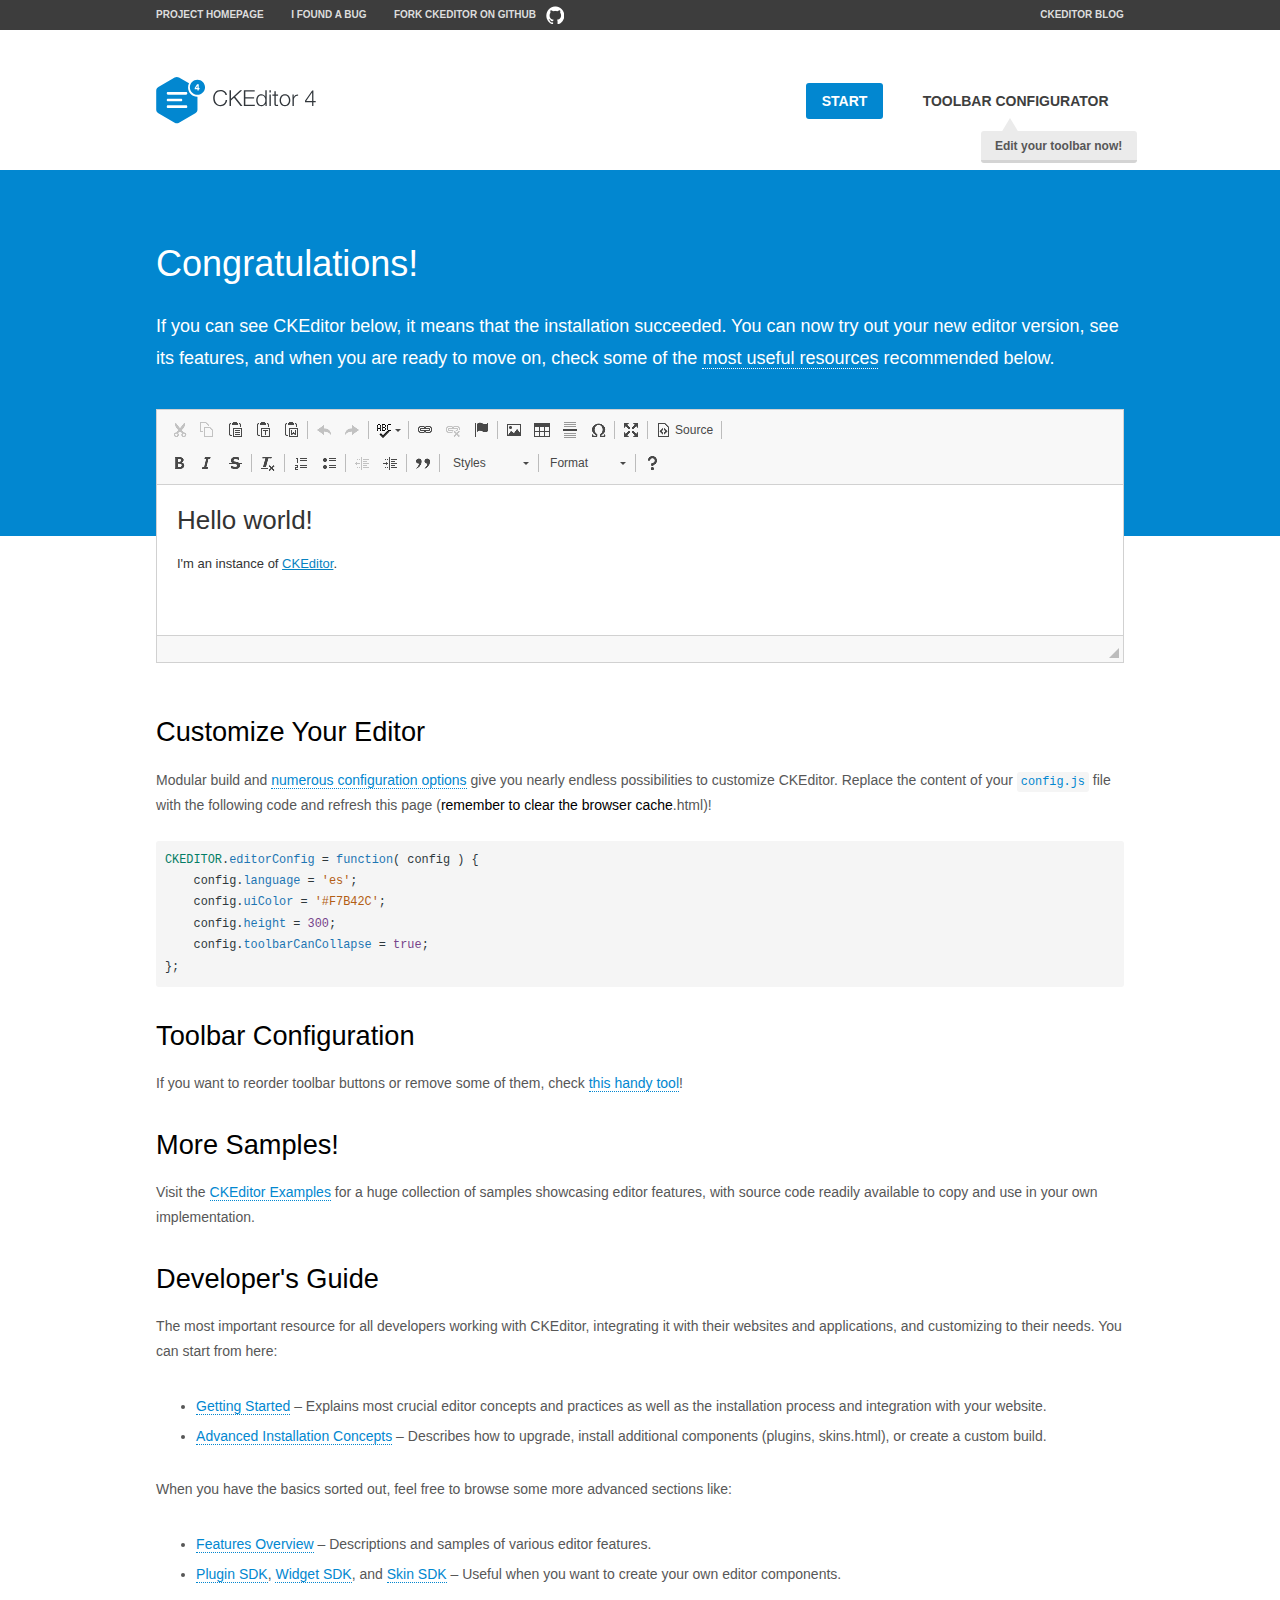
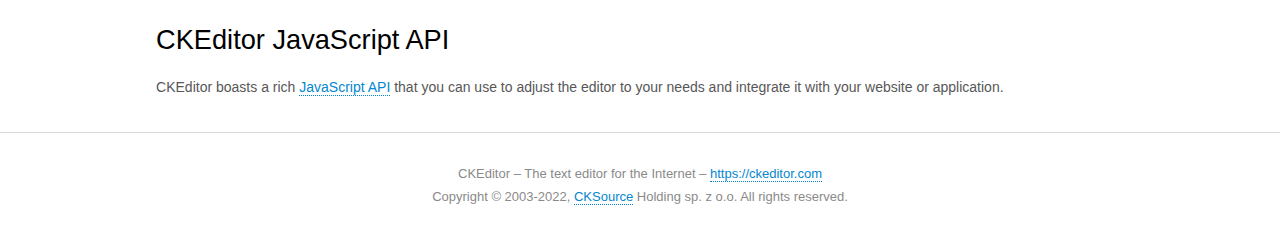
<file: src/main/webapp/resources/ckeditor/samples/index.html>
<!DOCTYPE html>
<!--
Copyright (c) 2003-2022, CKSource Holding sp. z o.o. All rights reserved.
For licensing, see LICENSE.md or https://ckeditor.com/legal/ckeditor-oss-license
-->
<html lang="en">
<head>
	<meta charset="utf-8">
	<title>CKEditor Sample</title>
	<script src="../ckeditor.js"></script>
	<script src="js/sample.js"></script>
	<link rel="stylesheet" href="css/samples.css">
	<link rel="stylesheet" href="toolbarconfigurator/lib/codemirror/neo.css">
	<meta name="viewport" content="width=device-width,initial-scale=1">
	<meta name="description" content="Try the latest sample of CKEditor 4 and learn more about customizing your WYSIWYG editor with endless possibilities.">
</head>
<body id="main">

<nav class="navigation-a">
	<div class="grid-container">
		<ul class="navigation-a-left grid-width-70">
			<li><a href="https://ckeditor.com/ckeditor-4/">Project Homepage</a></li>
			<li><a href="https://github.com/ckeditor/ckeditor4/issues">I found a bug</a></li>
			<li><a href="https://github.com/ckeditor/ckeditor4" class="icon-pos-right icon-navigation-a-github">Fork CKEditor on GitHub</a></li>
		</ul>
		<ul class="navigation-a-right grid-width-30">
			<li><a href="https://ckeditor.com/blog/">CKEditor Blog</a></li>
		</ul>
	</div>
</nav>

<header class="header-a">
	<div class="grid-container">
		<h1 class="header-a-logo grid-width-30">
			<a href="index.html"><img src="img/logo.svg" onerror="this.src='img/logo.png'; this.onerror=null;" alt="CKEditor Sample"></a>
		</h1>

		<nav class="navigation-b grid-width-70">
			<ul>
				<li><a href="index.html" class="button-a button-a-background">Start</a></li>
				<li><a href="toolbarconfigurator/index.html" class="button-a">Toolbar configurator <span class="balloon-a balloon-a-nw">Edit your toolbar now!</span></a></li>
			</ul>
		</nav>
	</div>
</header>

<main>
	<div class="adjoined-top">
		<div class="grid-container">
			<div class="content grid-width-100">
				<h1>Congratulations!</h1>
				<p>
					If you can see CKEditor below, it means that the installation succeeded.
					You can now try out your new editor version, see its features, and when you are ready to move on, check some of the <a href="#sample-customize">most useful resources</a> recommended below.
				</p>
			</div>
		</div>
	</div>
	<div class="adjoined-bottom">
		<div class="grid-container">
			<div class="grid-width-100">
				<div id="editor">
					<h1>Hello world!</h1>
					<p>I'm an instance of <a href="https://ckeditor.com">CKEditor</a>.</p>
				</div>
			</div>
		</div>
	</div>

	<div class="grid-container">
		<div class="content grid-width-100">
			<section id="sample-customize">
				<h2>Customize Your Editor</h2>
				<p>Modular build and <a href="https://ckeditor.com/docs/ckeditor4/latest/guide/dev_configuration.html">numerous configuration options</a> give you nearly endless possibilities to customize CKEditor. Replace the content of your <code><a href="../config.js">config.js</a></code> file with the following code and refresh this page (<strong>remember to clear the browser cache</strong>.html)!</p>
		<pre class="cm-s-neo CodeMirror"><code><span style="padding-right: 0.1px;"><span class="cm-variable">CKEDITOR</span>.<span class="cm-property">editorConfig</span> <span class="cm-operator">=</span> <span class="cm-keyword">function</span>( <span class="cm-def">config</span> ) {</span>
<span style="padding-right: 0.1px;"><span class="cm-tab">	</span><span class="cm-variable-2">config</span>.<span class="cm-property">language</span> <span class="cm-operator">=</span> <span class="cm-string">'es'</span>;</span>
<span style="padding-right: 0.1px;"><span class="cm-tab">	</span><span class="cm-variable-2">config</span>.<span class="cm-property">uiColor</span> <span class="cm-operator">=</span> <span class="cm-string">'#F7B42C'</span>;</span>
<span style="padding-right: 0.1px;"><span class="cm-tab">	</span><span class="cm-variable-2">config</span>.<span class="cm-property">height</span> <span class="cm-operator">=</span> <span class="cm-number">300</span>;</span>
<span style="padding-right: 0.1px;"><span class="cm-tab">	</span><span class="cm-variable-2">config</span>.<span class="cm-property">toolbarCanCollapse</span> <span class="cm-operator">=</span> <span class="cm-atom">true</span>;</span>
<span style="padding-right: 0.1px;">};</span></code></pre>
			</section>

			<section>
				<h2>Toolbar Configuration</h2>
				<p>If you want to reorder toolbar buttons or remove some of them, check <a href="toolbarconfigurator/index.html">this handy tool</a>!</p>
			</section>

			<section>
				<h2>More Samples!</h2>
				<p>Visit the <a href="https://ckeditor.com/docs/ckeditor4/latest/examples/index.html">CKEditor Examples</a> for a huge collection of samples showcasing editor features, with source code readily available to copy and use in your own implementation.</p>
			</section>

			<section>
				<h2>Developer's Guide</h2>
				<p>The most important resource for all developers working with CKEditor, integrating it with their websites and applications, and customizing to their needs. You can start from here:</p>
				<ul>
					<li><a href="https://ckeditor.com/docs/ckeditor4/latest/guide/dev_installation.html">Getting Started</a> &ndash; Explains most crucial editor concepts and practices as well as the installation process and integration with your website.</li>
					<li><a href="https://ckeditor.com/docs/ckeditor4/latest/guide/dev_advanced_installation.html">Advanced Installation Concepts</a> &ndash; Describes how to upgrade, install additional components (plugins, skins.html), or create a custom build.</li>
				</ul>
					<p>When you have the basics sorted out, feel free to browse some more advanced sections like:</p>
				<ul>
					<li><a href="https://ckeditor.com/docs/ckeditor4/latest/features/index.html">Features Overview</a> &ndash; Descriptions and samples of various editor features.</li>
					<li><a href="https://ckeditor.com/docs/ckeditor4/latest/guide/plugin_sdk_intro.html">Plugin SDK</a>, <a href="https://ckeditor.com/docs/ckeditor4/latest/guide/widget_sdk_intro.html">Widget SDK</a>, and <a href="https://ckeditor.com/docs/ckeditor4/latest/guide/skin_sdk_intro.html">Skin SDK</a> &ndash; Useful when you want to create your own editor components.</li>
				</ul>
			</section>

			<section>
				<h2>CKEditor JavaScript API</h2>
				<p>CKEditor boasts a rich <a href="https://ckeditor.com/docs/ckeditor4/latest/api/index.html">JavaScript API</a> that you can use to adjust the editor to your needs and integrate it with your website or application.</p>
			</section>
		</div>
	</div>
</main>

<footer class="footer-a grid-container">
	<div class="grid-container">
		<p class="grid-width-100">
			CKEditor &ndash; The text editor for the Internet &ndash; <a class="samples" href="https://ckeditor.com/">https://ckeditor.com</a>
		</p>
		<p class="grid-width-100" id="copy">
			Copyright &copy; 2003-2022, <a class="samples" href="https://cksource.com/">CKSource</a> Holding sp. z o.o. All rights reserved.
		</p>
	</div>
</footer>
<script>
	initSample();
</script>

</body>
</html>
</file>
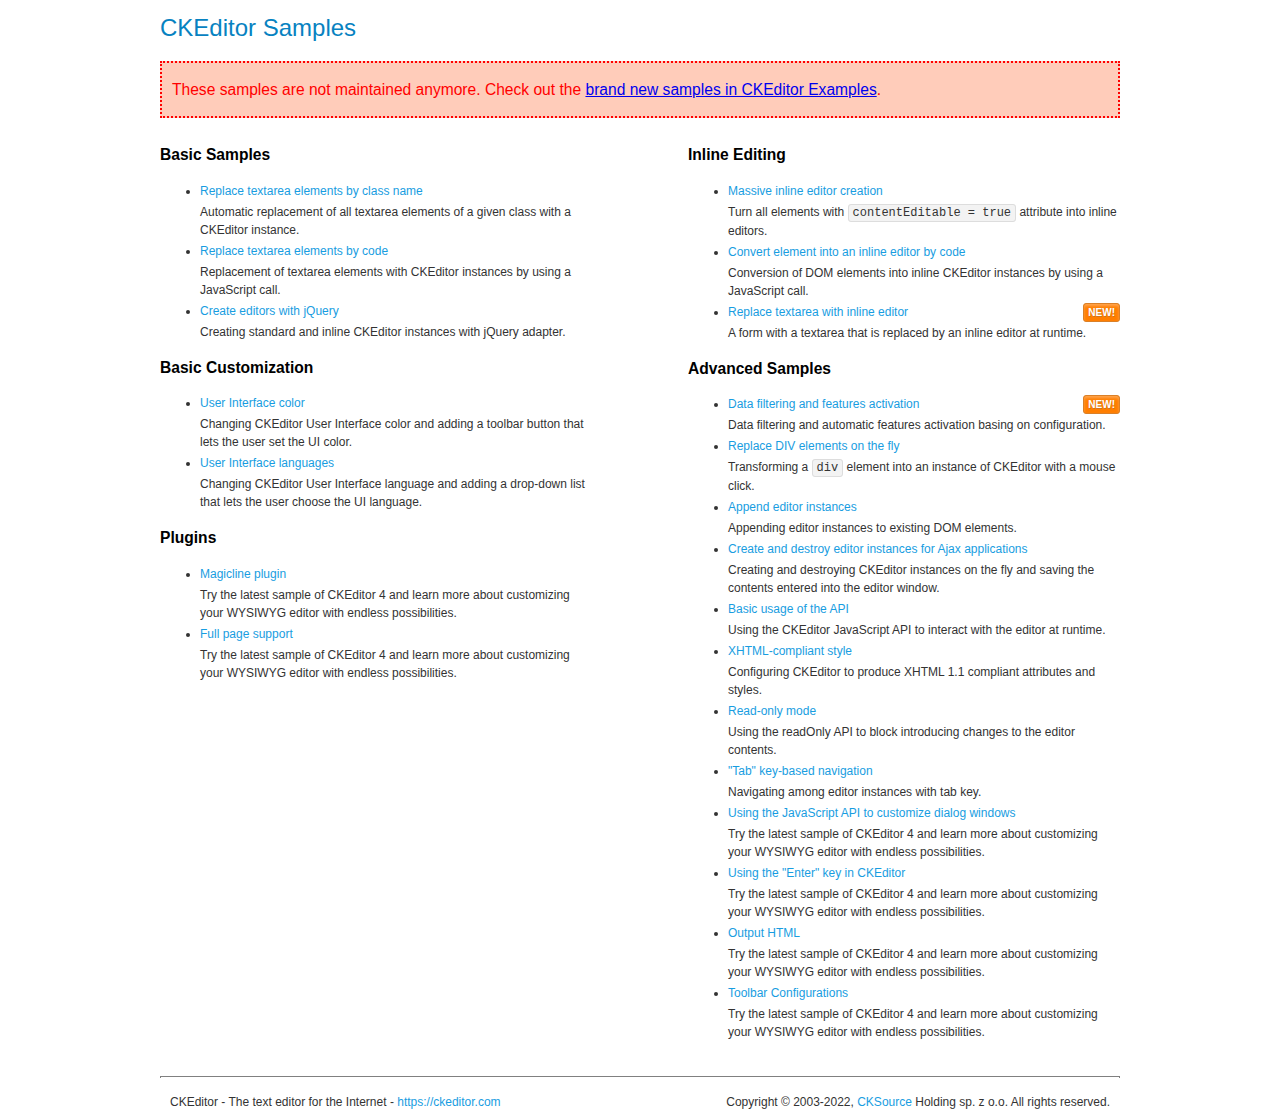
<file: src/main/webapp/resources/ckeditor/samples/old/index.html>
<!DOCTYPE html>
<!--
Copyright (c) 2003-2022, CKSource Holding sp. z o.o. All rights reserved.
For licensing, see LICENSE.md or https://ckeditor.com/legal/ckeditor-oss-license
-->
<html lang="en">
<head>
	<meta charset="utf-8">
	<title>CKEditor Samples</title>
	<link rel="stylesheet" href="sample.css">
	<meta name="description" content="Try the latest sample of CKEditor 4 and learn more about customizing your WYSIWYG editor with endless possibilities.">
</head>
<body>
	<h1 class="samples">
		CKEditor Samples
	</h1>
	<div class="warning deprecated">
		These samples are not maintained anymore. Check out the <a href="https://ckeditor.com/docs/ckeditor4/latest/examples/index.html">brand new samples in CKEditor Examples</a>.
	</div>
	<div class="twoColumns">
		<div class="twoColumnsLeft">
			<h2 class="samples">
				Basic Samples
			</h2>
			<dl class="samples">
				<dt><a class="samples" href="replacebyclass.html">Replace textarea elements by class name</a></dt>
				<dd>Automatic replacement of all textarea elements of a given class with a CKEditor instance.</dd>

				<dt><a class="samples" href="replacebycode.html">Replace textarea elements by code</a></dt>
				<dd>Replacement of textarea elements with CKEditor instances by using a JavaScript call.</dd>

				<dt><a class="samples" href="jquery.html">Create editors with jQuery</a></dt>
				<dd>Creating standard and inline CKEditor instances with jQuery adapter.</dd>
			</dl>

			<h2 class="samples">
				Basic Customization
			</h2>
			<dl class="samples">
				<dt><a class="samples" href="uicolor.html">User Interface color</a></dt>
				<dd>Changing CKEditor User Interface color and adding a toolbar button that lets the user set the UI color.</dd>

				<dt><a class="samples" href="uilanguages.html">User Interface languages</a></dt>
				<dd>Changing CKEditor User Interface language and adding a drop-down list that lets the user choose the UI language.</dd>
			</dl>


			<h2 class="samples">Plugins</h2>
<dl class="samples">
<dt><a class="samples" href="magicline/magicline.html">Magicline plugin</a></dt>
<dd>Try the latest sample of CKEditor 4 and learn more about customizing your WYSIWYG editor with endless possibilities.</dd>

<dt><a class="samples" href="wysiwygarea/fullpage.html">Full page support</a></dt>
<dd>Try the latest sample of CKEditor 4 and learn more about customizing your WYSIWYG editor with endless possibilities.</dd>
</dl>
		</div>
		<div class="twoColumnsRight">
			<h2 class="samples">
				Inline Editing
			</h2>
			<dl class="samples">
				<dt><a class="samples" href="inlineall.html">Massive inline editor creation</a></dt>
				<dd>Turn all elements with <code>contentEditable = true</code> attribute into inline editors.</dd>

				<dt><a class="samples" href="inlinebycode.html">Convert element into an inline editor by code</a></dt>
				<dd>Conversion of DOM elements into inline CKEditor instances by using a JavaScript call.</dd>

				<dt><a class="samples" href="inlinetextarea.html">Replace textarea with inline editor</a> <span class="new">New!</span></dt>
				<dd>A form with a textarea that is replaced by an inline editor at runtime.</dd>

				
			</dl>

			<h2 class="samples">
				Advanced Samples
			</h2>
			<dl class="samples">
				<dt><a class="samples" href="datafiltering.html">Data filtering and features activation</a> <span class="new">New!</span></dt>
				<dd>Data filtering and automatic features activation basing on configuration.</dd>

				<dt><a class="samples" href="divreplace.html">Replace DIV elements on the fly</a></dt>
				<dd>Transforming a <code>div</code> element into an instance of CKEditor with a mouse click.</dd>

				<dt><a class="samples" href="appendto.html">Append editor instances</a></dt>
				<dd>Appending editor instances to existing DOM elements.</dd>

				<dt><a class="samples" href="ajax.html">Create and destroy editor instances for Ajax applications</a></dt>
				<dd>Creating and destroying CKEditor instances on the fly and saving the contents entered into the editor window.</dd>

				<dt><a class="samples" href="api.html">Basic usage of the API</a></dt>
				<dd>Using the CKEditor JavaScript API to interact with the editor at runtime.</dd>

				<dt><a class="samples" href="xhtmlstyle.html">XHTML-compliant style</a></dt>
				<dd>Configuring CKEditor to produce XHTML 1.1 compliant attributes and styles.</dd>

				<dt><a class="samples" href="readonly.html">Read-only mode</a></dt>
				<dd>Using the readOnly API to block introducing changes to the editor contents.</dd>

				<dt><a class="samples" href="tabindex.html">"Tab" key-based navigation</a></dt>
				<dd>Navigating among editor instances with tab key.</dd>


				
<dt><a class="samples" href="dialog/dialog.html">Using the JavaScript API to customize dialog windows</a></dt>
<dd>Try the latest sample of CKEditor 4 and learn more about customizing your WYSIWYG editor with endless possibilities.</dd>

<dt><a class="samples" href="enterkey/enterkey.html">Using the &quot;Enter&quot; key in CKEditor</a></dt>
<dd>Try the latest sample of CKEditor 4 and learn more about customizing your WYSIWYG editor with endless possibilities.</dd>

<dt><a class="samples" href="htmlwriter/outputhtml.html">Output HTML</a></dt>
<dd>Try the latest sample of CKEditor 4 and learn more about customizing your WYSIWYG editor with endless possibilities.</dd>

<dt><a class="samples" href="toolbar/toolbar.html">Toolbar Configurations</a></dt>
<dd>Try the latest sample of CKEditor 4 and learn more about customizing your WYSIWYG editor with endless possibilities.</dd>

			</dl>
		</div>
	</div>
	<div id="footer">
		<hr>
		<p>
			CKEditor - The text editor for the Internet - <a class="samples" href="https://ckeditor.com/">https://ckeditor.com</a>
		</p>
		<p id="copy">
			Copyright &copy; 2003-2022, <a class="samples" href="https://cksource.com/">CKSource</a> Holding sp. z o.o. All rights reserved.
		</p>
	</div>
</body>
</html>
</file>
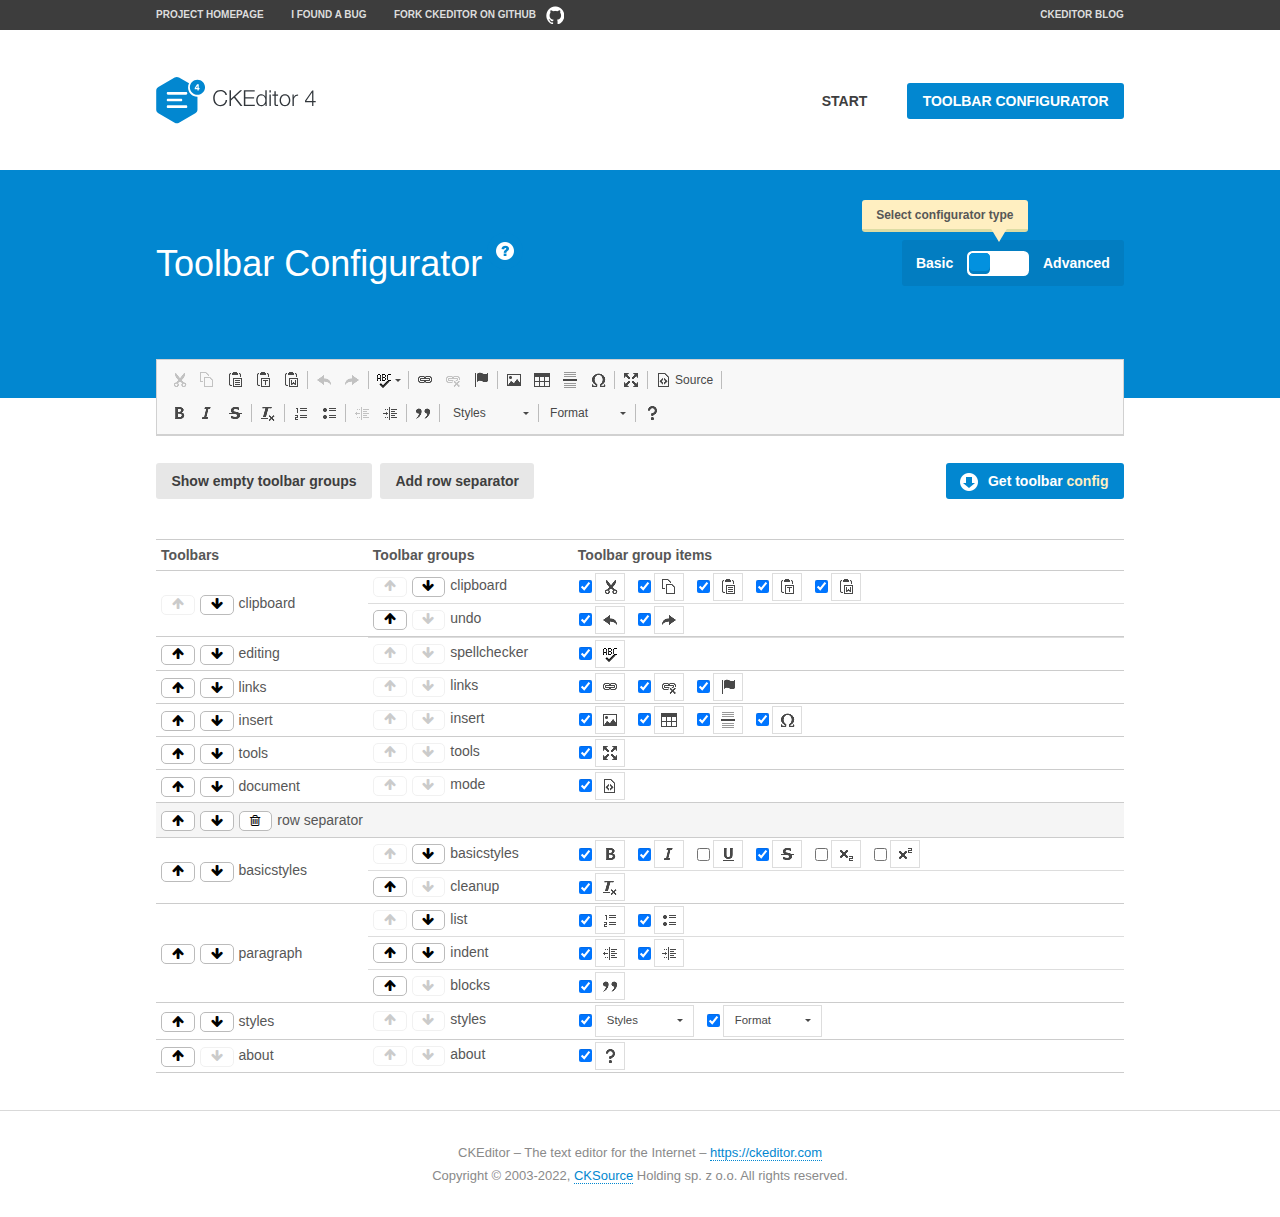
<file: src/main/webapp/resources/ckeditor/samples/toolbarconfigurator/index.html>
<!DOCTYPE html>
<!--
Copyright (c) 2003-2022, CKSource Holding sp. z o.o. All rights reserved.
For licensing, see LICENSE.md or https://ckeditor.com/legal/ckeditor-oss-license
-->
<!--[if IE 8]><html class="ie8"><![endif]-->
<!--[if gt IE 8]><html><![endif]-->
<!--[if !IE]><!--><html lang="en"><!--<![endif]-->
<head>
	<meta charset="utf-8">
	<title>Toolbar Configurator</title>
	<script src="../../ckeditor.js"></script>
	<script>
		if ( CKEDITOR.env.ie && CKEDITOR.env.version < 9 )
			CKEDITOR.tools.enableHtml5Elements( document );
	</script>
	<link rel="stylesheet" href="lib/codemirror/codemirror.css">
	<link rel="stylesheet" href="lib/codemirror/show-hint.css">
	<link rel="stylesheet" href="lib/codemirror/neo.css">
	<link rel="stylesheet" href="css/fontello.css">
	<link rel="stylesheet" href="../css/samples.css">
	<meta name="description" content="Try the latest sample of CKEditor 4 and learn more about customizing your WYSIWYG editor with endless possibilities.">
</head>
<body id="toolbar">

<nav class="navigation-a">
	<div class="grid-container">
		<ul class="navigation-a-left grid-width-70">
			<li><a href="https://ckeditor.com/ckeditor-4/">Project Homepage</a></li>
			<li><a href="https://github.com/ckeditor/ckeditor4/issues">I found a bug</a></li>
			<li><a href="https://github.com/ckeditor/ckeditor4" class="icon-pos-right icon-navigation-a-github">Fork CKEditor on GitHub</a></li>
		</ul>
		<ul class="navigation-a-right grid-width-30">
			<li><a href="https://ckeditor.com/blog/">CKEditor Blog</a></li>
		</ul>
	</div>
</nav>

<header class="header-a">
	<div class="grid-container">
		<h1 class="header-a-logo grid-width-30">
			<a href="../index.html"><img src="../img/logo.svg" onerror="this.src='../img/logo.png'; this.onerror=null;" alt="CKEditor Logo"></a>
		</h1>
		<nav class="navigation-b grid-width-70">
			<ul>
				<li><a href="../index.html"  class="button-a">Start</a></li>
				<li><a href="index.html"  class="button-a button-a-background">Toolbar configurator</a></li>
			</ul>
		</nav>
	</div>
</header>

<main>
	<div class="adjoined-top">
		<div class="grid-container">
			<div class="content grid-width-100">
				<div class="grid-container-nested">
					<h1 class="grid-width-60">
						Toolbar Configurator
						<a href="#help-content" type="button" title="Configurator help" id="help" class="button-a button-a-background button-a-no-text icon-pos-left icon-question-mark">Help</a>
					</h1>

					<div class="grid-width-40 grid-switch-magic">
						<div class="switch">
							<span class="balloon-a balloon-a-se">Select configurator type</span>
							<input type="radio" name="radio" data-num="1" id="radio-basic" />
							<input type="radio" name="radio" data-num="2" id="radio-advanced" />
							<label data-for="1" for="radio-basic">Basic</label>
							<span class="switch-inner">
								<span class="handler"></span>
							</span>
							<label data-for="2" for="radio-advanced">Advanced</label>
						</div>
					</div>
				</div>
			</div>
		</div>
	</div>
	<div class="adjoined-bottom">
		<div class="grid-container">
			<div class="grid-width-100">
				<div class="editors-container">
					<div id="editor-basic"></div>
					<div id="editor-advanced"></div>
				</div>
			</div>
		</div>
	</div>

	<div class="grid-container configurator">
		<div class="content grid-width-100">
			<div class="configurator">
				<div>
					<div id="toolbarModifierWrapper"></div>
				</div>
			</div>
		</div>
	</div>

	<div id="help-content">
		<div class="grid-container">
			<div class="grid-width-100">
				<h2>What Am I Doing Here?</h2>

				<div class="grid-container grid-container-nested">
					<div class="basic">
						<div class="grid-width-50">
							<p>Arrange <a href="https://ckeditor.com/docs/ckeditor4/latest/api/CKEDITOR_config.html#cfg-toolbarGroups">toolbar groups</a>, toggle <a href="https://ckeditor.com/docs/ckeditor4/latest/api/CKEDITOR_config.html#cfg-removeButtons">button visibility</a> according to your needs and get your toolbar configuration.</p>
							<p>You can replace the content of the <a href="../../config.js"><code>config.js</code></a> file with the generated configuration. If you already set some configuration options you will need to merge both configurations.</p>
						</div>
						<div class="grid-width-50">
							<p>Read more about different ways of <a href="https://ckeditor.com/docs/ckeditor4/latest/guide/dev_configuration.html">setting configuration</a> and do not forget about <strong>clearing browser cache</strong>.</p>
							<p>Arranging toolbar groups is the recommended way of configuring the toolbar, but if you need more freedom you can use the <a href="#advanced">advanced configurator</a>.</p>
						</div>
					</div>
					<div class="advanced" style="display: none;">
						<div class="grid-width-50">
							<p>With this code editor you can edit your <a href="https://ckeditor.com/docs/ckeditor4/latest/api/CKEDITOR_config.html#cfg-toolbar">toolbar configuration</a> live.</p>
							<p>You can replace the content of the <a href="../../config.js"><code>config.js</code></a> file with the generated configuration. If you already set some configuration options you will need to merge both configurations.</p>
						</div>
						<div class="grid-width-50">
							<p>Read more about different ways of <a href="https://ckeditor.com/docs/ckeditor4/latest/guide/dev_configuration.html">setting configuration</a> and do not forget about <strong>clearing browser cache</strong>.</p>
						</div>
					</div>
				</div>

				<p class="grid-container grid-container-nested">
					<button type="button" class="help-content-close grid-width-100 button-a button-a-background">Got it. Let's play!</button>
				</p>
			</div>
		</div>
	</div>
</main>

<footer class="footer-a grid-container">
	<p class="grid-width-100">
		CKEditor &ndash; The text editor for the Internet &ndash; <a class="samples" href="https://ckeditor.com/">https://ckeditor.com</a>
	</p>
	<p class="grid-width-100" id="copy">
		Copyright &copy; 2003-2022, <a class="samples" href="https://cksource.com/">CKSource</a> Holding sp. z o.o. All rights reserved.
	</p>
</footer>

<script src="lib/codemirror/codemirror.js"></script>
<script src="lib/codemirror/javascript.js"></script>
<script src="lib/codemirror/show-hint.js"></script>

<script src="js/fulltoolbareditor.js"></script>
<script src="js/abstracttoolbarmodifier.js"></script>
<script src="js/toolbarmodifier.js"></script>
<script src="js/toolbartextmodifier.js"></script>
<script src="../js/sf.js"></script>

<script>
	( function() {
		'use strict';

		var mode = ( window.location.hash.substr( 1 ) === 'advanced' ) ? 'advanced' : 'basic',
			configuratorSection = CKEDITOR.document.findOne( 'main > .grid-container.configurator' ),
			basicInstruction = CKEDITOR.document.findOne( '#help-content .basic' ),
			advancedInstruction = CKEDITOR.document.findOne( '#help-content .advanced' ),

			// Configurator mode switcher.
			modeSwitchBasic = CKEDITOR.document.getById( 'radio-basic' ),
			modeSwitchAdvanced = CKEDITOR.document.getById( 'radio-advanced' );

		// Initial setup
		function updateSwitcher() {
			if ( mode === 'advanced' ) {
				modeSwitchAdvanced.$.checked = true;
			} else {
				modeSwitchBasic.$.checked = true;
			}
		}

		updateSwitcher();

		CKEDITOR.document.getWindow().on( 'hashchange', function( e ) {
			var hash = window.location.hash.substr( 1 );
			if ( !( hash === 'advanced' || hash === 'basic' ) ) {
				return;
			}
			mode = hash;
			onToolbarsDone( mode );
		} );

		CKEDITOR.document.getWindow().on( 'resize', function() {
			updateToolbar( ( mode === 'basic' ? toolbarModifier : toolbarTextModifier )[ 'editorInstance' ] );
		} );

		function onRefresh( modifier ) {
			modifier = modifier || this;

			if ( mode === 'basic' && modifier instanceof ToolbarConfigurator.ToolbarTextModifier ) {
				return;
			}

			// CodeMirror container becomes visible, so we need to refresh and to avoid rendering problems.
			if ( mode === 'advanced' && modifier instanceof ToolbarConfigurator.ToolbarTextModifier ) {
				modifier.codeContainer.refresh();
			}

			updateToolbar( modifier.editorInstance );
		}

		function updateToolbar( editor ) {
			var editorContainer = editor.container;

			// Not always editor is loaded.
			if ( !editorContainer ) {
				return;
			}

			var displayStyle = editorContainer.getStyle( 'display' );

			editorContainer.setStyle( 'display', 'block' );

			var newHeight = editorContainer.getSize( 'height' );

			var newMarginTop = parseInt( editorContainer.getComputedStyle( 'margin-top' ), 10 );
			newMarginTop = ( isNaN( newMarginTop ) ? 0 : Number( newMarginTop ) );

			var newMarginBottom = parseInt( editorContainer.getComputedStyle( 'margin-bottom' ), 10 );
			newMarginBottom = ( isNaN( newMarginBottom ) ? 0 : Number( newMarginBottom ) );

			var result = newHeight + newMarginTop + newMarginBottom;

			editorContainer.setStyle( 'display', displayStyle );

			editor.container.getAscendant( 'div' ).setStyle( 'height', result + 'px' );
		}

		var toolbarModifier = new ToolbarConfigurator.ToolbarModifier( 'editor-basic' );

		var done = 0;
		toolbarModifier.init( onToolbarInit );
		toolbarModifier.onRefresh = onRefresh;

		CKEDITOR.document.getById( 'toolbarModifierWrapper' ).append( toolbarModifier.mainContainer );

		var toolbarTextModifier = new ToolbarConfigurator.ToolbarTextModifier( 'editor-advanced' );
		toolbarTextModifier.init( onToolbarInit );
		toolbarTextModifier.onRefresh = onRefresh;

		function onToolbarInit() {
			if ( ++done === 2 ) {
				onToolbarsDone();

				positionSticky.watch( CKEDITOR.document.findOne( '.toolbar' ), function() {
					return mode === 'advanced';
				} );
			}
		}

		function onToolbarsDone() {
			if ( mode === 'basic' ) {
				toggleModeBasic( false );
			} else {
				toggleModeAdvanced( false );
			}

			updateSwitcher();

			setTimeout( function() {
				CKEDITOR.document.findOne( '.editors-container' ).addClass( 'active' );
				CKEDITOR.document.findOne( '#toolbarModifierWrapper' ).addClass( 'active' );
			}, 200 );
		}

		CKEDITOR.document.getById( 'toolbarModifierWrapper' ).append( toolbarTextModifier.mainContainer );

		function toogleModeSwitch( onElement, offElement, onModifier, offModifier ) {
			onElement.addClass( 'fancy-button-active' );
			offElement.removeClass( 'fancy-button-active' );

			onModifier.showUI();
			offModifier.hideUI();
		}

		function toggleModeBasic( callOnRefresh ) {
			callOnRefresh = ( callOnRefresh !== false );
			mode = 'basic';
			window.location.hash = '#basic';
			toogleModeSwitch( modeSwitchBasic, modeSwitchAdvanced, toolbarModifier, toolbarTextModifier );

			configuratorSection.removeClass( 'freed-width' );
			basicInstruction.show();
			advancedInstruction.hide();

			callOnRefresh && onRefresh( toolbarModifier );
		}

		function toggleModeAdvanced( callOnRefresh ) {
			callOnRefresh = ( callOnRefresh !== false );
			mode = 'advanced';
			window.location.hash = '#advanced';
			toogleModeSwitch( modeSwitchAdvanced, modeSwitchBasic, toolbarTextModifier, toolbarModifier );

			configuratorSection.addClass( 'freed-width' );
			advancedInstruction.show();
			basicInstruction.hide();

			callOnRefresh && onRefresh( toolbarTextModifier );
		}

		modeSwitchBasic.on( 'click', toggleModeBasic );
		modeSwitchAdvanced.on( 'click', toggleModeAdvanced );

		//
		// Position:sticky for the toolbar.
		//

		// Will make elements behave like they were styled with position:sticky.
		var positionSticky = {
			// Store object: {
			// 		element: CKEDITOR.dom.element, // Element which will float.
			// 		placeholder: CKEDITOR.dom.element, // Placeholder which is place to prevent page bounce.
			// 		isFixed: boolean // Whether element float now.
			// }
			watched: [],

			active: [],

			staticContainer: null,

			init: function() {
				var element = CKEDITOR.dom.element.createFromHtml(
					'<div class="staticContainer">' +
						'<div class="grid-container" >' +
							'<div class="grid-width-100">' +
								'<div class="inner"></div>' +
							'</div>' +
						'</div>' +
					'</div>' );

				this.staticContainer = element.findOne( '.inner' );

				CKEDITOR.document.getBody().append( element );
			},

			watch: function( element, preventFunc ) {
				this.watched.push( {
					element: element,
					placeholder: new CKEDITOR.dom.element( 'div' ),
					isFixed: false,
					preventFunc: preventFunc
				} );
			},

			checkAll: function() {
				for ( var i = 0; i < this.watched.length; i++ ) {
					this.check( this.watched[ i ] );
				}
			},

			check: function( element ) {
				var isFixed = element.isFixed;
				var shouldBeFixed = this.shouldBeFixed( element );

				// Nothing to be done.
				if ( isFixed === shouldBeFixed ) {
					return;
				}

				var placeholder = element.placeholder;

				if ( isFixed ) {
					// Unfixing.

					element.element.insertBefore( placeholder );
					placeholder.remove();

					element.element.removeStyle( 'margin' );

					this.active.splice( CKEDITOR.tools.indexOf( this.active, element ), 1 );

				} else {
					// Fixing.
					placeholder.setStyle( 'width', element.element.getSize( 'width' ) + 'px' );
					placeholder.setStyle( 'height', element.element.getSize( 'height' ) + 'px' );
					placeholder.setStyle( 'margin-bottom', element.element.getComputedStyle( 'margin-bottom' ) );
					placeholder.setStyle( 'display', element.element.getComputedStyle( 'display' ) );
					placeholder.insertAfter( element.element );

					this.staticContainer.append( element.element );

					this.active.push( element );
				}

				element.isFixed = !element.isFixed;
			},

			shouldBeFixed: function( element ) {
				if ( element.preventFunc && element.preventFunc() ) {
					return false;
				}

				// If element is already fixed we are checking it's placeholder.
				var related = ( element.isFixed ? element.placeholder : element.element ),
					clientRect = related.$.getBoundingClientRect(),
					staticHeight = this.staticContainer.getSize('height' ),
					elemHeight = element.element.getSize( 'height' );

				if ( element.isFixed ) {
					return ( clientRect.top + elemHeight < staticHeight );
				} else {
					return ( clientRect.top < staticHeight );
				}
			}
		};

		positionSticky.init();

		CKEDITOR.document.getWindow().on( 'scroll',
			CKEDITOR.tools.eventsBuffer( 100, positionSticky.checkAll, positionSticky ).input
		);

		// Make the toolbar sticky.
		positionSticky.watch( CKEDITOR.document.findOne( '.editors-container' ) );

		// Help button and help-content.
		( function() {
			var helpButton = CKEDITOR.document.getById( 'help' ),
				helpContent = CKEDITOR.document.getById( 'help-content' );

			// Don't show help button on IE8 because it's unsupported by Pico Modal.
			if ( CKEDITOR.env.ie && CKEDITOR.env.version == 8 ) {
				helpButton.hide();
			} else {
				// Display help modal when the button is clicked.
				helpButton.on( 'click', function( evt ) {
					SF.modal( {
						// Clone modal content from DOM.
						content: helpContent.getHtml(),

						afterCreate: function( modal ) {
							// Enable modal content button to close the modal.
							new CKEDITOR.dom.element( modal.modalElem() ).findOne( '.help-content-close' ).once( 'click', modal.close );
						}
					} ).show();
				} );
			}
		} )();
	} )();
</script>
</body>
</html>
</file>
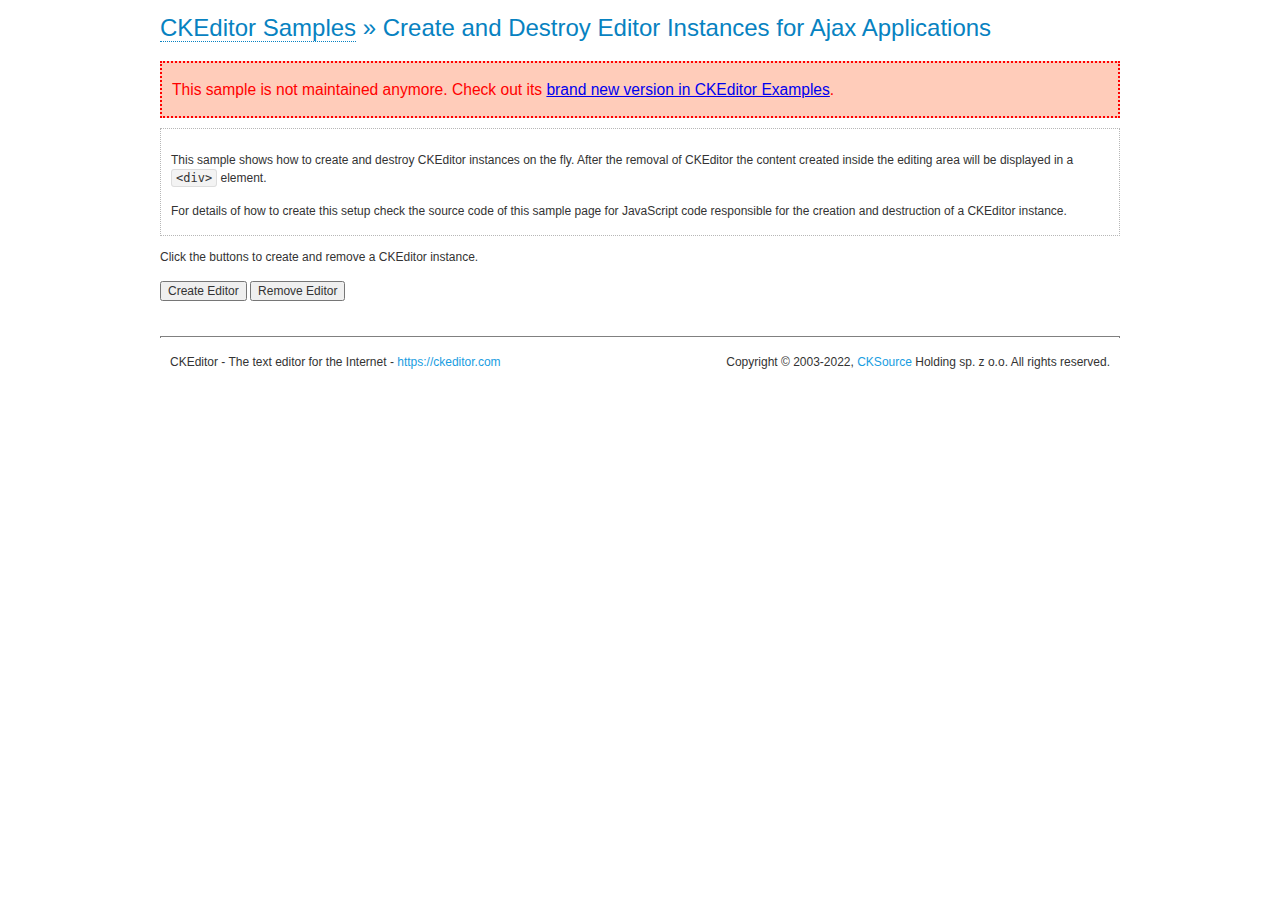
<file: src/main/webapp/resources/ckeditor/samples/old/ajax.html>
<!DOCTYPE html>
<!--
Copyright (c) 2003-2022, CKSource Holding sp. z o.o. All rights reserved.
For licensing, see LICENSE.md or https://ckeditor.com/legal/ckeditor-oss-license
-->
<html lang="en">
<head>
	<meta charset="utf-8">
	<title>Ajax &mdash; CKEditor Sample</title>
	<script src="../../ckeditor.js"></script>
	<link rel="stylesheet" href="sample.css">
	<meta name="description" content="Try the latest sample of CKEditor 4 and learn more about customizing your WYSIWYG editor with endless possibilities.">
	<script>

		var editor, html = '';

		function createEditor() {
			if ( editor )
				return;

			// Create a new editor inside the <div id="editor">, setting its value to html
			var config = {};
			editor = CKEDITOR.appendTo( 'editor', config, html );
		}

		function removeEditor() {
			if ( !editor )
				return;

			// Retrieve the editor contents. In an Ajax application, this data would be
			// sent to the server or used in any other way.
			document.getElementById( 'editorcontents' ).innerHTML = html = editor.getData();
			document.getElementById( 'contents' ).style.display = '';

			// Destroy the editor.
			editor.destroy();
			editor = null;
		}

	</script>
</head>
<body>
	<h1 class="samples">
		<a href="index.html">CKEditor Samples</a> &raquo; Create and Destroy Editor Instances for Ajax Applications
	</h1>
	<div class="warning deprecated">
		This sample is not maintained anymore. Check out its <a href="https://ckeditor.com/docs/ckeditor4/latest/examples/saveajax.html">brand new version in CKEditor Examples</a>.
	</div>
	<div class="description">
		<p>
			This sample shows how to create and destroy CKEditor instances on the fly. After the removal of CKEditor the content created inside the editing
			area will be displayed in a <code>&lt;div&gt;</code> element.
		</p>
		<p>
			For details of how to create this setup check the source code of this sample page
			for JavaScript code responsible for the creation and destruction of a CKEditor instance.
		</p>
	</div>
	<p>Click the buttons to create and remove a CKEditor instance.</p>
	<p>
		<input onclick="createEditor();" type="button" value="Create Editor">
		<input onclick="removeEditor();" type="button" value="Remove Editor">
	</p>
	<!-- This div will hold the editor. -->
	<div id="editor">
	</div>
	<div id="contents" style="display: none">
		<p>
			Edited Contents:
		</p>
		<!-- This div will be used to display the editor contents. -->
		<div id="editorcontents">
		</div>
	</div>
	<div id="footer">
		<hr>
		<p>
			CKEditor - The text editor for the Internet - <a class="samples" href="https://ckeditor.com/">https://ckeditor.com</a>
		</p>
		<p id="copy">
			Copyright &copy; 2003-2022, <a class="samples" href="https://cksource.com/">CKSource</a> Holding sp. z o.o. All rights reserved.
		</p>
	</div>
</body>
</html>
</file>
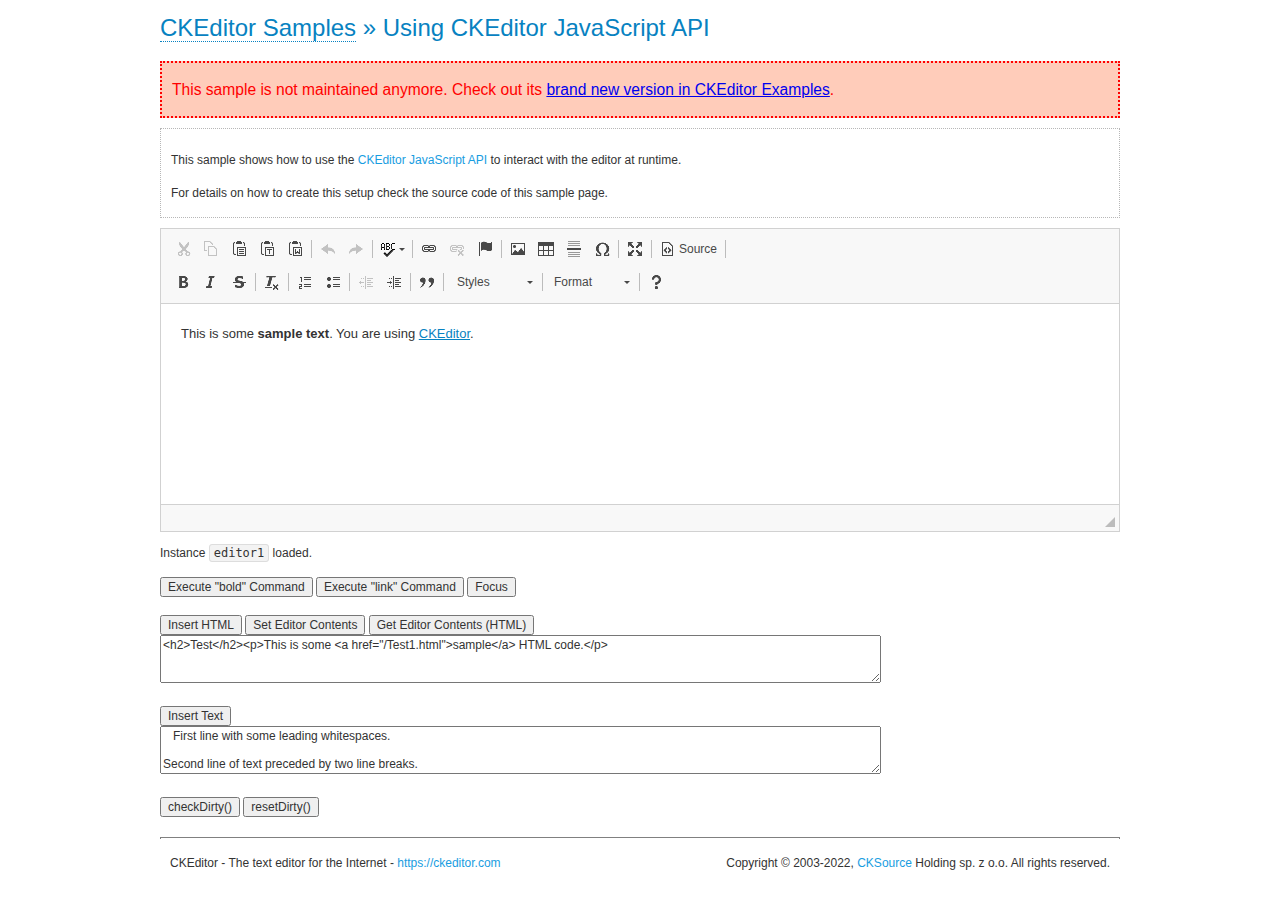
<file: src/main/webapp/resources/ckeditor/samples/old/api.html>
<!DOCTYPE html>
<!--
Copyright (c) 2003-2022, CKSource Holding sp. z o.o. All rights reserved.
For licensing, see LICENSE.md or https://ckeditor.com/legal/ckeditor-oss-license
-->
<html lang="en">
<head>
	<meta charset="utf-8">
	<title>API Usage &mdash; CKEditor Sample</title>
	<script src="../../ckeditor.js"></script>
	<link href="sample.css" rel="stylesheet">
	<meta name="description" content="Try the latest sample of CKEditor 4 and learn more about customizing your WYSIWYG editor with endless possibilities.">
	<script>

// The instanceReady event is fired, when an instance of CKEditor has finished
// its initialization.
CKEDITOR.on( 'instanceReady', function( ev ) {
	// Show the editor name and description in the browser status bar.
	document.getElementById( 'eMessage' ).innerHTML = 'Instance <code>' + ev.editor.name + '<\/code> loaded.';

	// Show this sample buttons.
	document.getElementById( 'eButtons' ).style.display = 'block';
});

function InsertHTML() {
	// Get the editor instance that we want to interact with.
	var editor = CKEDITOR.instances.editor1;
	var value = document.getElementById( 'htmlArea' ).value;

	// Check the active editing mode.
	if ( editor.mode == 'wysiwyg' )
	{
		// Insert HTML code.
		// https://ckeditor.com/docs/ckeditor4/latest/api/CKEDITOR_editor.html#method-insertHtml
		editor.insertHtml( value );
	}
	else
		alert( 'You must be in WYSIWYG mode!' );
}

function InsertText() {
	// Get the editor instance that we want to interact with.
	var editor = CKEDITOR.instances.editor1;
	var value = document.getElementById( 'txtArea' ).value;

	// Check the active editing mode.
	if ( editor.mode == 'wysiwyg' )
	{
		// Insert as plain text.
		// https://ckeditor.com/docs/ckeditor4/latest/api/CKEDITOR_editor.html#method-insertText
		editor.insertText( value );
	}
	else
		alert( 'You must be in WYSIWYG mode!' );
}

function SetContents() {
	// Get the editor instance that we want to interact with.
	var editor = CKEDITOR.instances.editor1;
	var value = document.getElementById( 'htmlArea' ).value;

	// Set editor contents (replace current contents).
	// https://ckeditor.com/docs/ckeditor4/latest/api/CKEDITOR_editor.html#method-setData
	editor.setData( value );
}

function GetContents() {
	// Get the editor instance that you want to interact with.
	var editor = CKEDITOR.instances.editor1;

	// Get editor contents
	// https://ckeditor.com/docs/ckeditor4/latest/api/CKEDITOR_editor.html#method-getData
	alert( editor.getData() );
}

function ExecuteCommand( commandName ) {
	// Get the editor instance that we want to interact with.
	var editor = CKEDITOR.instances.editor1;

	// Check the active editing mode.
	if ( editor.mode == 'wysiwyg' )
	{
		// Execute the command.
		// https://ckeditor.com/docs/ckeditor4/latest/api/CKEDITOR_editor.html#method-execCommand
		editor.execCommand( commandName );
	}
	else
		alert( 'You must be in WYSIWYG mode!' );
}

function CheckDirty() {
	// Get the editor instance that we want to interact with.
	var editor = CKEDITOR.instances.editor1;
	// Checks whether the current editor contents present changes when compared
	// to the contents loaded into the editor at startup
	// https://ckeditor.com/docs/ckeditor4/latest/api/CKEDITOR_editor.html#method-checkDirty
	alert( editor.checkDirty() );
}

function ResetDirty() {
	// Get the editor instance that we want to interact with.
	var editor = CKEDITOR.instances.editor1;
	// Resets the "dirty state" of the editor (see CheckDirty())
	// https://ckeditor.com/docs/ckeditor4/latest/api/CKEDITOR_editor.html#method-resetDirty
	editor.resetDirty();
	alert( 'The "IsDirty" status has been reset' );
}

function Focus() {
	CKEDITOR.instances.editor1.focus();
}

function onFocus() {
	document.getElementById( 'eMessage' ).innerHTML = '<b>' + this.name + ' is focused </b>';
}

function onBlur() {
	document.getElementById( 'eMessage' ).innerHTML = this.name + ' lost focus';
}

	</script>

</head>
<body>
	<h1 class="samples">
		<a href="index.html">CKEditor Samples</a> &raquo; Using CKEditor JavaScript API
	</h1>
	<div class="warning deprecated">
		This sample is not maintained anymore. Check out its <a href="https://ckeditor.com/docs/ckeditor4/latest/examples/api.html">brand new version in CKEditor Examples</a>.
	</div>
	<div class="description">
	<p>
		This sample shows how to use the
		<a class="samples" href="https://ckeditor.com/docs/ckeditor4/latest/api/CKEDITOR_editor.html">CKEditor JavaScript API</a>
		to interact with the editor at runtime.
	</p>
	<p>
		For details on how to create this setup check the source code of this sample page.
	</p>
	</div>

	<!-- This <div> holds alert messages to be display in the sample page. -->
	<div id="alerts">
		<noscript>
			<p>
				<strong>CKEditor requires JavaScript to run</strong>. In a browser with no JavaScript
				support, like yours, you should still see the contents (HTML data) and you should
				be able to edit it normally, without a rich editor interface.
			</p>
		</noscript>
	</div>
	<form action="../../../samples/sample_posteddata.php" method="post">
		<textarea cols="100" id="editor1" name="editor1" rows="10">&lt;p&gt;This is some &lt;strong&gt;sample text&lt;/strong&gt;. You are using &lt;a href="https://ckeditor.com/"&gt;CKEditor&lt;/a&gt;.&lt;/p&gt;</textarea>

		<script>
			// Replace the <textarea id="editor1"> with an CKEditor instance.
			CKEDITOR.replace( 'editor1', {
				on: {
					focus: onFocus,
					blur: onBlur,

					// Check for availability of corresponding plugins.
					pluginsLoaded: function( evt ) {
						var doc = CKEDITOR.document, ed = evt.editor;
						if ( !ed.getCommand( 'bold' ) )
							doc.getById( 'exec-bold' ).hide();
						if ( !ed.getCommand( 'link' ) )
							doc.getById( 'exec-link' ).hide();
					}
				}
			});
		</script>

		<p id="eMessage">
		</p>

		<div id="eButtons" style="display: none">
			<input id="exec-bold" onclick="ExecuteCommand('bold');" type="button" value="Execute &quot;bold&quot; Command">
			<input id="exec-link" onclick="ExecuteCommand('link');" type="button" value="Execute &quot;link&quot; Command">
			<input onclick="Focus();" type="button" value="Focus">
			<br><br>
			<input onclick="InsertHTML();" type="button" value="Insert HTML">
			<input onclick="SetContents();" type="button" value="Set Editor Contents">
			<input onclick="GetContents();" type="button" value="Get Editor Contents (HTML)">
			<br>
			<textarea cols="100" id="htmlArea" rows="3">&lt;h2&gt;Test&lt;/h2&gt;&lt;p&gt;This is some &lt;a href="/Test1.html"&gt;sample&lt;/a&gt; HTML code.&lt;/p&gt;</textarea>
			<br>
			<br>
			<input onclick="InsertText();" type="button" value="Insert Text">
			<br>
			<textarea cols="100" id="txtArea" rows="3">   First line with some leading whitespaces.

Second line of text preceded by two line breaks.</textarea>
			<br>
			<br>
			<input onclick="CheckDirty();" type="button" value="checkDirty()">
			<input onclick="ResetDirty();" type="button" value="resetDirty()">
		</div>
	</form>
	<div id="footer">
		<hr>
		<p>
			CKEditor - The text editor for the Internet - <a class="samples" href="https://ckeditor.com/">https://ckeditor.com</a>
		</p>
		<p id="copy">
			Copyright &copy; 2003-2022, <a class="samples" href="https://cksource.com/">CKSource</a> Holding sp. z o.o. All rights reserved.
		</p>
	</div>
</body>
</html>
</file>
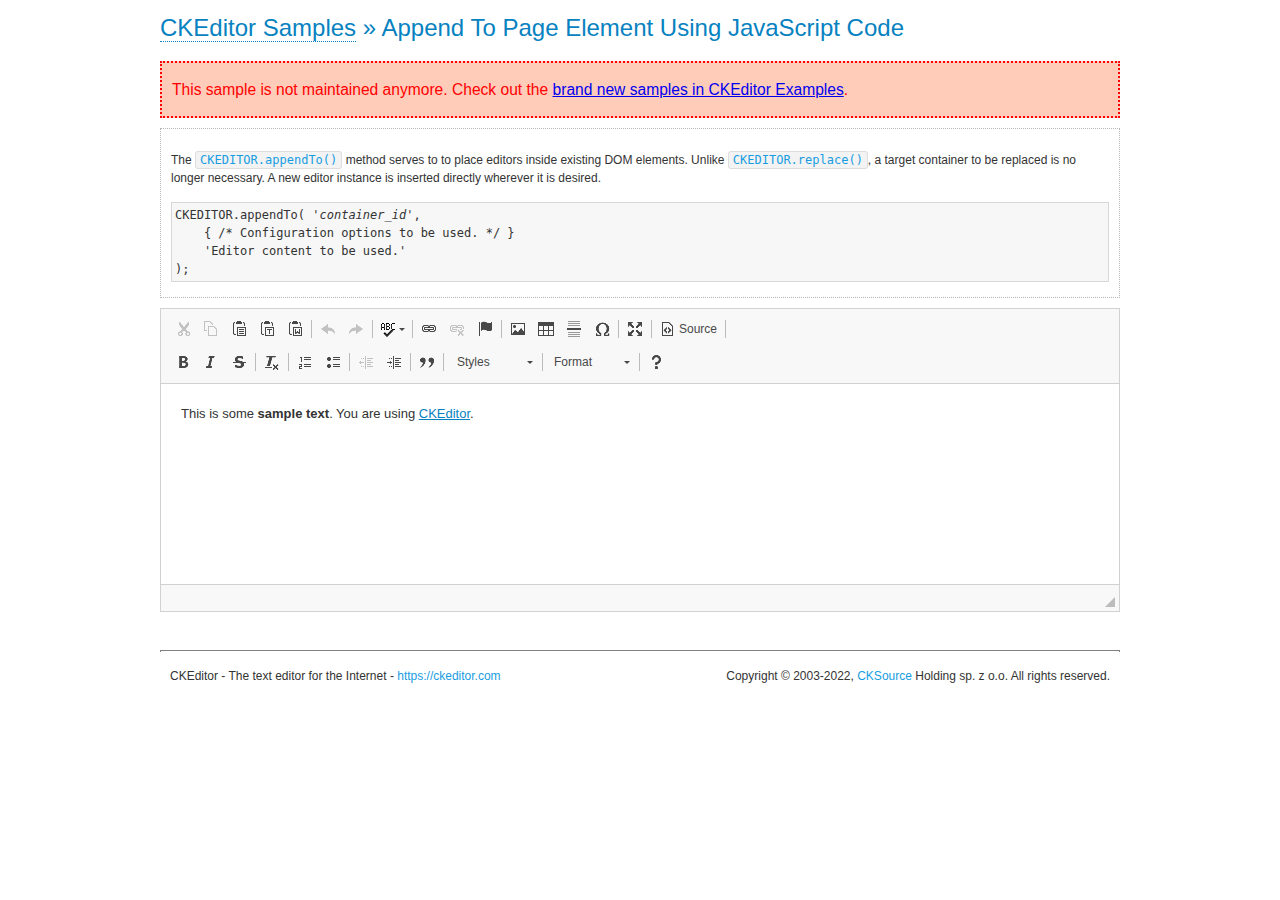
<file: src/main/webapp/resources/ckeditor/samples/old/appendto.html>
<!DOCTYPE html>
<!--
Copyright (c) 2003-2022, CKSource Holding sp. z o.o. All rights reserved.
For licensing, see LICENSE.md or https://ckeditor.com/legal/ckeditor-oss-license
-->
<html lang="en">
<head>
	<meta charset="utf-8">
	<title>Append To Page Element Using JavaScript Code &mdash; CKEditor Sample</title>
	<script src="../../ckeditor.js"></script>
	<link rel="stylesheet" href="sample.css">
	<meta name="description" content="Try the latest sample of CKEditor 4 and learn more about customizing your WYSIWYG editor with endless possibilities.">
</head>
<body>
	<h1 class="samples">
		<a href="index.html">CKEditor Samples</a> &raquo; Append To Page Element Using JavaScript Code
	</h1>
	<div class="warning deprecated">
		This sample is not maintained anymore. Check out the <a href="https://ckeditor.com/docs/ckeditor4/latest/examples/index.html">brand new samples in CKEditor Examples</a>.
	</div>
	<div id="section1">
		<div class="description">
			<p>
				The <code><a class="samples" href="https://ckeditor.com/docs/ckeditor4/latest/api/CKEDITOR.html#method-appendTo">CKEDITOR.appendTo()</a></code> method serves to to place editors inside existing DOM elements. Unlike <code><a class="samples" href="https://ckeditor.com/docs/ckeditor4/latest/api/CKEDITOR.html#method-replace">CKEDITOR.replace()</a></code>,
				a target container to be replaced is no longer necessary. A new editor
				instance is inserted directly wherever it is desired.
			</p>
<pre class="samples">CKEDITOR.appendTo( '<em>container_id</em>',
	{ /* Configuration options to be used. */ }
	'Editor content to be used.'
);</pre>
		</div>
		<script>

			// This call can be placed at any point after the
			// DOM element to append CKEditor to or inside the <head><script>
			// in a window.onload event handler.

			// Append a CKEditor instance using the default configuration and the
			// provided content to the <div> element of ID "section1".
			CKEDITOR.appendTo( 'section1',
				null,
				'<p>This is some <strong>sample text</strong>. You are using <a href="https://ckeditor.com/">CKEditor</a>.</p>'
			);

		</script>
	</div>
	<br>
	<div id="footer">
		<hr>
		<p>
			CKEditor - The text editor for the Internet - <a class="samples" href="https://ckeditor.com/">https://ckeditor.com</a>
		</p>
		<p id="copy">
			Copyright &copy; 2003-2022, <a class="samples" href="https://cksource.com/">CKSource</a> Holding sp. z o.o. All rights reserved.
		</p>
	</div>
</body>
</html>
</file>
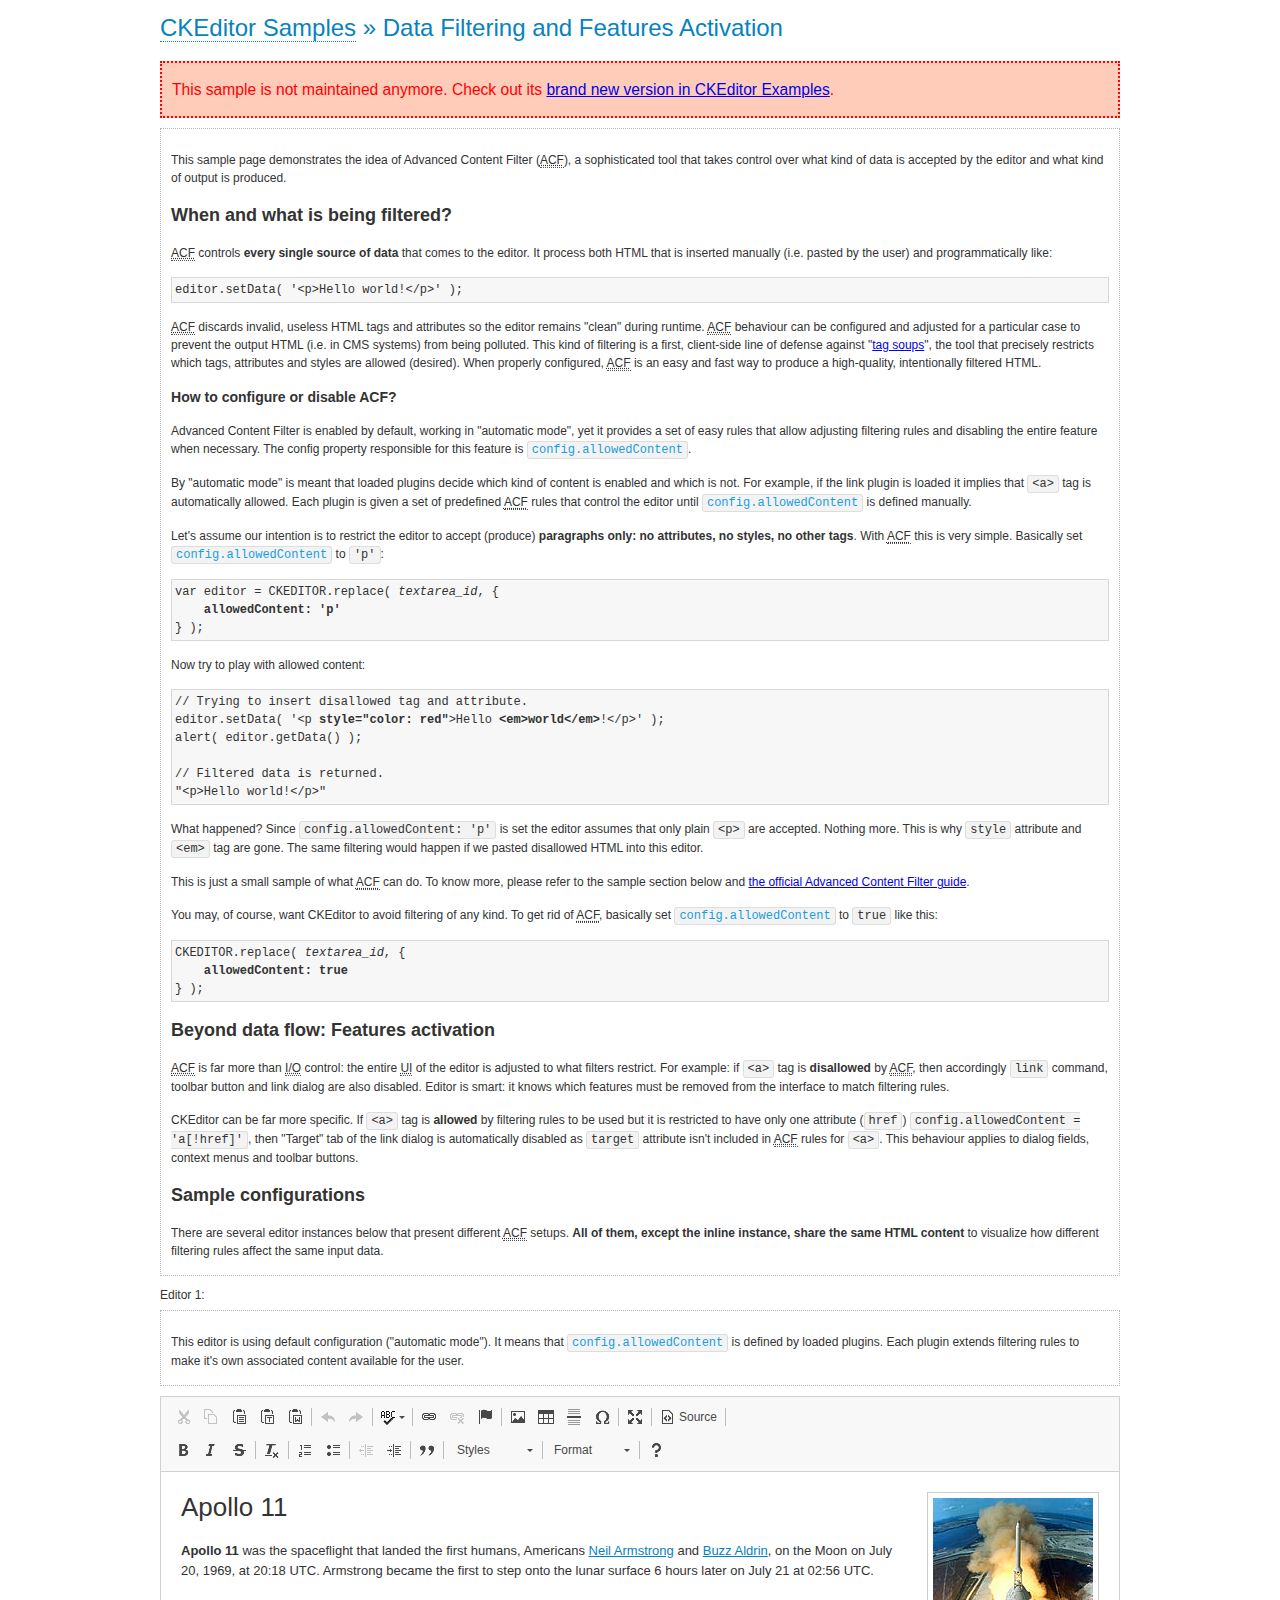
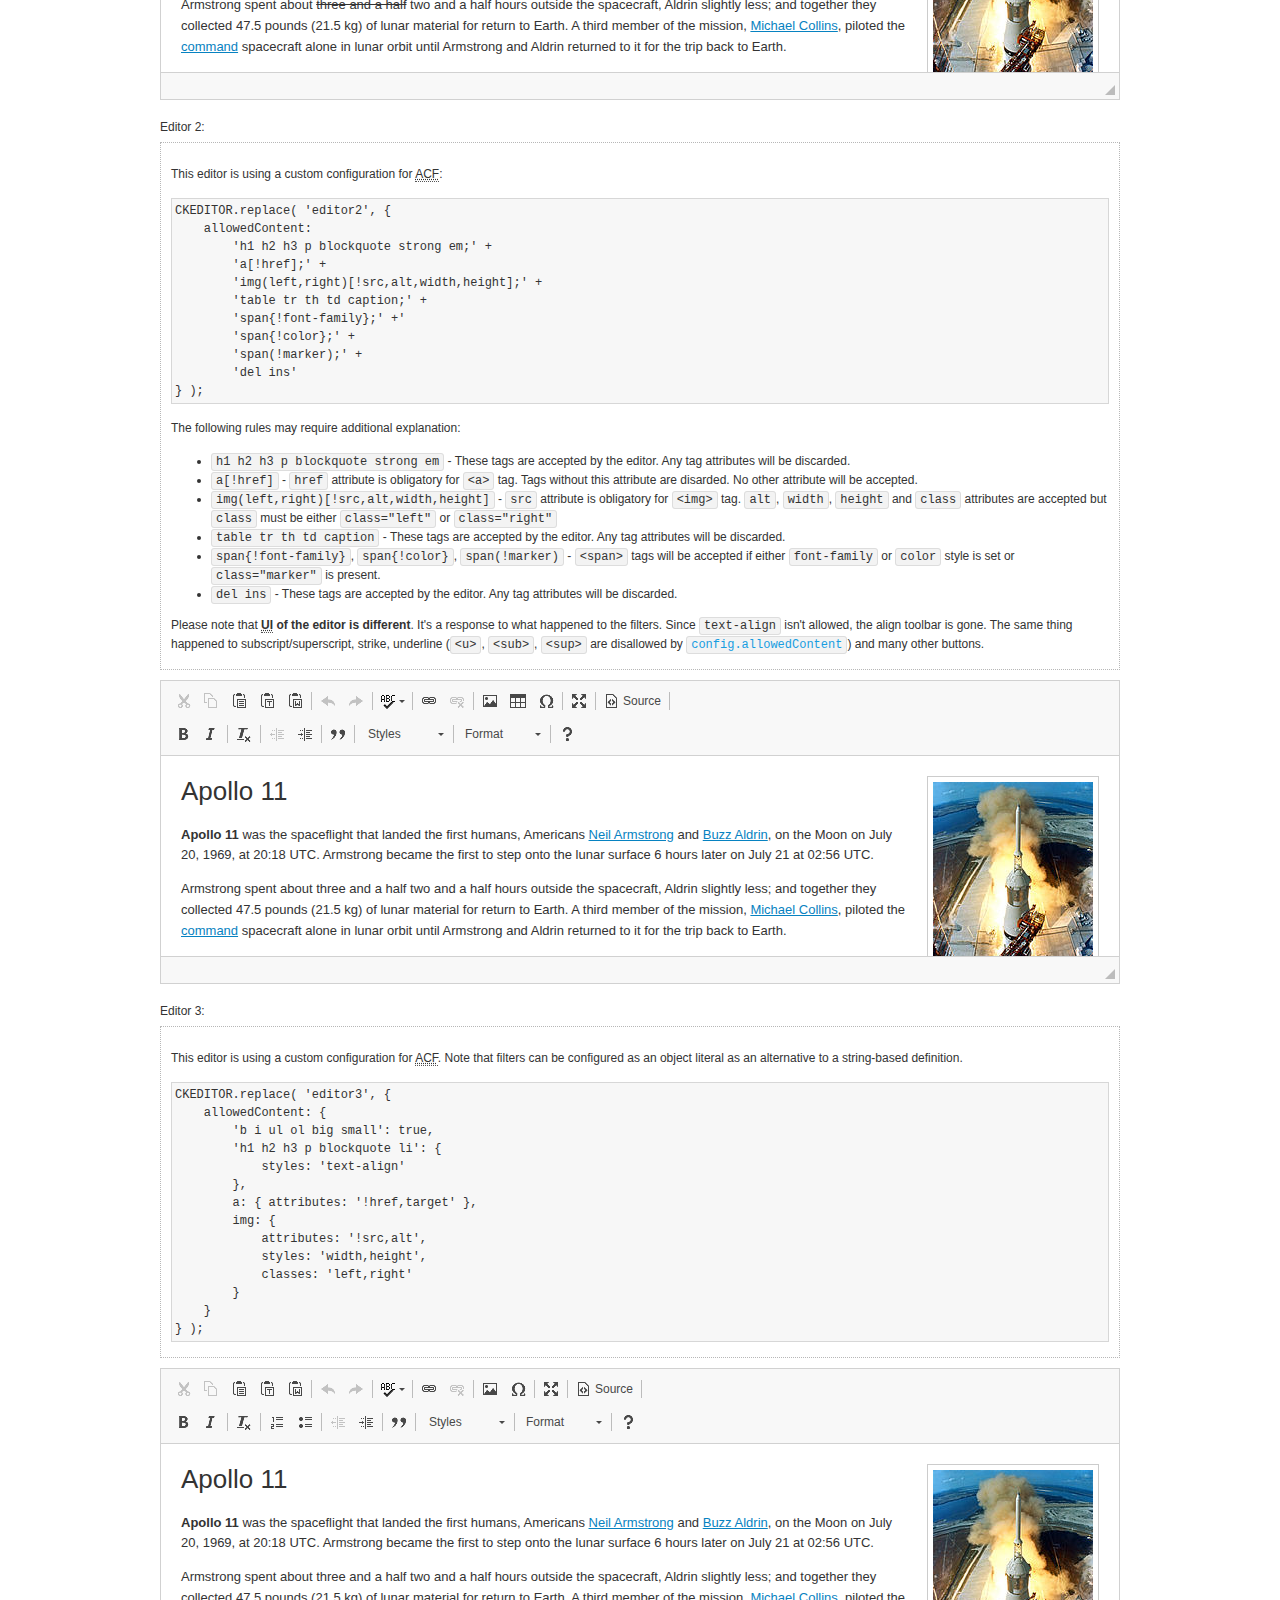
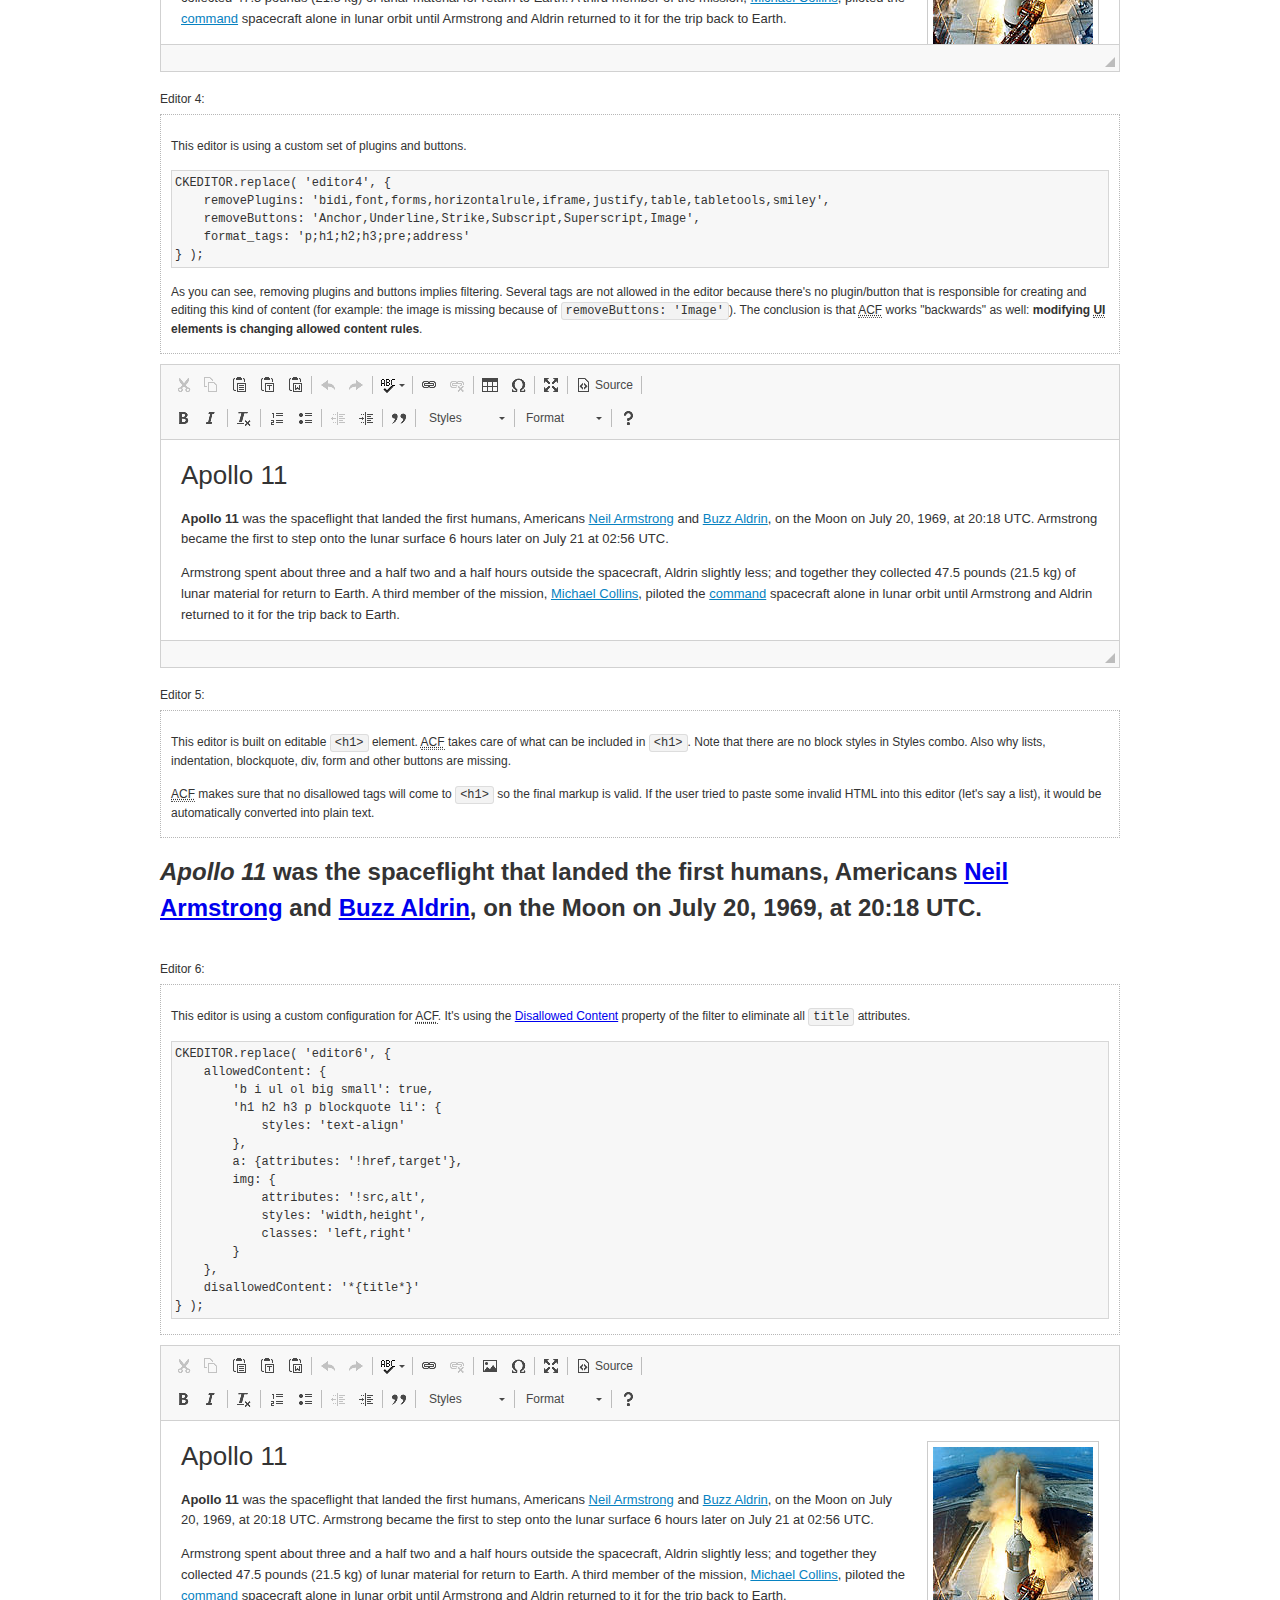
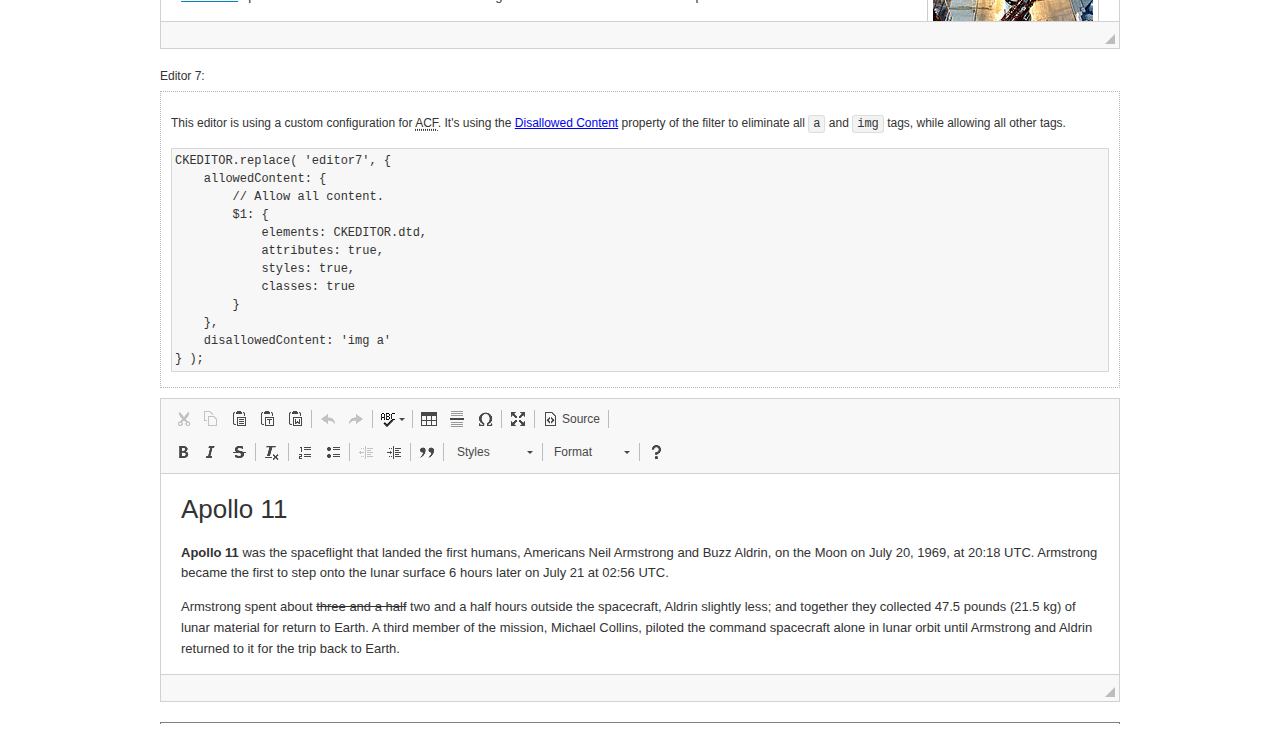
<file: src/main/webapp/resources/ckeditor/samples/old/datafiltering.html>
<!DOCTYPE html>
<!--
Copyright (c) 2003-2022, CKSource Holding sp. z o.o. All rights reserved.
For licensing, see LICENSE.md or https://ckeditor.com/legal/ckeditor-oss-license
-->
<html lang="en">
<head>
	<meta charset="utf-8">
	<title>Data Filtering &mdash; CKEditor Sample</title>
	<script src="../../ckeditor.js"></script>
	<link rel="stylesheet" href="sample.css">
	<meta name="description" content="Try the latest sample of CKEditor 4 and learn more about customizing your WYSIWYG editor with endless possibilities.">
	<script>
		// Remove advanced tabs for all editors.
		CKEDITOR.config.removeDialogTabs = 'image:advanced;link:advanced;creatediv:advanced;editdiv:advanced';
	</script>
</head>
<body>
	<h1 class="samples">
		<a href="index.html">CKEditor Samples</a> &raquo; Data Filtering and Features Activation
	</h1>
	<div class="warning deprecated">
		This sample is not maintained anymore. Check out its <a href="https://ckeditor.com/docs/ckeditor4/latest/examples/acf.html">brand new version in CKEditor Examples</a>.
	</div>
	<div class="description">
		<p>
			This sample page demonstrates the idea of Advanced Content Filter
			(<abbr title="Advanced Content Filter">ACF</abbr>), a sophisticated
			tool that takes control over what kind of data is accepted by the editor and what
			kind of output is produced.
		</p>
		<h2>When and what is being filtered?</h2>
		<p>
			<abbr title="Advanced Content Filter">ACF</abbr> controls
			<strong>every single source of data</strong> that comes to the editor.
			It process both HTML that is inserted manually (i.e. pasted by the user)
			and programmatically like:
		</p>
<pre class="samples">
editor.setData( '&lt;p&gt;Hello world!&lt;/p&gt;' );
</pre>
		<p>
			<abbr title="Advanced Content Filter">ACF</abbr> discards invalid,
			useless HTML tags and attributes so the editor remains "clean" during
			runtime. <abbr title="Advanced Content Filter">ACF</abbr> behaviour
			can be configured and adjusted for a particular case to prevent the
			output HTML (i.e. in CMS systems) from being polluted.

			This kind of filtering is a first, client-side line of defense
			against "<a href="http://en.wikipedia.org/wiki/Tag_soup">tag soups</a>",
			the tool that precisely restricts which tags, attributes and styles
			are allowed (desired). When properly configured, <abbr title="Advanced Content Filter">ACF</abbr>
			is an easy and fast way to produce a high-quality, intentionally filtered HTML.
		</p>

		<h3>How to configure or disable ACF?</h3>
		<p>
			Advanced Content Filter is enabled by default, working in "automatic mode", yet
			it provides a set of easy rules that allow adjusting filtering rules
			and disabling the entire feature when necessary. The config property
			responsible for this feature is <code><a class="samples"
			href="https://ckeditor.com/docs/ckeditor4/latest/api/CKEDITOR_config.html#cfg-allowedContent">config.allowedContent</a></code>.
		</p>
		<p>
			By "automatic mode" is meant that loaded plugins decide which kind
			of content is enabled and which is not. For example, if the link
			plugin is loaded it implies that <code>&lt;a&gt;</code> tag is
			automatically allowed. Each plugin is given a set
			of predefined <abbr title="Advanced Content Filter">ACF</abbr> rules
			that control the editor until <code><a class="samples"
			href="https://ckeditor.com/docs/ckeditor4/latest/api/CKEDITOR_config.html#cfg-allowedContent">
			config.allowedContent</a></code>
			is defined manually.
		</p>
		<p>
			Let's assume our intention is to restrict the editor to accept (produce) <strong>paragraphs
			only: no attributes, no styles, no other tags</strong>.
			With <abbr title="Advanced Content Filter">ACF</abbr>
			this is very simple. Basically set <code><a class="samples"
			href="https://ckeditor.com/docs/ckeditor4/latest/api/CKEDITOR_config.html#cfg-allowedContent">
			config.allowedContent</a></code> to <code>'p'</code>:
		</p>
<pre class="samples">
var editor = CKEDITOR.replace( <em>textarea_id</em>, {
	<strong>allowedContent: 'p'</strong>
} );
</pre>
		<p>
			Now try to play with allowed content:
		</p>
<pre class="samples">
// Trying to insert disallowed tag and attribute.
editor.setData( '&lt;p <strong>style="color: red"</strong>&gt;Hello <strong>&lt;em&gt;world&lt;/em&gt;</strong>!&lt;/p&gt;' );
alert( editor.getData() );

// Filtered data is returned.
"&lt;p&gt;Hello world!&lt;/p&gt;"
</pre>
		<p>
			What happened? Since <code>config.allowedContent: 'p'</code> is set the editor assumes
			that only plain <code>&lt;p&gt;</code> are accepted. Nothing more. This is why
			<code>style</code> attribute and <code>&lt;em&gt;</code> tag are gone. The same
			filtering would happen if we pasted disallowed HTML into this editor.
		</p>
		<p>
			This is just a small sample of what <abbr title="Advanced Content Filter">ACF</abbr>
			can do. To know more, please refer to the sample section below and
			<a href="https://ckeditor.com/docs/ckeditor4/latest/guide/dev_advanced_content_filter.html">the official Advanced Content Filter guide</a>.
		</p>
		<p>
			You may, of course, want CKEditor to avoid filtering of any kind.
			To get rid of <abbr title="Advanced Content Filter">ACF</abbr>,
			basically set <code><a class="samples"
			href="https://ckeditor.com/docs/ckeditor4/latest/api/CKEDITOR_config.html#cfg-allowedContent">
			config.allowedContent</a></code> to <code>true</code> like this:
		</p>
<pre class="samples">
CKEDITOR.replace( <em>textarea_id</em>, {
	<strong>allowedContent: true</strong>
} );
</pre>

		<h2>Beyond data flow: Features activation</h2>
		<p>
			<abbr title="Advanced Content Filter">ACF</abbr> is far more than
			<abbr title="Input/Output">I/O</abbr> control: the entire
			<abbr title="User Interface">UI</abbr> of the editor is adjusted to what
			filters restrict. For example: if <code>&lt;a&gt;</code> tag is
			<strong>disallowed</strong>
			by <abbr title="Advanced Content Filter">ACF</abbr>,
			then accordingly <code>link</code> command, toolbar button and link dialog
			are also disabled. Editor is smart: it knows which features must be
			removed from the interface to match filtering rules.
		</p>
		<p>
			CKEditor can be far more specific. If <code>&lt;a&gt;</code> tag is
			<strong>allowed</strong> by filtering rules to be used but it is restricted
			to have only one attribute (<code>href</code>)
			<code>config.allowedContent = 'a[!href]'</code>, then
			"Target" tab of the link dialog is automatically disabled as <code>target</code>
			attribute isn't included in <abbr title="Advanced Content Filter">ACF</abbr> rules
			for <code>&lt;a&gt;</code>. This behaviour applies to dialog fields, context
			menus and toolbar buttons.
		</p>

		<h2>Sample configurations</h2>
		<p>
			There are several editor instances below that present different
			<abbr title="Advanced Content Filter">ACF</abbr> setups. <strong>All of them,
			except the inline instance, share the same HTML content</strong> to visualize
			how different filtering rules affect the same input data.
		</p>
	</div>

	<div>
		<label for="editor1">
			Editor 1:
		</label>
		<div class="description">
			<p>
				This editor is using default configuration ("automatic mode"). It means that
				<code><a class="samples"
				href="https://ckeditor.com/docs/ckeditor4/latest/api/CKEDITOR_config.html#cfg-allowedContent">
				config.allowedContent</a></code> is defined by loaded plugins.
				Each plugin extends filtering rules to make it's own associated content
				available for the user.
			</p>
		</div>
		<textarea cols="80" id="editor1" name="editor1" rows="10">
			&lt;h1&gt;&lt;img alt=&quot;Saturn V carrying Apollo 11&quot; class=&quot;right&quot; src=&quot;assets/sample.jpg&quot;/&gt; Apollo 11&lt;/h1&gt; &lt;p&gt;&lt;b&gt;Apollo 11&lt;/b&gt; was the spaceflight that landed the first humans, Americans &lt;a href=&quot;http://en.wikipedia.org/wiki/Neil_Armstrong&quot; title=&quot;Neil Armstrong&quot;&gt;Neil Armstrong&lt;/a&gt; and &lt;a href=&quot;http://en.wikipedia.org/wiki/Buzz_Aldrin&quot; title=&quot;Buzz Aldrin&quot;&gt;Buzz Aldrin&lt;/a&gt;, on the Moon on July 20, 1969, at 20:18 UTC. Armstrong became the first to step onto the lunar surface 6 hours later on July 21 at 02:56 UTC.&lt;/p&gt; &lt;p&gt;Armstrong spent about &lt;s&gt;three and a half&lt;/s&gt; two and a half hours outside the spacecraft, Aldrin slightly less; and together they collected 47.5 pounds (21.5&amp;nbsp;kg) of lunar material for return to Earth. A third member of the mission, &lt;a href=&quot;http://en.wikipedia.org/wiki/Michael_Collins_(astronaut)&quot; title=&quot;Michael Collins (astronaut)&quot;&gt;Michael Collins&lt;/a&gt;, piloted the &lt;a href=&quot;http://en.wikipedia.org/wiki/Apollo_Command/Service_Module&quot; title=&quot;Apollo Command/Service Module&quot;&gt;command&lt;/a&gt; spacecraft alone in lunar orbit until Armstrong and Aldrin returned to it for the trip back to Earth.&lt;/p&gt; &lt;h2&gt;Broadcasting and &lt;em&gt;quotes&lt;/em&gt; &lt;a id=&quot;quotes&quot; name=&quot;quotes&quot;&gt;&lt;/a&gt;&lt;/h2&gt; &lt;p&gt;Broadcast on live TV to a world-wide audience, Armstrong stepped onto the lunar surface and described the event as:&lt;/p&gt; &lt;blockquote&gt;&lt;p&gt;One small step for [a] man, one giant leap for mankind.&lt;/p&gt;&lt;/blockquote&gt; &lt;p&gt;Apollo 11 effectively ended the &lt;a href=&quot;http://en.wikipedia.org/wiki/Space_Race&quot; title=&quot;Space Race&quot;&gt;Space Race&lt;/a&gt; and fulfilled a national goal proposed in 1961 by the late U.S. President &lt;a href=&quot;http://en.wikipedia.org/wiki/John_F._Kennedy&quot; title=&quot;John F. Kennedy&quot;&gt;John F. Kennedy&lt;/a&gt; in a speech before the United States Congress:&lt;/p&gt; &lt;blockquote&gt;&lt;p&gt;[...] before this decade is out, of landing a man on the Moon and returning him safely to the Earth.&lt;/p&gt;&lt;/blockquote&gt; &lt;h2&gt;Technical details &lt;a id=&quot;tech-details&quot; name=&quot;tech-details&quot;&gt;&lt;/a&gt;&lt;/h2&gt; &lt;table align=&quot;right&quot; border=&quot;1&quot; bordercolor=&quot;#ccc&quot; cellpadding=&quot;5&quot; cellspacing=&quot;0&quot; style=&quot;border-collapse:collapse;margin:10px 0 10px 15px;&quot;&gt; &lt;caption&gt;&lt;strong&gt;Mission crew&lt;/strong&gt;&lt;/caption&gt; &lt;thead&gt; &lt;tr&gt; &lt;th scope=&quot;col&quot;&gt;Position&lt;/th&gt; &lt;th scope=&quot;col&quot;&gt;Astronaut&lt;/th&gt; &lt;/tr&gt; &lt;/thead&gt; &lt;tbody&gt; &lt;tr&gt; &lt;td&gt;Commander&lt;/td&gt; &lt;td&gt;Neil A. Armstrong&lt;/td&gt; &lt;/tr&gt; &lt;tr&gt; &lt;td&gt;Command Module Pilot&lt;/td&gt; &lt;td&gt;Michael Collins&lt;/td&gt; &lt;/tr&gt; &lt;tr&gt; &lt;td&gt;Lunar Module Pilot&lt;/td&gt; &lt;td&gt;Edwin &amp;quot;Buzz&amp;quot; E. Aldrin, Jr.&lt;/td&gt; &lt;/tr&gt; &lt;/tbody&gt; &lt;/table&gt; &lt;p&gt;Launched by a &lt;strong&gt;Saturn V&lt;/strong&gt; rocket from &lt;a href=&quot;http://en.wikipedia.org/wiki/Kennedy_Space_Center&quot; title=&quot;Kennedy Space Center&quot;&gt;Kennedy Space Center&lt;/a&gt; in Merritt Island, Florida on July 16, Apollo 11 was the fifth manned mission of &lt;a href=&quot;http://en.wikipedia.org/wiki/NASA&quot; title=&quot;NASA&quot;&gt;NASA&lt;/a&gt;&amp;#39;s Apollo program. The Apollo spacecraft had three parts:&lt;/p&gt; &lt;ol&gt; &lt;li&gt;&lt;strong&gt;Command Module&lt;/strong&gt; with a cabin for the three astronauts which was the only part which landed back on Earth&lt;/li&gt; &lt;li&gt;&lt;strong&gt;Service Module&lt;/strong&gt; which supported the Command Module with propulsion, electrical power, oxygen and water&lt;/li&gt; &lt;li&gt;&lt;strong&gt;Lunar Module&lt;/strong&gt; for landing on the Moon.&lt;/li&gt; &lt;/ol&gt; &lt;p&gt;After being sent to the Moon by the Saturn V&amp;#39;s upper stage, the astronauts separated the spacecraft from it and travelled for three days until they entered into lunar orbit. Armstrong and Aldrin then moved into the Lunar Module and landed in the &lt;a href=&quot;http://en.wikipedia.org/wiki/Mare_Tranquillitatis&quot; title=&quot;Mare Tranquillitatis&quot;&gt;Sea of Tranquility&lt;/a&gt;. They stayed a total of about 21 and a half hours on the lunar surface. After lifting off in the upper part of the Lunar Module and rejoining Collins in the Command Module, they returned to Earth and landed in the &lt;a href=&quot;http://en.wikipedia.org/wiki/Pacific_Ocean&quot; title=&quot;Pacific Ocean&quot;&gt;Pacific Ocean&lt;/a&gt; on July 24.&lt;/p&gt; &lt;hr/&gt; &lt;p style=&quot;text-align: right;&quot;&gt;&lt;small&gt;Source: &lt;a href=&quot;http://en.wikipedia.org/wiki/Apollo_11&quot;&gt;Wikipedia.org&lt;/a&gt;&lt;/small&gt;&lt;/p&gt;
		</textarea>

		<script>

			CKEDITOR.replace( 'editor1' );

		</script>
	</div>

	<br>

	<div>
		<label for="editor2">
			Editor 2:
		</label>
		<div class="description">
			<p>
				This editor is using a custom configuration for
				<abbr title="Advanced Content Filter">ACF</abbr>:
			</p>
<pre class="samples">
CKEDITOR.replace( 'editor2', {
	allowedContent:
		'h1 h2 h3 p blockquote strong em;' +
		'a[!href];' +
		'img(left,right)[!src,alt,width,height];' +
		'table tr th td caption;' +
		'span{!font-family};' +'
		'span{!color};' +
		'span(!marker);' +
		'del ins'
} );
</pre>
			<p>
				The following rules may require additional explanation:
			</p>
			<ul>
				<li>
					<code>h1 h2 h3 p blockquote strong em</code> - These tags
					are accepted by the editor. Any tag attributes will be discarded.
				</li>
				<li>
					<code>a[!href]</code> - <code>href</code> attribute is obligatory
					for <code>&lt;a&gt;</code> tag. Tags without this attribute
					are disarded. No other attribute will be accepted.
				</li>
				<li>
					<code>img(left,right)[!src,alt,width,height]</code> - <code>src</code>
					attribute is obligatory for <code>&lt;img&gt;</code> tag.
					<code>alt</code>, <code>width</code>, <code>height</code>
					and <code>class</code> attributes are accepted but
					<code>class</code> must be either <code>class="left"</code>
					or <code>class="right"</code>
				</li>
				<li>
					<code>table tr th td caption</code> - These tags
					are accepted by the editor. Any tag attributes will be discarded.
				</li>
				<li>
					<code>span{!font-family}</code>, <code>span{!color}</code>,
					<code>span(!marker)</code> - <code>&lt;span&gt;</code> tags
					will be accepted if either <code>font-family</code> or
					<code>color</code> style is set or <code>class="marker"</code>
					is present.
				</li>
				<li>
					<code>del ins</code> - These tags
					are accepted by the editor. Any tag attributes will be discarded.
				</li>
			</ul>
			<p>
				Please note that <strong><abbr title="User Interface">UI</abbr> of the
				editor is different</strong>. It's a response to what happened to the filters.
				Since <code>text-align</code> isn't allowed, the align toolbar is gone.
				The same thing happened to subscript/superscript, strike, underline
				(<code>&lt;u&gt;</code>, <code>&lt;sub&gt;</code>, <code>&lt;sup&gt;</code>
				are disallowed by <code><a class="samples"
				href="https://ckeditor.com/docs/ckeditor4/latest/api/CKEDITOR_config.html#cfg-allowedContent">
				config.allowedContent</a></code>) and many other buttons.
			</p>
		</div>
		<textarea cols="80" id="editor2" name="editor2" rows="10">
			&lt;h1&gt;&lt;img alt=&quot;Saturn V carrying Apollo 11&quot; class=&quot;right&quot; src=&quot;assets/sample.jpg&quot;/&gt; Apollo 11&lt;/h1&gt; &lt;p&gt;&lt;b&gt;Apollo 11&lt;/b&gt; was the spaceflight that landed the first humans, Americans &lt;a href=&quot;http://en.wikipedia.org/wiki/Neil_Armstrong&quot; title=&quot;Neil Armstrong&quot;&gt;Neil Armstrong&lt;/a&gt; and &lt;a href=&quot;http://en.wikipedia.org/wiki/Buzz_Aldrin&quot; title=&quot;Buzz Aldrin&quot;&gt;Buzz Aldrin&lt;/a&gt;, on the Moon on July 20, 1969, at 20:18 UTC. Armstrong became the first to step onto the lunar surface 6 hours later on July 21 at 02:56 UTC.&lt;/p&gt; &lt;p&gt;Armstrong spent about &lt;s&gt;three and a half&lt;/s&gt; two and a half hours outside the spacecraft, Aldrin slightly less; and together they collected 47.5 pounds (21.5&amp;nbsp;kg) of lunar material for return to Earth. A third member of the mission, &lt;a href=&quot;http://en.wikipedia.org/wiki/Michael_Collins_(astronaut)&quot; title=&quot;Michael Collins (astronaut)&quot;&gt;Michael Collins&lt;/a&gt;, piloted the &lt;a href=&quot;http://en.wikipedia.org/wiki/Apollo_Command/Service_Module&quot; title=&quot;Apollo Command/Service Module&quot;&gt;command&lt;/a&gt; spacecraft alone in lunar orbit until Armstrong and Aldrin returned to it for the trip back to Earth.&lt;/p&gt; &lt;h2&gt;Broadcasting and &lt;em&gt;quotes&lt;/em&gt; &lt;a id=&quot;quotes&quot; name=&quot;quotes&quot;&gt;&lt;/a&gt;&lt;/h2&gt; &lt;p&gt;Broadcast on live TV to a world-wide audience, Armstrong stepped onto the lunar surface and described the event as:&lt;/p&gt; &lt;blockquote&gt;&lt;p&gt;One small step for [a] man, one giant leap for mankind.&lt;/p&gt;&lt;/blockquote&gt; &lt;p&gt;Apollo 11 effectively ended the &lt;a href=&quot;http://en.wikipedia.org/wiki/Space_Race&quot; title=&quot;Space Race&quot;&gt;Space Race&lt;/a&gt; and fulfilled a national goal proposed in 1961 by the late U.S. President &lt;a href=&quot;http://en.wikipedia.org/wiki/John_F._Kennedy&quot; title=&quot;John F. Kennedy&quot;&gt;John F. Kennedy&lt;/a&gt; in a speech before the United States Congress:&lt;/p&gt; &lt;blockquote&gt;&lt;p&gt;[...] before this decade is out, of landing a man on the Moon and returning him safely to the Earth.&lt;/p&gt;&lt;/blockquote&gt; &lt;h2&gt;Technical details &lt;a id=&quot;tech-details&quot; name=&quot;tech-details&quot;&gt;&lt;/a&gt;&lt;/h2&gt; &lt;table align=&quot;right&quot; border=&quot;1&quot; bordercolor=&quot;#ccc&quot; cellpadding=&quot;5&quot; cellspacing=&quot;0&quot; style=&quot;border-collapse:collapse;margin:10px 0 10px 15px;&quot;&gt; &lt;caption&gt;&lt;strong&gt;Mission crew&lt;/strong&gt;&lt;/caption&gt; &lt;thead&gt; &lt;tr&gt; &lt;th scope=&quot;col&quot;&gt;Position&lt;/th&gt; &lt;th scope=&quot;col&quot;&gt;Astronaut&lt;/th&gt; &lt;/tr&gt; &lt;/thead&gt; &lt;tbody&gt; &lt;tr&gt; &lt;td&gt;Commander&lt;/td&gt; &lt;td&gt;Neil A. Armstrong&lt;/td&gt; &lt;/tr&gt; &lt;tr&gt; &lt;td&gt;Command Module Pilot&lt;/td&gt; &lt;td&gt;Michael Collins&lt;/td&gt; &lt;/tr&gt; &lt;tr&gt; &lt;td&gt;Lunar Module Pilot&lt;/td&gt; &lt;td&gt;Edwin &amp;quot;Buzz&amp;quot; E. Aldrin, Jr.&lt;/td&gt; &lt;/tr&gt; &lt;/tbody&gt; &lt;/table&gt; &lt;p&gt;Launched by a &lt;strong&gt;Saturn V&lt;/strong&gt; rocket from &lt;a href=&quot;http://en.wikipedia.org/wiki/Kennedy_Space_Center&quot; title=&quot;Kennedy Space Center&quot;&gt;Kennedy Space Center&lt;/a&gt; in Merritt Island, Florida on July 16, Apollo 11 was the fifth manned mission of &lt;a href=&quot;http://en.wikipedia.org/wiki/NASA&quot; title=&quot;NASA&quot;&gt;NASA&lt;/a&gt;&amp;#39;s Apollo program. The Apollo spacecraft had three parts:&lt;/p&gt; &lt;ol&gt; &lt;li&gt;&lt;strong&gt;Command Module&lt;/strong&gt; with a cabin for the three astronauts which was the only part which landed back on Earth&lt;/li&gt; &lt;li&gt;&lt;strong&gt;Service Module&lt;/strong&gt; which supported the Command Module with propulsion, electrical power, oxygen and water&lt;/li&gt; &lt;li&gt;&lt;strong&gt;Lunar Module&lt;/strong&gt; for landing on the Moon.&lt;/li&gt; &lt;/ol&gt; &lt;p&gt;After being sent to the Moon by the Saturn V&amp;#39;s upper stage, the astronauts separated the spacecraft from it and travelled for three days until they entered into lunar orbit. Armstrong and Aldrin then moved into the Lunar Module and landed in the &lt;a href=&quot;http://en.wikipedia.org/wiki/Mare_Tranquillitatis&quot; title=&quot;Mare Tranquillitatis&quot;&gt;Sea of Tranquility&lt;/a&gt;. They stayed a total of about 21 and a half hours on the lunar surface. After lifting off in the upper part of the Lunar Module and rejoining Collins in the Command Module, they returned to Earth and landed in the &lt;a href=&quot;http://en.wikipedia.org/wiki/Pacific_Ocean&quot; title=&quot;Pacific Ocean&quot;&gt;Pacific Ocean&lt;/a&gt; on July 24.&lt;/p&gt; &lt;hr/&gt; &lt;p style=&quot;text-align: right;&quot;&gt;&lt;small&gt;Source: &lt;a href=&quot;http://en.wikipedia.org/wiki/Apollo_11&quot;&gt;Wikipedia.org&lt;/a&gt;&lt;/small&gt;&lt;/p&gt;
		</textarea>
		<script>

			CKEDITOR.replace( 'editor2', {
				allowedContent:
					'h1 h2 h3 p blockquote strong em;' +
					'a[!href];' +
					'img(left,right)[!src,alt,width,height];' +
					'table tr th td caption;' +
					'span{!font-family};' +
					'span{!color};' +
					'span(!marker);' +
					'del ins'
			} );

		</script>
	</div>

	<br>

	<div>
		<label for="editor3">
			Editor 3:
		</label>
		<div class="description">
			<p>
				This editor is using a custom configuration for
				<abbr title="Advanced Content Filter">ACF</abbr>.
				Note that filters can be configured as an object literal
				as an alternative to a string-based definition.
			</p>
<pre class="samples">
CKEDITOR.replace( 'editor3', {
	allowedContent: {
		'b i ul ol big small': true,
		'h1 h2 h3 p blockquote li': {
			styles: 'text-align'
		},
		a: { attributes: '!href,target' },
		img: {
			attributes: '!src,alt',
			styles: 'width,height',
			classes: 'left,right'
		}
	}
} );
</pre>
		</div>
		<textarea cols="80" id="editor3" name="editor3" rows="10">
			&lt;h1&gt;&lt;img alt=&quot;Saturn V carrying Apollo 11&quot; class=&quot;right&quot; src=&quot;assets/sample.jpg&quot;/&gt; Apollo 11&lt;/h1&gt; &lt;p&gt;&lt;b&gt;Apollo 11&lt;/b&gt; was the spaceflight that landed the first humans, Americans &lt;a href=&quot;http://en.wikipedia.org/wiki/Neil_Armstrong&quot; title=&quot;Neil Armstrong&quot;&gt;Neil Armstrong&lt;/a&gt; and &lt;a href=&quot;http://en.wikipedia.org/wiki/Buzz_Aldrin&quot; title=&quot;Buzz Aldrin&quot;&gt;Buzz Aldrin&lt;/a&gt;, on the Moon on July 20, 1969, at 20:18 UTC. Armstrong became the first to step onto the lunar surface 6 hours later on July 21 at 02:56 UTC.&lt;/p&gt; &lt;p&gt;Armstrong spent about &lt;s&gt;three and a half&lt;/s&gt; two and a half hours outside the spacecraft, Aldrin slightly less; and together they collected 47.5 pounds (21.5&amp;nbsp;kg) of lunar material for return to Earth. A third member of the mission, &lt;a href=&quot;http://en.wikipedia.org/wiki/Michael_Collins_(astronaut)&quot; title=&quot;Michael Collins (astronaut)&quot;&gt;Michael Collins&lt;/a&gt;, piloted the &lt;a href=&quot;http://en.wikipedia.org/wiki/Apollo_Command/Service_Module&quot; title=&quot;Apollo Command/Service Module&quot;&gt;command&lt;/a&gt; spacecraft alone in lunar orbit until Armstrong and Aldrin returned to it for the trip back to Earth.&lt;/p&gt; &lt;h2&gt;Broadcasting and &lt;em&gt;quotes&lt;/em&gt; &lt;a id=&quot;quotes&quot; name=&quot;quotes&quot;&gt;&lt;/a&gt;&lt;/h2&gt; &lt;p&gt;Broadcast on live TV to a world-wide audience, Armstrong stepped onto the lunar surface and described the event as:&lt;/p&gt; &lt;blockquote&gt;&lt;p&gt;One small step for [a] man, one giant leap for mankind.&lt;/p&gt;&lt;/blockquote&gt; &lt;p&gt;Apollo 11 effectively ended the &lt;a href=&quot;http://en.wikipedia.org/wiki/Space_Race&quot; title=&quot;Space Race&quot;&gt;Space Race&lt;/a&gt; and fulfilled a national goal proposed in 1961 by the late U.S. President &lt;a href=&quot;http://en.wikipedia.org/wiki/John_F._Kennedy&quot; title=&quot;John F. Kennedy&quot;&gt;John F. Kennedy&lt;/a&gt; in a speech before the United States Congress:&lt;/p&gt; &lt;blockquote&gt;&lt;p&gt;[...] before this decade is out, of landing a man on the Moon and returning him safely to the Earth.&lt;/p&gt;&lt;/blockquote&gt; &lt;h2&gt;Technical details &lt;a id=&quot;tech-details&quot; name=&quot;tech-details&quot;&gt;&lt;/a&gt;&lt;/h2&gt; &lt;table align=&quot;right&quot; border=&quot;1&quot; bordercolor=&quot;#ccc&quot; cellpadding=&quot;5&quot; cellspacing=&quot;0&quot; style=&quot;border-collapse:collapse;margin:10px 0 10px 15px;&quot;&gt; &lt;caption&gt;&lt;strong&gt;Mission crew&lt;/strong&gt;&lt;/caption&gt; &lt;thead&gt; &lt;tr&gt; &lt;th scope=&quot;col&quot;&gt;Position&lt;/th&gt; &lt;th scope=&quot;col&quot;&gt;Astronaut&lt;/th&gt; &lt;/tr&gt; &lt;/thead&gt; &lt;tbody&gt; &lt;tr&gt; &lt;td&gt;Commander&lt;/td&gt; &lt;td&gt;Neil A. Armstrong&lt;/td&gt; &lt;/tr&gt; &lt;tr&gt; &lt;td&gt;Command Module Pilot&lt;/td&gt; &lt;td&gt;Michael Collins&lt;/td&gt; &lt;/tr&gt; &lt;tr&gt; &lt;td&gt;Lunar Module Pilot&lt;/td&gt; &lt;td&gt;Edwin &amp;quot;Buzz&amp;quot; E. Aldrin, Jr.&lt;/td&gt; &lt;/tr&gt; &lt;/tbody&gt; &lt;/table&gt; &lt;p&gt;Launched by a &lt;strong&gt;Saturn V&lt;/strong&gt; rocket from &lt;a href=&quot;http://en.wikipedia.org/wiki/Kennedy_Space_Center&quot; title=&quot;Kennedy Space Center&quot;&gt;Kennedy Space Center&lt;/a&gt; in Merritt Island, Florida on July 16, Apollo 11 was the fifth manned mission of &lt;a href=&quot;http://en.wikipedia.org/wiki/NASA&quot; title=&quot;NASA&quot;&gt;NASA&lt;/a&gt;&amp;#39;s Apollo program. The Apollo spacecraft had three parts:&lt;/p&gt; &lt;ol&gt; &lt;li&gt;&lt;strong&gt;Command Module&lt;/strong&gt; with a cabin for the three astronauts which was the only part which landed back on Earth&lt;/li&gt; &lt;li&gt;&lt;strong&gt;Service Module&lt;/strong&gt; which supported the Command Module with propulsion, electrical power, oxygen and water&lt;/li&gt; &lt;li&gt;&lt;strong&gt;Lunar Module&lt;/strong&gt; for landing on the Moon.&lt;/li&gt; &lt;/ol&gt; &lt;p&gt;After being sent to the Moon by the Saturn V&amp;#39;s upper stage, the astronauts separated the spacecraft from it and travelled for three days until they entered into lunar orbit. Armstrong and Aldrin then moved into the Lunar Module and landed in the &lt;a href=&quot;http://en.wikipedia.org/wiki/Mare_Tranquillitatis&quot; title=&quot;Mare Tranquillitatis&quot;&gt;Sea of Tranquility&lt;/a&gt;. They stayed a total of about 21 and a half hours on the lunar surface. After lifting off in the upper part of the Lunar Module and rejoining Collins in the Command Module, they returned to Earth and landed in the &lt;a href=&quot;http://en.wikipedia.org/wiki/Pacific_Ocean&quot; title=&quot;Pacific Ocean&quot;&gt;Pacific Ocean&lt;/a&gt; on July 24.&lt;/p&gt; &lt;hr/&gt; &lt;p style=&quot;text-align: right;&quot;&gt;&lt;small&gt;Source: &lt;a href=&quot;http://en.wikipedia.org/wiki/Apollo_11&quot;&gt;Wikipedia.org&lt;/a&gt;&lt;/small&gt;&lt;/p&gt;
		</textarea>
		<script>

			CKEDITOR.replace( 'editor3', {
				allowedContent: {
					'b i ul ol big small': true,
					'h1 h2 h3 p blockquote li': {
						styles: 'text-align'
					},
					a: { attributes: '!href,target' },
					img: {
						attributes: '!src,alt',
						styles: 'width,height',
						classes: 'left,right'
					}
				}
			} );

		</script>
	</div>

	<br>

	<div>
		<label for="editor4">
			Editor 4:
		</label>
		<div class="description">
			<p>
				This editor is using a custom set of plugins and buttons.
			</p>
<pre class="samples">
CKEDITOR.replace( 'editor4', {
	removePlugins: 'bidi,font,forms,horizontalrule,iframe,justify,table,tabletools,smiley',
	removeButtons: 'Anchor,Underline,Strike,Subscript,Superscript,Image',
	format_tags: 'p;h1;h2;h3;pre;address'
} );
</pre>
			<p>
				As you can see, removing plugins and buttons implies filtering.
				Several tags are not allowed in the editor because there's no
				plugin/button that is responsible for creating and editing this
				kind of content (for example: the image is missing because
				of <code>removeButtons: 'Image'</code>). The conclusion is that
				<abbr title="Advanced Content Filter">ACF</abbr> works "backwards"
				as well: <strong>modifying <abbr title="User Interface">UI</abbr>
				elements is changing allowed content rules</strong>.
			</p>
		</div>
		<textarea cols="80" id="editor4" name="editor4" rows="10">
			&lt;h1&gt;&lt;img alt=&quot;Saturn V carrying Apollo 11&quot; class=&quot;right&quot; src=&quot;assets/sample.jpg&quot;/&gt; Apollo 11&lt;/h1&gt; &lt;p&gt;&lt;b&gt;Apollo 11&lt;/b&gt; was the spaceflight that landed the first humans, Americans &lt;a href=&quot;http://en.wikipedia.org/wiki/Neil_Armstrong&quot; title=&quot;Neil Armstrong&quot;&gt;Neil Armstrong&lt;/a&gt; and &lt;a href=&quot;http://en.wikipedia.org/wiki/Buzz_Aldrin&quot; title=&quot;Buzz Aldrin&quot;&gt;Buzz Aldrin&lt;/a&gt;, on the Moon on July 20, 1969, at 20:18 UTC. Armstrong became the first to step onto the lunar surface 6 hours later on July 21 at 02:56 UTC.&lt;/p&gt; &lt;p&gt;Armstrong spent about &lt;s&gt;three and a half&lt;/s&gt; two and a half hours outside the spacecraft, Aldrin slightly less; and together they collected 47.5 pounds (21.5&amp;nbsp;kg) of lunar material for return to Earth. A third member of the mission, &lt;a href=&quot;http://en.wikipedia.org/wiki/Michael_Collins_(astronaut)&quot; title=&quot;Michael Collins (astronaut)&quot;&gt;Michael Collins&lt;/a&gt;, piloted the &lt;a href=&quot;http://en.wikipedia.org/wiki/Apollo_Command/Service_Module&quot; title=&quot;Apollo Command/Service Module&quot;&gt;command&lt;/a&gt; spacecraft alone in lunar orbit until Armstrong and Aldrin returned to it for the trip back to Earth.&lt;/p&gt; &lt;h2&gt;Broadcasting and &lt;em&gt;quotes&lt;/em&gt; &lt;a id=&quot;quotes&quot; name=&quot;quotes&quot;&gt;&lt;/a&gt;&lt;/h2&gt; &lt;p&gt;Broadcast on live TV to a world-wide audience, Armstrong stepped onto the lunar surface and described the event as:&lt;/p&gt; &lt;blockquote&gt;&lt;p&gt;One small step for [a] man, one giant leap for mankind.&lt;/p&gt;&lt;/blockquote&gt; &lt;p&gt;Apollo 11 effectively ended the &lt;a href=&quot;http://en.wikipedia.org/wiki/Space_Race&quot; title=&quot;Space Race&quot;&gt;Space Race&lt;/a&gt; and fulfilled a national goal proposed in 1961 by the late U.S. President &lt;a href=&quot;http://en.wikipedia.org/wiki/John_F._Kennedy&quot; title=&quot;John F. Kennedy&quot;&gt;John F. Kennedy&lt;/a&gt; in a speech before the United States Congress:&lt;/p&gt; &lt;blockquote&gt;&lt;p&gt;[...] before this decade is out, of landing a man on the Moon and returning him safely to the Earth.&lt;/p&gt;&lt;/blockquote&gt; &lt;h2&gt;Technical details &lt;a id=&quot;tech-details&quot; name=&quot;tech-details&quot;&gt;&lt;/a&gt;&lt;/h2&gt; &lt;table align=&quot;right&quot; border=&quot;1&quot; bordercolor=&quot;#ccc&quot; cellpadding=&quot;5&quot; cellspacing=&quot;0&quot; style=&quot;border-collapse:collapse;margin:10px 0 10px 15px;&quot;&gt; &lt;caption&gt;&lt;strong&gt;Mission crew&lt;/strong&gt;&lt;/caption&gt; &lt;thead&gt; &lt;tr&gt; &lt;th scope=&quot;col&quot;&gt;Position&lt;/th&gt; &lt;th scope=&quot;col&quot;&gt;Astronaut&lt;/th&gt; &lt;/tr&gt; &lt;/thead&gt; &lt;tbody&gt; &lt;tr&gt; &lt;td&gt;Commander&lt;/td&gt; &lt;td&gt;Neil A. Armstrong&lt;/td&gt; &lt;/tr&gt; &lt;tr&gt; &lt;td&gt;Command Module Pilot&lt;/td&gt; &lt;td&gt;Michael Collins&lt;/td&gt; &lt;/tr&gt; &lt;tr&gt; &lt;td&gt;Lunar Module Pilot&lt;/td&gt; &lt;td&gt;Edwin &amp;quot;Buzz&amp;quot; E. Aldrin, Jr.&lt;/td&gt; &lt;/tr&gt; &lt;/tbody&gt; &lt;/table&gt; &lt;p&gt;Launched by a &lt;strong&gt;Saturn V&lt;/strong&gt; rocket from &lt;a href=&quot;http://en.wikipedia.org/wiki/Kennedy_Space_Center&quot; title=&quot;Kennedy Space Center&quot;&gt;Kennedy Space Center&lt;/a&gt; in Merritt Island, Florida on July 16, Apollo 11 was the fifth manned mission of &lt;a href=&quot;http://en.wikipedia.org/wiki/NASA&quot; title=&quot;NASA&quot;&gt;NASA&lt;/a&gt;&amp;#39;s Apollo program. The Apollo spacecraft had three parts:&lt;/p&gt; &lt;ol&gt; &lt;li&gt;&lt;strong&gt;Command Module&lt;/strong&gt; with a cabin for the three astronauts which was the only part which landed back on Earth&lt;/li&gt; &lt;li&gt;&lt;strong&gt;Service Module&lt;/strong&gt; which supported the Command Module with propulsion, electrical power, oxygen and water&lt;/li&gt; &lt;li&gt;&lt;strong&gt;Lunar Module&lt;/strong&gt; for landing on the Moon.&lt;/li&gt; &lt;/ol&gt; &lt;p&gt;After being sent to the Moon by the Saturn V&amp;#39;s upper stage, the astronauts separated the spacecraft from it and travelled for three days until they entered into lunar orbit. Armstrong and Aldrin then moved into the Lunar Module and landed in the &lt;a href=&quot;http://en.wikipedia.org/wiki/Mare_Tranquillitatis&quot; title=&quot;Mare Tranquillitatis&quot;&gt;Sea of Tranquility&lt;/a&gt;. They stayed a total of about 21 and a half hours on the lunar surface. After lifting off in the upper part of the Lunar Module and rejoining Collins in the Command Module, they returned to Earth and landed in the &lt;a href=&quot;http://en.wikipedia.org/wiki/Pacific_Ocean&quot; title=&quot;Pacific Ocean&quot;&gt;Pacific Ocean&lt;/a&gt; on July 24.&lt;/p&gt; &lt;hr/&gt; &lt;p style=&quot;text-align: right;&quot;&gt;&lt;small&gt;Source: &lt;a href=&quot;http://en.wikipedia.org/wiki/Apollo_11&quot;&gt;Wikipedia.org&lt;/a&gt;&lt;/small&gt;&lt;/p&gt;
		</textarea>
		<script>

			CKEDITOR.replace( 'editor4', {
				removePlugins: 'bidi,div,font,forms,horizontalrule,iframe,justify,table,tabletools,smiley',
				removeButtons: 'Anchor,Underline,Strike,Subscript,Superscript,Image',
				format_tags: 'p;h1;h2;h3;pre;address'
			} );

		</script>
	</div>

	<br>

	<div>
		<label for="editor5">
			Editor 5:
		</label>
		<div class="description">
			<p>
				This editor is built on editable <code>&lt;h1&gt;</code> element.
				<abbr title="Advanced Content Filter">ACF</abbr> takes care of
				what can be included in <code>&lt;h1&gt;</code>. Note that there
				are no block styles in Styles combo. Also why lists, indentation,
				blockquote, div, form and other buttons are missing.
			</p>
			<p>
				<abbr title="Advanced Content Filter">ACF</abbr> makes sure that
				no disallowed tags will come to <code>&lt;h1&gt;</code> so the final
				markup is valid. If the user tried to paste some invalid HTML
				into this editor (let's say a list), it would be automatically
				converted into plain text.
			</p>
		</div>
		<h1 id="editor5" contenteditable="true">
			<em>Apollo 11</em> was the spaceflight that landed the first humans, Americans <a href="http://en.wikipedia.org/wiki/Neil_Armstrong" title="Neil Armstrong">Neil Armstrong</a> and <a href="http://en.wikipedia.org/wiki/Buzz_Aldrin" title="Buzz Aldrin">Buzz Aldrin</a>, on the Moon on July 20, 1969, at 20:18 UTC.
		</h1>
	</div>

	<br>

	<div>
		<label for="editor3">
			Editor 6:
		</label>
		<div class="description">
			<p>
				This editor is using a custom configuration for <abbr title="Advanced Content Filter">ACF</abbr>.
				It's using the <a href="https://ckeditor.com/docs/ckeditor4/latest/guide/dev_disallowed_content.html" rel="noopener noreferrer" target="_blank">
				Disallowed Content</a> property of the filter to eliminate all <code>title</code> attributes.
			</p>

<pre class="samples">
CKEDITOR.replace( 'editor6', {
	allowedContent: {
		'b i ul ol big small': true,
		'h1 h2 h3 p blockquote li': {
			styles: 'text-align'
		},
		a: {attributes: '!href,target'},
		img: {
			attributes: '!src,alt',
			styles: 'width,height',
			classes: 'left,right'
		}
	},
	disallowedContent: '*{title*}'
} );
</pre>
		</div>
		<textarea cols="80" id="editor6" name="editor6" rows="10">
			&lt;h1&gt;&lt;img alt=&quot;Saturn V carrying Apollo 11&quot; class=&quot;right&quot; src=&quot;assets/sample.jpg&quot;/&gt; Apollo 11&lt;/h1&gt; &lt;p&gt;&lt;b&gt;Apollo 11&lt;/b&gt; was the spaceflight that landed the first humans, Americans &lt;a href=&quot;http://en.wikipedia.org/wiki/Neil_Armstrong&quot; title=&quot;Neil Armstrong&quot;&gt;Neil Armstrong&lt;/a&gt; and &lt;a href=&quot;http://en.wikipedia.org/wiki/Buzz_Aldrin&quot; title=&quot;Buzz Aldrin&quot;&gt;Buzz Aldrin&lt;/a&gt;, on the Moon on July 20, 1969, at 20:18 UTC. Armstrong became the first to step onto the lunar surface 6 hours later on July 21 at 02:56 UTC.&lt;/p&gt; &lt;p&gt;Armstrong spent about &lt;s&gt;three and a half&lt;/s&gt; two and a half hours outside the spacecraft, Aldrin slightly less; and together they collected 47.5 pounds (21.5&amp;nbsp;kg) of lunar material for return to Earth. A third member of the mission, &lt;a href=&quot;http://en.wikipedia.org/wiki/Michael_Collins_(astronaut)&quot; title=&quot;Michael Collins (astronaut)&quot;&gt;Michael Collins&lt;/a&gt;, piloted the &lt;a href=&quot;http://en.wikipedia.org/wiki/Apollo_Command/Service_Module&quot; title=&quot;Apollo Command/Service Module&quot;&gt;command&lt;/a&gt; spacecraft alone in lunar orbit until Armstrong and Aldrin returned to it for the trip back to Earth.&lt;/p&gt; &lt;h2&gt;Broadcasting and &lt;em&gt;quotes&lt;/em&gt; &lt;a id=&quot;quotes&quot; name=&quot;quotes&quot;&gt;&lt;/a&gt;&lt;/h2&gt; &lt;p&gt;Broadcast on live TV to a world-wide audience, Armstrong stepped onto the lunar surface and described the event as:&lt;/p&gt; &lt;blockquote&gt;&lt;p&gt;One small step for [a] man, one giant leap for mankind.&lt;/p&gt;&lt;/blockquote&gt; &lt;p&gt;Apollo 11 effectively ended the &lt;a href=&quot;http://en.wikipedia.org/wiki/Space_Race&quot; title=&quot;Space Race&quot;&gt;Space Race&lt;/a&gt; and fulfilled a national goal proposed in 1961 by the late U.S. President &lt;a href=&quot;http://en.wikipedia.org/wiki/John_F._Kennedy&quot; title=&quot;John F. Kennedy&quot;&gt;John F. Kennedy&lt;/a&gt; in a speech before the United States Congress:&lt;/p&gt; &lt;blockquote&gt;&lt;p&gt;[...] before this decade is out, of landing a man on the Moon and returning him safely to the Earth.&lt;/p&gt;&lt;/blockquote&gt; &lt;h2&gt;Technical details &lt;a id=&quot;tech-details&quot; name=&quot;tech-details&quot;&gt;&lt;/a&gt;&lt;/h2&gt; &lt;table align=&quot;right&quot; border=&quot;1&quot; bordercolor=&quot;#ccc&quot; cellpadding=&quot;5&quot; cellspacing=&quot;0&quot; style=&quot;border-collapse:collapse;margin:10px 0 10px 15px;&quot;&gt; &lt;caption&gt;&lt;strong&gt;Mission crew&lt;/strong&gt;&lt;/caption&gt; &lt;thead&gt; &lt;tr&gt; &lt;th scope=&quot;col&quot;&gt;Position&lt;/th&gt; &lt;th scope=&quot;col&quot;&gt;Astronaut&lt;/th&gt; &lt;/tr&gt; &lt;/thead&gt; &lt;tbody&gt; &lt;tr&gt; &lt;td&gt;Commander&lt;/td&gt; &lt;td&gt;Neil A. Armstrong&lt;/td&gt; &lt;/tr&gt; &lt;tr&gt; &lt;td&gt;Command Module Pilot&lt;/td&gt; &lt;td&gt;Michael Collins&lt;/td&gt; &lt;/tr&gt; &lt;tr&gt; &lt;td&gt;Lunar Module Pilot&lt;/td&gt; &lt;td&gt;Edwin &amp;quot;Buzz&amp;quot; E. Aldrin, Jr.&lt;/td&gt; &lt;/tr&gt; &lt;/tbody&gt; &lt;/table&gt; &lt;p&gt;Launched by a &lt;strong&gt;Saturn V&lt;/strong&gt; rocket from &lt;a href=&quot;http://en.wikipedia.org/wiki/Kennedy_Space_Center&quot; title=&quot;Kennedy Space Center&quot;&gt;Kennedy Space Center&lt;/a&gt; in Merritt Island, Florida on July 16, Apollo 11 was the fifth manned mission of &lt;a href=&quot;http://en.wikipedia.org/wiki/NASA&quot; title=&quot;NASA&quot;&gt;NASA&lt;/a&gt;&amp;#39;s Apollo program. The Apollo spacecraft had three parts:&lt;/p&gt; &lt;ol&gt; &lt;li&gt;&lt;strong&gt;Command Module&lt;/strong&gt; with a cabin for the three astronauts which was the only part which landed back on Earth&lt;/li&gt; &lt;li&gt;&lt;strong&gt;Service Module&lt;/strong&gt; which supported the Command Module with propulsion, electrical power, oxygen and water&lt;/li&gt; &lt;li&gt;&lt;strong&gt;Lunar Module&lt;/strong&gt; for landing on the Moon.&lt;/li&gt; &lt;/ol&gt; &lt;p&gt;After being sent to the Moon by the Saturn V&amp;#39;s upper stage, the astronauts separated the spacecraft from it and travelled for three days until they entered into lunar orbit. Armstrong and Aldrin then moved into the Lunar Module and landed in the &lt;a href=&quot;http://en.wikipedia.org/wiki/Mare_Tranquillitatis&quot; title=&quot;Mare Tranquillitatis&quot;&gt;Sea of Tranquility&lt;/a&gt;. They stayed a total of about 21 and a half hours on the lunar surface. After lifting off in the upper part of the Lunar Module and rejoining Collins in the Command Module, they returned to Earth and landed in the &lt;a href=&quot;http://en.wikipedia.org/wiki/Pacific_Ocean&quot; title=&quot;Pacific Ocean&quot;&gt;Pacific Ocean&lt;/a&gt; on July 24.&lt;/p&gt; &lt;hr/&gt; &lt;p style=&quot;text-align: right;&quot;&gt;&lt;small&gt;Source: &lt;a href=&quot;http://en.wikipedia.org/wiki/Apollo_11&quot;&gt;Wikipedia.org&lt;/a&gt;&lt;/small&gt;&lt;/p&gt;
		</textarea>
		<script>

			CKEDITOR.replace( 'editor6', {
				allowedContent: {
					'b i ul ol big small': true,
					'h1 h2 h3 p blockquote li': {
						styles: 'text-align'
					},
					a: {attributes: '!href,target'},
					img: {
						attributes: '!src,alt',
						styles: 'width,height',
						classes: 'left,right'
					}
				},
				disallowedContent: '*{title*}'
			} );

		</script>
	</div>

	<br>

	<div>
		<label for="editor7">
			Editor 7:
		</label>
		<div class="description">
			<p>
				This editor is using a custom configuration for <abbr title="Advanced Content Filter">ACF</abbr>.
				It's using the <a href="https://ckeditor.com/docs/ckeditor4/latest/guide/dev_disallowed_content.html" rel="noopener noreferrer" target="_blank">
				Disallowed Content</a> property of the filter to eliminate all <code>a</code> and <code>img</code> tags,
				while allowing all other tags.
			</p>
<pre class="samples">
CKEDITOR.replace( 'editor7', {
	allowedContent: {
		// Allow all content.
		$1: {
			elements: CKEDITOR.dtd,
			attributes: true,
			styles: true,
			classes: true
		}
	},
	disallowedContent: 'img a'
} );
</pre>
		</div>
		<textarea cols="80" id="editor7" name="editor7" rows="10">
			&lt;h1&gt;&lt;img alt=&quot;Saturn V carrying Apollo 11&quot; class=&quot;right&quot; src=&quot;assets/sample.jpg&quot;/&gt; Apollo 11&lt;/h1&gt; &lt;p&gt;&lt;b&gt;Apollo 11&lt;/b&gt; was the spaceflight that landed the first humans, Americans &lt;a href=&quot;http://en.wikipedia.org/wiki/Neil_Armstrong&quot; title=&quot;Neil Armstrong&quot;&gt;Neil Armstrong&lt;/a&gt; and &lt;a href=&quot;http://en.wikipedia.org/wiki/Buzz_Aldrin&quot; title=&quot;Buzz Aldrin&quot;&gt;Buzz Aldrin&lt;/a&gt;, on the Moon on July 20, 1969, at 20:18 UTC. Armstrong became the first to step onto the lunar surface 6 hours later on July 21 at 02:56 UTC.&lt;/p&gt; &lt;p&gt;Armstrong spent about &lt;s&gt;three and a half&lt;/s&gt; two and a half hours outside the spacecraft, Aldrin slightly less; and together they collected 47.5 pounds (21.5&amp;nbsp;kg) of lunar material for return to Earth. A third member of the mission, &lt;a href=&quot;http://en.wikipedia.org/wiki/Michael_Collins_(astronaut)&quot; title=&quot;Michael Collins (astronaut)&quot;&gt;Michael Collins&lt;/a&gt;, piloted the &lt;a href=&quot;http://en.wikipedia.org/wiki/Apollo_Command/Service_Module&quot; title=&quot;Apollo Command/Service Module&quot;&gt;command&lt;/a&gt; spacecraft alone in lunar orbit until Armstrong and Aldrin returned to it for the trip back to Earth.&lt;/p&gt; &lt;h2&gt;Broadcasting and &lt;em&gt;quotes&lt;/em&gt; &lt;a id=&quot;quotes&quot; name=&quot;quotes&quot;&gt;&lt;/a&gt;&lt;/h2&gt; &lt;p&gt;Broadcast on live TV to a world-wide audience, Armstrong stepped onto the lunar surface and described the event as:&lt;/p&gt; &lt;blockquote&gt;&lt;p&gt;One small step for [a] man, one giant leap for mankind.&lt;/p&gt;&lt;/blockquote&gt; &lt;p&gt;Apollo 11 effectively ended the &lt;a href=&quot;http://en.wikipedia.org/wiki/Space_Race&quot; title=&quot;Space Race&quot;&gt;Space Race&lt;/a&gt; and fulfilled a national goal proposed in 1961 by the late U.S. President &lt;a href=&quot;http://en.wikipedia.org/wiki/John_F._Kennedy&quot; title=&quot;John F. Kennedy&quot;&gt;John F. Kennedy&lt;/a&gt; in a speech before the United States Congress:&lt;/p&gt; &lt;blockquote&gt;&lt;p&gt;[...] before this decade is out, of landing a man on the Moon and returning him safely to the Earth.&lt;/p&gt;&lt;/blockquote&gt; &lt;h2&gt;Technical details &lt;a id=&quot;tech-details&quot; name=&quot;tech-details&quot;&gt;&lt;/a&gt;&lt;/h2&gt; &lt;table align=&quot;right&quot; border=&quot;1&quot; bordercolor=&quot;#ccc&quot; cellpadding=&quot;5&quot; cellspacing=&quot;0&quot; style=&quot;border-collapse:collapse;margin:10px 0 10px 15px;&quot;&gt; &lt;caption&gt;&lt;strong&gt;Mission crew&lt;/strong&gt;&lt;/caption&gt; &lt;thead&gt; &lt;tr&gt; &lt;th scope=&quot;col&quot;&gt;Position&lt;/th&gt; &lt;th scope=&quot;col&quot;&gt;Astronaut&lt;/th&gt; &lt;/tr&gt; &lt;/thead&gt; &lt;tbody&gt; &lt;tr&gt; &lt;td&gt;Commander&lt;/td&gt; &lt;td&gt;Neil A. Armstrong&lt;/td&gt; &lt;/tr&gt; &lt;tr&gt; &lt;td&gt;Command Module Pilot&lt;/td&gt; &lt;td&gt;Michael Collins&lt;/td&gt; &lt;/tr&gt; &lt;tr&gt; &lt;td&gt;Lunar Module Pilot&lt;/td&gt; &lt;td&gt;Edwin &amp;quot;Buzz&amp;quot; E. Aldrin, Jr.&lt;/td&gt; &lt;/tr&gt; &lt;/tbody&gt; &lt;/table&gt; &lt;p&gt;Launched by a &lt;strong&gt;Saturn V&lt;/strong&gt; rocket from &lt;a href=&quot;http://en.wikipedia.org/wiki/Kennedy_Space_Center&quot; title=&quot;Kennedy Space Center&quot;&gt;Kennedy Space Center&lt;/a&gt; in Merritt Island, Florida on July 16, Apollo 11 was the fifth manned mission of &lt;a href=&quot;http://en.wikipedia.org/wiki/NASA&quot; title=&quot;NASA&quot;&gt;NASA&lt;/a&gt;&amp;#39;s Apollo program. The Apollo spacecraft had three parts:&lt;/p&gt; &lt;ol&gt; &lt;li&gt;&lt;strong&gt;Command Module&lt;/strong&gt; with a cabin for the three astronauts which was the only part which landed back on Earth&lt;/li&gt; &lt;li&gt;&lt;strong&gt;Service Module&lt;/strong&gt; which supported the Command Module with propulsion, electrical power, oxygen and water&lt;/li&gt; &lt;li&gt;&lt;strong&gt;Lunar Module&lt;/strong&gt; for landing on the Moon.&lt;/li&gt; &lt;/ol&gt; &lt;p&gt;After being sent to the Moon by the Saturn V&amp;#39;s upper stage, the astronauts separated the spacecraft from it and travelled for three days until they entered into lunar orbit. Armstrong and Aldrin then moved into the Lunar Module and landed in the &lt;a href=&quot;http://en.wikipedia.org/wiki/Mare_Tranquillitatis&quot; title=&quot;Mare Tranquillitatis&quot;&gt;Sea of Tranquility&lt;/a&gt;. They stayed a total of about 21 and a half hours on the lunar surface. After lifting off in the upper part of the Lunar Module and rejoining Collins in the Command Module, they returned to Earth and landed in the &lt;a href=&quot;http://en.wikipedia.org/wiki/Pacific_Ocean&quot; title=&quot;Pacific Ocean&quot;&gt;Pacific Ocean&lt;/a&gt; on July 24.&lt;/p&gt; &lt;hr/&gt; &lt;p style=&quot;text-align: right;&quot;&gt;&lt;small&gt;Source: &lt;a href=&quot;http://en.wikipedia.org/wiki/Apollo_11&quot;&gt;Wikipedia.org&lt;/a&gt;&lt;/small&gt;&lt;/p&gt;
		</textarea>
		<script>

			CKEDITOR.replace( 'editor7', {
				allowedContent: {
					// allow all content
					$1: {
						elements: CKEDITOR.dtd,
						attributes: true,
						styles: true,
						classes: true
					}
				},
				disallowedContent: 'img a'
			} );

		</script>
	</div>

	<div id="footer">
		<hr>
		<p>
			CKEditor - The text editor for the Internet - <a class="samples" href="https://ckeditor.com/">https://ckeditor.com</a>
		</p>
		<p id="copy">
			Copyright &copy; 2003-2022, <a class="samples" href="https://cksource.com/">CKSource</a> Holding sp. z o.o. All rights reserved.
		</p>
	</div>
</body>
</html>
</file>
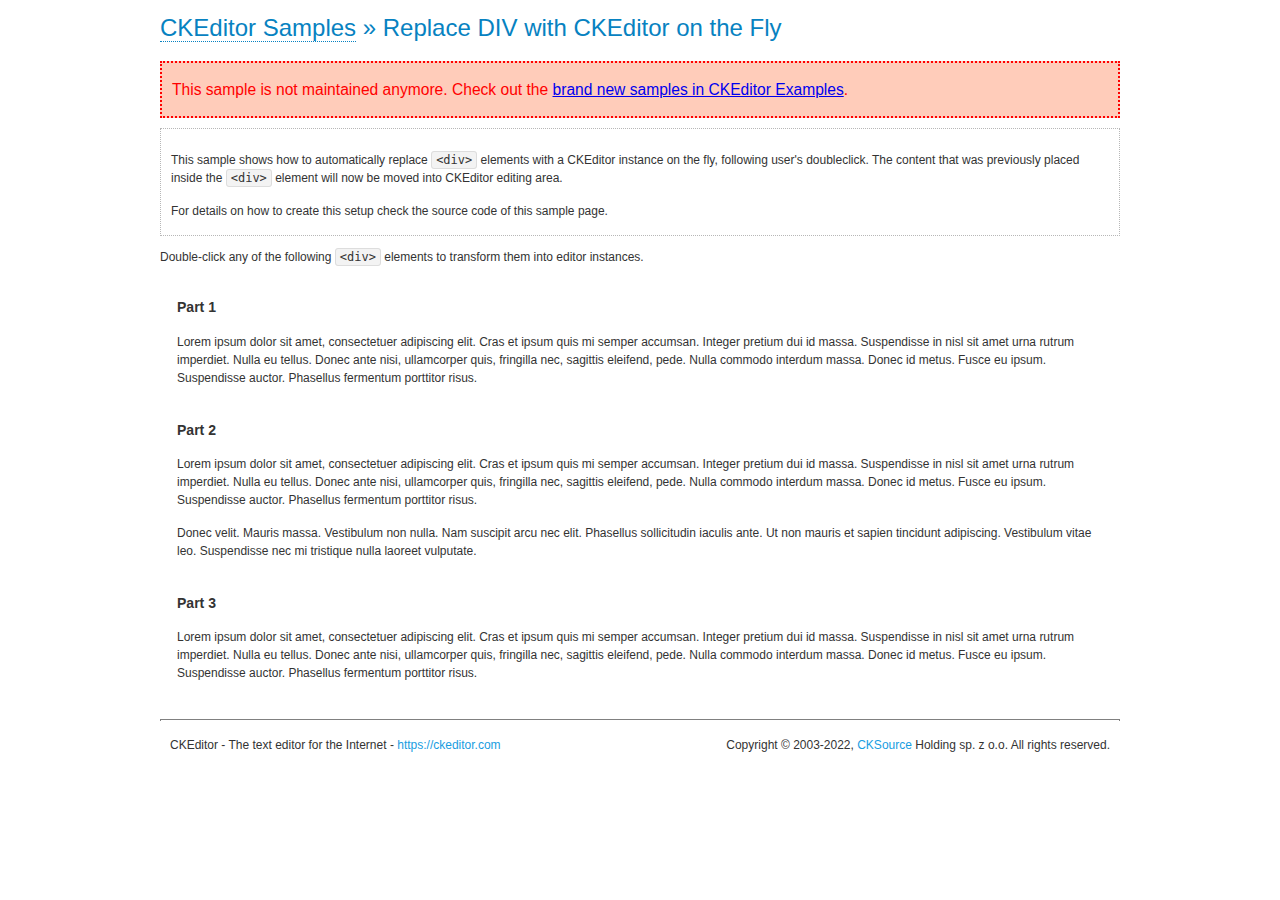
<file: src/main/webapp/resources/ckeditor/samples/old/divreplace.html>
<!DOCTYPE html>
<!--
Copyright (c) 2003-2022, CKSource Holding sp. z o.o. All rights reserved.
For licensing, see LICENSE.md or https://ckeditor.com/legal/ckeditor-oss-license
-->
<html lang="en">
<head>
	<meta charset="utf-8">
	<title>Replace DIV &mdash; CKEditor Sample</title>
	<script src="../../ckeditor.js"></script>
	<link href="sample.css" rel="stylesheet">
	<meta name="description" content="Try the latest sample of CKEditor 4 and learn more about customizing your WYSIWYG editor with endless possibilities.">
	<style>

		div.editable
		{
			border: solid 2px transparent;
			padding-left: 15px;
			padding-right: 15px;
		}

		div.editable:hover
		{
			border-color: black;
		}

	</style>
	<script>

		// Uncomment the following code to test the "Timeout Loading Method".
		// CKEDITOR.loadFullCoreTimeout = 5;

		window.onload = function() {
			// Listen to the double click event.
			if ( window.addEventListener )
				document.body.addEventListener( 'dblclick', onDoubleClick, false );
			else if ( window.attachEvent )
				document.body.attachEvent( 'ondblclick', onDoubleClick );

		};

		function onDoubleClick( ev ) {
			// Get the element which fired the event. This is not necessarily the
			// element to which the event has been attached.
			var element = ev.target || ev.srcElement;

			// Find out the div that holds this element.
			var name;

			do {
				element = element.parentNode;
			}
			while ( element && ( name = element.nodeName.toLowerCase() ) &&
				( name != 'div' || element.className.indexOf( 'editable' ) == -1 ) && name != 'body' );

			if ( name == 'div' && element.className.indexOf( 'editable' ) != -1 )
				replaceDiv( element );
		}

		var editor;

		function replaceDiv( div ) {
			if ( editor )
				editor.destroy();

			editor = CKEDITOR.replace( div );
		}

	</script>
</head>
<body>
	<h1 class="samples">
		<a href="index.html">CKEditor Samples</a> &raquo; Replace DIV with CKEditor on the Fly
	</h1>
	<div class="warning deprecated">
		This sample is not maintained anymore. Check out the <a href="https://ckeditor.com/docs/ckeditor4/latest/examples/index.html">brand new samples in CKEditor Examples</a>.
	</div>
	<div class="description">
		<p>
			This sample shows how to automatically replace <code>&lt;div&gt;</code> elements
			with a CKEditor instance on the fly, following user's doubleclick. The content
			that was previously placed inside the <code>&lt;div&gt;</code> element will now
			be moved into CKEditor editing area.
		</p>
		<p>
			For details on how to create this setup check the source code of this sample page.
		</p>
	</div>
	<p>
		Double-click any of the following <code>&lt;div&gt;</code> elements to transform them into
		editor instances.
	</p>
	<div class="editable">
		<h3>
			Part 1
		</h3>
		<p>
			Lorem ipsum dolor sit amet, consectetuer adipiscing elit. Cras et ipsum quis mi
			semper accumsan. Integer pretium dui id massa. Suspendisse in nisl sit amet urna
			rutrum imperdiet. Nulla eu tellus. Donec ante nisi, ullamcorper quis, fringilla
			nec, sagittis eleifend, pede. Nulla commodo interdum massa. Donec id metus. Fusce
			eu ipsum. Suspendisse auctor. Phasellus fermentum porttitor risus.
		</p>
	</div>
	<div class="editable">
		<h3>
			Part 2
		</h3>
		<p>
			Lorem ipsum dolor sit amet, consectetuer adipiscing elit. Cras et ipsum quis mi
			semper accumsan. Integer pretium dui id massa. Suspendisse in nisl sit amet urna
			rutrum imperdiet. Nulla eu tellus. Donec ante nisi, ullamcorper quis, fringilla
			nec, sagittis eleifend, pede. Nulla commodo interdum massa. Donec id metus. Fusce
			eu ipsum. Suspendisse auctor. Phasellus fermentum porttitor risus.
		</p>
		<p>
			Donec velit. Mauris massa. Vestibulum non nulla. Nam suscipit arcu nec elit. Phasellus
			sollicitudin iaculis ante. Ut non mauris et sapien tincidunt adipiscing. Vestibulum
			vitae leo. Suspendisse nec mi tristique nulla laoreet vulputate.
		</p>
	</div>
	<div class="editable">
		<h3>
			Part 3
		</h3>
		<p>
			Lorem ipsum dolor sit amet, consectetuer adipiscing elit. Cras et ipsum quis mi
			semper accumsan. Integer pretium dui id massa. Suspendisse in nisl sit amet urna
			rutrum imperdiet. Nulla eu tellus. Donec ante nisi, ullamcorper quis, fringilla
			nec, sagittis eleifend, pede. Nulla commodo interdum massa. Donec id metus. Fusce
			eu ipsum. Suspendisse auctor. Phasellus fermentum porttitor risus.
		</p>
	</div>
	<div id="footer">
		<hr>
		<p>
			CKEditor - The text editor for the Internet - <a class="samples" href="https://ckeditor.com/">https://ckeditor.com</a>
		</p>
		<p id="copy">
			Copyright &copy; 2003-2022, <a class="samples" href="https://cksource.com/">CKSource</a> Holding sp. z o.o. All rights reserved.
		</p>
	</div>
</body>
</html>
</file>
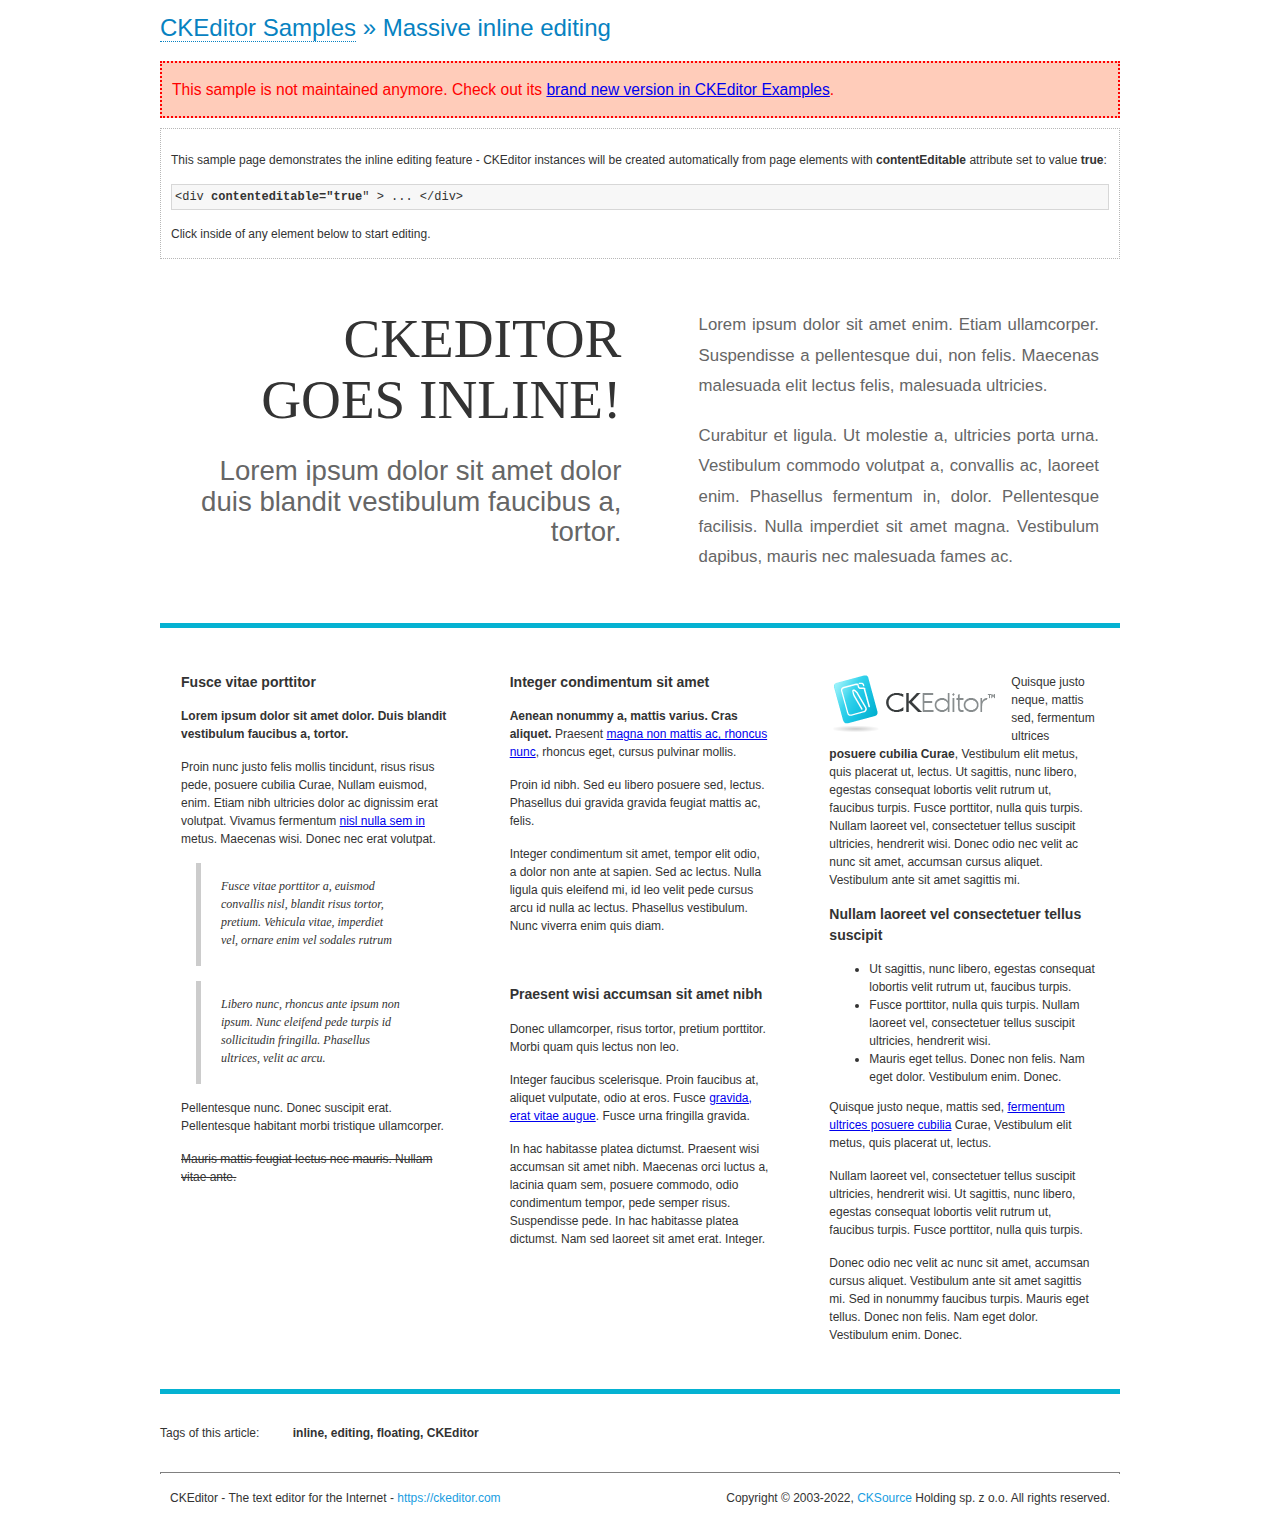
<file: src/main/webapp/resources/ckeditor/samples/old/inlineall.html>
<!DOCTYPE html>
<!--
Copyright (c) 2003-2022, CKSource Holding sp. z o.o. All rights reserved.
For licensing, see LICENSE.md or https://ckeditor.com/legal/ckeditor-oss-license
-->
<html lang="en">
<head>
	<meta charset="utf-8">
	<title>Massive inline editing &mdash; CKEditor Sample</title>
	<meta name="description" content="Try the latest sample of CKEditor 4 and learn more about customizing your WYSIWYG editor with endless possibilities.">
	<script src="../../ckeditor.js"></script>
	<script>

		// This code is generally not necessary, but it is here to demonstrate
		// how to customize specific editor instances on the fly. This fits well
		// this demo because we have editable elements (like headers) that
		// require less features.

		// The "instanceCreated" event is fired for every editor instance created.
		CKEDITOR.on( 'instanceCreated', function( event ) {
			var editor = event.editor,
				element = editor.element;

			// Customize editors for headers and tag list.
			// These editors don't need features like smileys, templates, iframes etc.
			if ( element.is( 'h1', 'h2', 'h3' ) || element.getAttribute( 'id' ) == 'taglist' ) {
				// Customize the editor configurations on "configLoaded" event,
				// which is fired after the configuration file loading and
				// execution. This makes it possible to change the
				// configurations before the editor initialization takes place.
				editor.on( 'configLoaded', function() {

					// Remove unnecessary plugins to make the editor simpler.
					editor.config.removePlugins = 'colorbutton,find,font,' +
						'forms,iframe,image,newpage,removeformat,' +
						'smiley,specialchar,stylescombo,templates';

					// Rearrange the layout of the toolbar.
					editor.config.toolbarGroups = [
						{ name: 'editing',		groups: [ 'basicstyles', 'links' ] },
						{ name: 'undo' },
						{ name: 'clipboard',	groups: [ 'selection', 'clipboard' ] },
						{ name: 'about' }
					];
				});
			}
		});

	</script>
	<link href="sample.css" rel="stylesheet">
	<style>

		/* The following styles are just to make the page look nice. */

		/* Workaround to show Arial Black in Firefox. */
		@font-face
		{
			font-family: 'arial-black';
			src: local('Arial Black');
		}

		*[contenteditable="true"]
		{
			padding: 10px;
		}

		#container
		{
			width: 960px;
			margin: 30px auto 0;
		}

		#header
		{
			overflow: hidden;
			padding: 0 0 30px;
			border-bottom: 5px solid #05B2D2;
			position: relative;
		}

		#headerLeft,
		#headerRight
		{
			width: 49%;
			overflow: hidden;
		}

		#headerLeft
		{
			float: left;
			padding: 10px 1px 1px;
		}

		#headerLeft h2,
		#headerLeft h3
		{
			text-align: right;
			margin: 0;
			overflow: hidden;
			font-weight: normal;
		}

		#headerLeft h2
		{
			font-family: "Arial Black",arial-black;
			font-size: 4.6em;
			line-height: 1.1;
			text-transform: uppercase;
		}

		#headerLeft h3
		{
			font-size: 2.3em;
			line-height: 1.1;
			margin: .2em 0 0;
			color: #666;
		}

		#headerRight
		{
			float: right;
			padding: 1px;
		}

		#headerRight p
		{
			line-height: 1.8;
			text-align: justify;
			margin: 0;
		}

		#headerRight p + p
		{
			margin-top: 20px;
		}

		#headerRight > div
		{
			padding: 20px;
			margin: 0 0 0 30px;
			font-size: 1.4em;
			color: #666;
		}

		#columns
		{
			color: #333;
			overflow: hidden;
			padding: 20px 0;
		}

		#columns > div
		{
			float: left;
			width: 33.3%;
		}

		#columns #column1 > div
		{
			margin-left: 1px;
		}

		#columns #column3 > div
		{
			margin-right: 1px;
		}

		#columns > div > div
		{
			margin: 0px 10px;
			padding: 10px 20px;
		}

		#columns blockquote
		{
			margin-left: 15px;
		}

		#tagLine
		{
			border-top: 5px solid #05B2D2;
			padding-top: 20px;
		}

		#taglist {
			display: inline-block;
			margin-left: 20px;
			font-weight: bold;
			margin: 0 0 0 20px;
		}

	</style>
</head>
<body>
<div>
	<h1 class="samples"><a href="index.html">CKEditor Samples</a> &raquo; Massive inline editing</h1>
	<div class="warning deprecated">
		This sample is not maintained anymore. Check out its <a href="https://ckeditor.com/docs/ckeditor4/latest/examples/inline.html">brand new version in CKEditor Examples</a>.
	</div>
	<div class="description">
		<p>This sample page demonstrates the inline editing feature - CKEditor instances will be created automatically from page elements with <strong>contentEditable</strong> attribute set to value <strong>true</strong>:</p>
		<pre class="samples">&lt;div <strong>contenteditable="true</strong>" &gt; ... &lt;/div&gt;</pre>
		<p>Click inside of any element below to start editing.</p>
	</div>
</div>
<div id="container">
	<div id="header">
		<div id="headerLeft">
			<h2 id="sampleTitle" contenteditable="true">
				CKEditor<br> Goes Inline!
			</h2>
			<h3 contenteditable="true">
				Lorem ipsum dolor sit amet dolor duis blandit vestibulum faucibus a, tortor.
			</h3>
		</div>
		<div id="headerRight">
			<div contenteditable="true">
				<p>
					Lorem ipsum dolor sit amet enim. Etiam ullamcorper. Suspendisse a pellentesque dui, non felis. Maecenas malesuada elit lectus felis, malesuada ultricies.
				</p>
				<p>
					Curabitur et ligula. Ut molestie a, ultricies porta urna. Vestibulum commodo volutpat a, convallis ac, laoreet enim. Phasellus fermentum in, dolor. Pellentesque facilisis. Nulla imperdiet sit amet magna. Vestibulum dapibus, mauris nec malesuada fames ac.
				</p>
			</div>
		</div>
	</div>
	<div id="columns">
		<div id="column1">
			<div contenteditable="true">
				<h3>
					Fusce vitae porttitor
				</h3>
				<p>
					<strong>
						Lorem ipsum dolor sit amet dolor. Duis blandit vestibulum faucibus a, tortor.
					</strong>
				</p>
				<p>
					Proin nunc justo felis mollis tincidunt, risus risus pede, posuere cubilia Curae, Nullam euismod, enim. Etiam nibh ultricies dolor ac dignissim erat volutpat. Vivamus fermentum <a href="https://ckeditor.com/">nisl nulla sem in</a> metus. Maecenas wisi. Donec nec erat volutpat.
				</p>
				<blockquote>
					<p>
						Fusce vitae porttitor a, euismod convallis nisl, blandit risus tortor, pretium.
						Vehicula vitae, imperdiet vel, ornare enim vel sodales rutrum
					</p>
				</blockquote>
				<blockquote>
					<p>
						Libero nunc, rhoncus ante ipsum non ipsum. Nunc eleifend pede turpis id sollicitudin fringilla. Phasellus ultrices, velit ac arcu.
					</p>
				</blockquote>
				<p>Pellentesque nunc. Donec suscipit erat. Pellentesque habitant morbi tristique ullamcorper.</p>
				<p><s>Mauris mattis feugiat lectus nec mauris. Nullam vitae ante.</s></p>
			</div>
		</div>
		<div id="column2">
			<div contenteditable="true">
				<h3>
					Integer condimentum sit amet
				</h3>
				<p>
					<strong>Aenean nonummy a, mattis varius. Cras aliquet.</strong>
					Praesent <a href="https://ckeditor.com/">magna non mattis ac, rhoncus nunc</a>, rhoncus eget, cursus pulvinar mollis.</p>
				<p>Proin id nibh. Sed eu libero posuere sed, lectus. Phasellus dui gravida gravida feugiat mattis ac, felis.</p>
				<p>Integer condimentum sit amet, tempor elit odio, a dolor non ante at sapien. Sed ac lectus. Nulla ligula quis eleifend mi, id leo velit pede cursus arcu id nulla ac lectus. Phasellus vestibulum. Nunc viverra enim quis diam.</p>
			</div>
			<div contenteditable="true">
				<h3>
					Praesent wisi accumsan sit amet nibh
				</h3>
				<p>Donec ullamcorper, risus tortor, pretium porttitor. Morbi quam quis lectus non leo.</p>
				<p style="margin-left: 40px; ">Integer faucibus scelerisque. Proin faucibus at, aliquet vulputate, odio at eros. Fusce <a href="https://ckeditor.com/">gravida, erat vitae augue</a>. Fusce urna fringilla gravida.</p>
				<p>In hac habitasse platea dictumst. Praesent wisi accumsan sit amet nibh. Maecenas orci luctus a, lacinia quam sem, posuere commodo, odio condimentum tempor, pede semper risus. Suspendisse pede. In hac habitasse platea dictumst. Nam sed laoreet sit amet erat. Integer.</p>
			</div>
		</div>
		<div id="column3">
			<div contenteditable="true">
				<p>
					<img src="assets/inlineall/logo.png" alt="CKEditor logo" style="float:left">
				</p>
				<p>Quisque justo neque, mattis sed, fermentum ultrices <strong>posuere cubilia Curae</strong>, Vestibulum elit metus, quis placerat ut, lectus. Ut sagittis, nunc libero, egestas consequat lobortis velit rutrum ut, faucibus turpis. Fusce porttitor, nulla quis turpis. Nullam laoreet vel, consectetuer tellus suscipit ultricies, hendrerit wisi. Donec odio nec velit ac nunc sit amet, accumsan cursus aliquet. Vestibulum ante sit amet sagittis mi.</p>
				<h3>
					Nullam laoreet vel consectetuer tellus suscipit
				</h3>
				<ul>
					<li>Ut sagittis, nunc libero, egestas consequat lobortis velit rutrum ut, faucibus turpis.</li>
					<li>Fusce porttitor, nulla quis turpis. Nullam laoreet vel, consectetuer tellus suscipit ultricies, hendrerit wisi.</li>
					<li>Mauris eget tellus. Donec non felis. Nam eget dolor. Vestibulum enim. Donec.</li>
				</ul>
				<p>Quisque justo neque, mattis sed, <a href="https://ckeditor.com/">fermentum ultrices posuere cubilia</a> Curae, Vestibulum elit metus, quis placerat ut, lectus.</p>
				<p>Nullam laoreet vel, consectetuer tellus suscipit ultricies, hendrerit wisi. Ut sagittis, nunc libero, egestas consequat lobortis velit rutrum ut, faucibus turpis. Fusce porttitor, nulla quis turpis.</p>
				<p>Donec odio nec velit ac nunc sit amet, accumsan cursus aliquet. Vestibulum ante sit amet sagittis mi. Sed in nonummy faucibus turpis. Mauris eget tellus. Donec non felis. Nam eget dolor. Vestibulum enim. Donec.</p>
			</div>
		</div>
	</div>
	<div id="tagLine">
		Tags of this article:
		<p id="taglist" contenteditable="true">
			inline, editing, floating, CKEditor
		</p>
	</div>
</div>
<div id="footer">
	<hr>
	<p>
		CKEditor - The text editor for the Internet - <a class="samples" href="https://ckeditor.com/">
			https://ckeditor.com</a>
	</p>
	<p id="copy">
		Copyright &copy; 2003-2022, <a class="samples" href="https://cksource.com/">CKSource</a> Holding sp. z o.o. All rights reserved.
	</p>
</div>
</body>
</html>
</file>
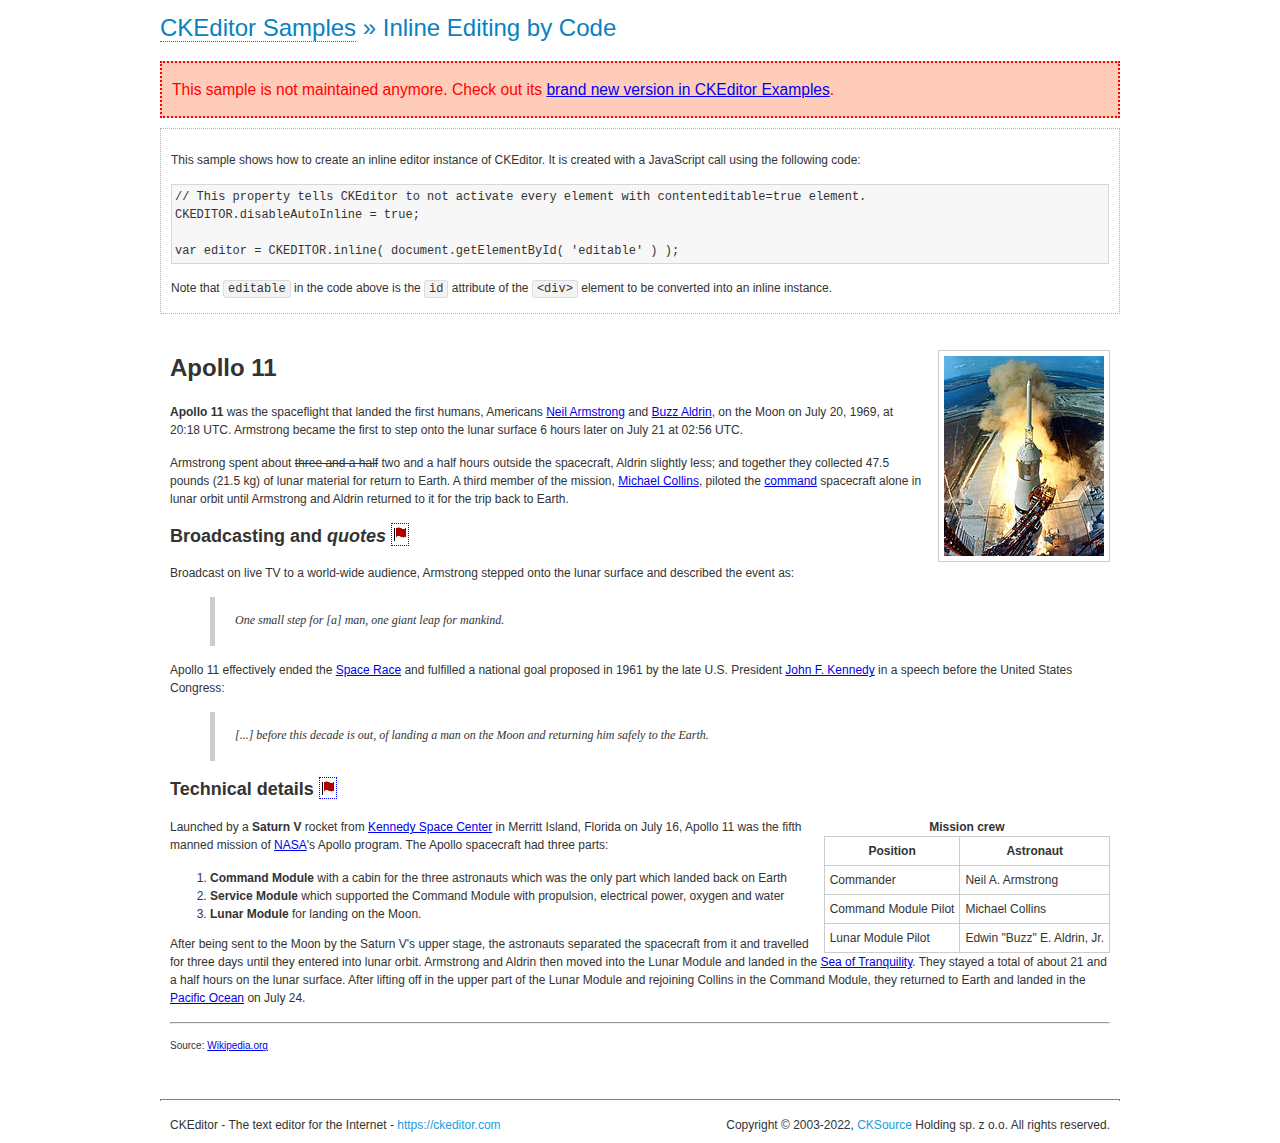
<file: src/main/webapp/resources/ckeditor/samples/old/inlinebycode.html>
<!DOCTYPE html>
<!--
Copyright (c) 2003-2022, CKSource Holding sp. z o.o. All rights reserved.
For licensing, see LICENSE.md or https://ckeditor.com/legal/ckeditor-oss-license
-->
<html lang="en">
<head>
	<meta charset="utf-8">
	<title>Inline Editing by Code &mdash; CKEditor Sample</title>
	<script src="../../ckeditor.js"></script>
	<link href="sample.css" rel="stylesheet">
	<meta name="description" content="Try the latest sample of CKEditor 4 and learn more about customizing your WYSIWYG editor with endless possibilities.">
	<style>

		#editable
		{
			padding: 10px;
			float: left;
		}

	</style>
</head>
<body>
	<h1 class="samples">
		<a href="index.html">CKEditor Samples</a> &raquo; Inline Editing by Code
	</h1>
	<div class="warning deprecated">
		This sample is not maintained anymore. Check out its <a href="https://ckeditor.com/docs/ckeditor4/latest/examples/inline.html">brand new version in CKEditor Examples</a>.
	</div>
	<div class="description">
		<p>
			This sample shows how to create an inline editor instance of CKEditor. It is created
			with a JavaScript call using the following code:
		</p>
<pre class="samples">
// This property tells CKEditor to not activate every element with contenteditable=true element.
CKEDITOR.disableAutoInline = true;

var editor = CKEDITOR.inline( document.getElementById( 'editable' ) );
</pre>
		<p>
			Note that <code>editable</code> in the code above is the <code>id</code>
			attribute of the <code>&lt;div&gt;</code> element to be converted into an inline instance.
		</p>
	</div>
	<div id="editable" contenteditable="true">
		<h1><img alt="Saturn V carrying Apollo 11" class="right" src="assets/sample.jpg" /> Apollo 11</h1>

		<p><b>Apollo 11</b> was the spaceflight that landed the first humans, Americans <a href="http://en.wikipedia.org/wiki/Neil_Armstrong" title="Neil Armstrong">Neil Armstrong</a> and <a href="http://en.wikipedia.org/wiki/Buzz_Aldrin" title="Buzz Aldrin">Buzz Aldrin</a>, on the Moon on July 20, 1969, at 20:18 UTC. Armstrong became the first to step onto the lunar surface 6 hours later on July 21 at 02:56 UTC.</p>

		<p>Armstrong spent about <s>three and a half</s> two and a half hours outside the spacecraft, Aldrin slightly less; and together they collected 47.5 pounds (21.5&nbsp;kg) of lunar material for return to Earth. A third member of the mission, <a href="http://en.wikipedia.org/wiki/Michael_Collins_(astronaut)" title="Michael Collins (astronaut)">Michael Collins</a>, piloted the <a href="http://en.wikipedia.org/wiki/Apollo_Command/Service_Module" title="Apollo Command/Service Module">command</a> spacecraft alone in lunar orbit until Armstrong and Aldrin returned to it for the trip back to Earth.</p>

		<h2>Broadcasting and <em>quotes</em> <a id="quotes" name="quotes"></a></h2>

		<p>Broadcast on live TV to a world-wide audience, Armstrong stepped onto the lunar surface and described the event as:</p>

		<blockquote>
			<p>One small step for [a] man, one giant leap for mankind.</p>
		</blockquote>

		<p>Apollo 11 effectively ended the <a href="http://en.wikipedia.org/wiki/Space_Race" title="Space Race">Space Race</a> and fulfilled a national goal proposed in 1961 by the late U.S. President <a href="http://en.wikipedia.org/wiki/John_F._Kennedy" title="John F. Kennedy">John F. Kennedy</a> in a speech before the United States Congress:</p>

		<blockquote>
			<p>[...] before this decade is out, of landing a man on the Moon and returning him safely to the Earth.</p>
		</blockquote>

		<h2>Technical details <a id="tech-details" name="tech-details"></a></h2>

		<table align="right" border="1" bordercolor="#ccc" cellpadding="5" cellspacing="0" style="border-collapse:collapse;margin:10px 0 10px 15px;">
			<caption><strong>Mission crew</strong></caption>
			<thead>
			<tr>
				<th scope="col">Position</th>
				<th scope="col">Astronaut</th>
			</tr>
			</thead>
			<tbody>
			<tr>
				<td>Commander</td>
				<td>Neil A. Armstrong</td>
			</tr>
			<tr>
				<td>Command Module Pilot</td>
				<td>Michael Collins</td>
			</tr>
			<tr>
				<td>Lunar Module Pilot</td>
				<td>Edwin &quot;Buzz&quot; E. Aldrin, Jr.</td>
			</tr>
			</tbody>
		</table>

		<p>Launched by a <strong>Saturn V</strong> rocket from <a href="http://en.wikipedia.org/wiki/Kennedy_Space_Center" title="Kennedy Space Center">Kennedy Space Center</a> in Merritt Island, Florida on July 16, Apollo 11 was the fifth manned mission of <a href="http://en.wikipedia.org/wiki/NASA" title="NASA">NASA</a>&#39;s Apollo program. The Apollo spacecraft had three parts:</p>

		<ol>
			<li><strong>Command Module</strong> with a cabin for the three astronauts which was the only part which landed back on Earth</li>
			<li><strong>Service Module</strong> which supported the Command Module with propulsion, electrical power, oxygen and water</li>
			<li><strong>Lunar Module</strong> for landing on the Moon.</li>
		</ol>

		<p>After being sent to the Moon by the Saturn V&#39;s upper stage, the astronauts separated the spacecraft from it and travelled for three days until they entered into lunar orbit. Armstrong and Aldrin then moved into the Lunar Module and landed in the <a href="http://en.wikipedia.org/wiki/Mare_Tranquillitatis" title="Mare Tranquillitatis">Sea of Tranquility</a>. They stayed a total of about 21 and a half hours on the lunar surface. After lifting off in the upper part of the Lunar Module and rejoining Collins in the Command Module, they returned to Earth and landed in the <a href="http://en.wikipedia.org/wiki/Pacific_Ocean" title="Pacific Ocean">Pacific Ocean</a> on July 24.</p>

		<hr />
		<p style="text-align: right;"><small>Source: <a href="http://en.wikipedia.org/wiki/Apollo_11">Wikipedia.org</a></small></p>
	</div>

	<script>
		// We need to turn off the automatic editor creation first.
		CKEDITOR.disableAutoInline = true;

		var editor = CKEDITOR.inline( 'editable' );
	</script>
	<div id="footer">
		<hr>
		<p contenteditable="true">
			CKEditor - The text editor for the Internet - <a class="samples" href="https://ckeditor.com/">
				https://ckeditor.com</a>
		</p>
		<p id="copy">
			Copyright &copy; 2003-2022, <a class="samples" href="https://cksource.com/">CKSource</a> Holding sp. z o.o. All rights reserved.
		</p>
	</div>
</body>
</html>
</file>
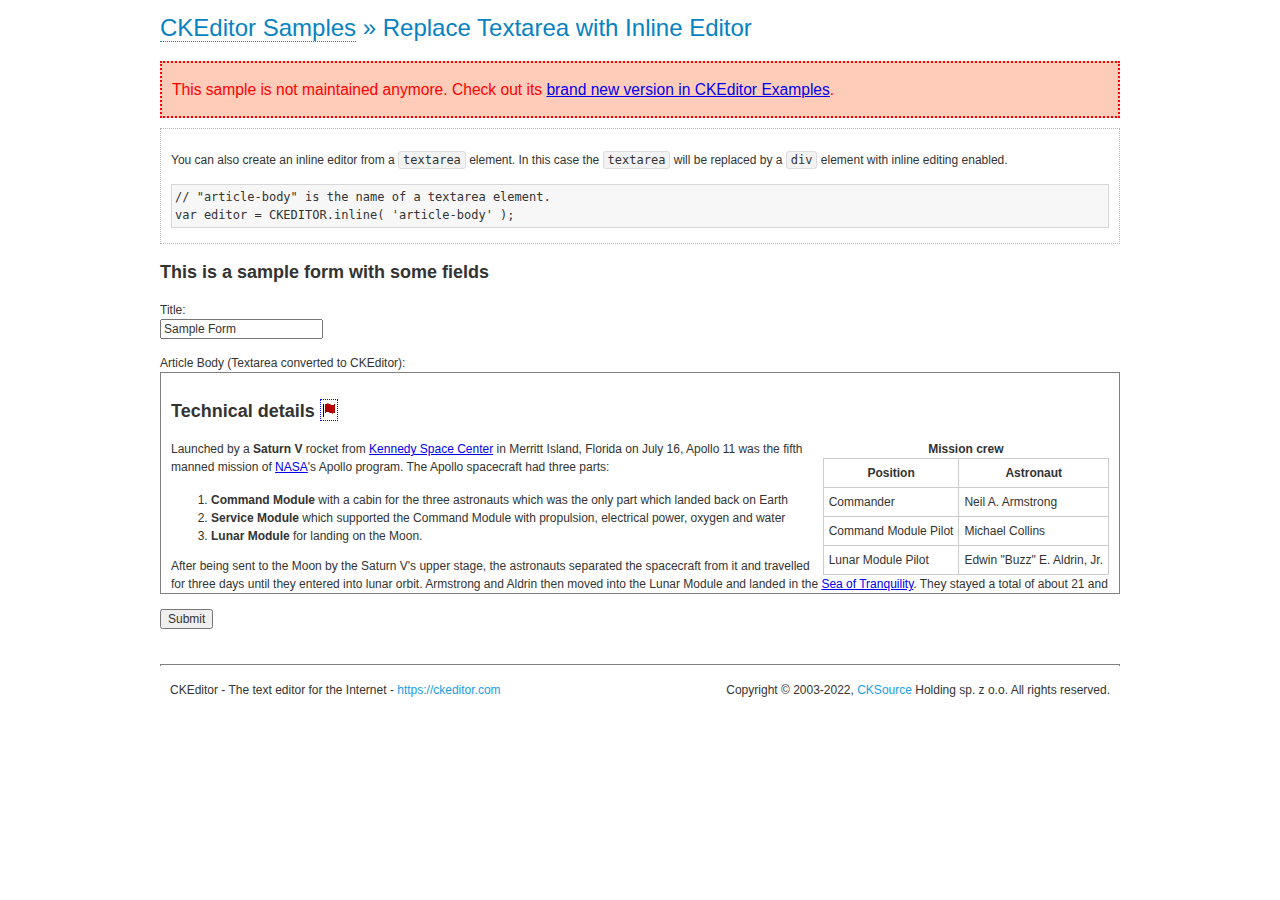
<file: src/main/webapp/resources/ckeditor/samples/old/inlinetextarea.html>
<!DOCTYPE html>
<!--
Copyright (c) 2003-2022, CKSource Holding sp. z o.o. All rights reserved.
For licensing, see LICENSE.md or https://ckeditor.com/legal/ckeditor-oss-license
-->
<html lang="en">
<head>
	<meta charset="utf-8">
	<title>Replace Textarea with Inline Editor &mdash; CKEditor Sample</title>
	<script src="../../ckeditor.js"></script>
	<link href="sample.css" rel="stylesheet">
	<meta name="description" content="Try the latest sample of CKEditor 4 and learn more about customizing your WYSIWYG editor with endless possibilities.">
	<style>

		/* Style the CKEditor element to look like a textfield */
		.cke_textarea_inline
		{
			padding: 10px;
			height: 200px;
			overflow: auto;

			border: 1px solid gray;
			-webkit-appearance: textfield;
		}

	</style>
</head>
<body>
	<h1 class="samples">
		<a href="index.html">CKEditor Samples</a> &raquo; Replace Textarea with Inline Editor
	</h1>
	<div class="warning deprecated">
		This sample is not maintained anymore. Check out its <a href="https://ckeditor.com/docs/ckeditor4/latest/examples/inline.html">brand new version in CKEditor Examples</a>.
	</div>
	<div class="description">
		<p>
			You can also create an inline editor from a <code>textarea</code>
			element. In this case the <code>textarea</code> will be replaced
			by a <code>div</code> element with inline editing enabled.
		</p>
<pre class="samples">
// "article-body" is the name of a textarea element.
var editor = CKEDITOR.inline( 'article-body' );
</pre>
	</div>
	<form action="sample_posteddata.php" method="post">
		<h2>This is a sample form with some fields</h2>
		<p>
			Title:<br>
			<input type="text" name="title" value="Sample Form"></p>
		<p>
			Article Body (Textarea converted to CKEditor):<br>
			<textarea name="article-body" style="height: 200px">
				&lt;h2&gt;Technical details &lt;a id="tech-details" name="tech-details"&gt;&lt;/a&gt;&lt;/h2&gt;

				&lt;table align="right" border="1" bordercolor="#ccc" cellpadding="5" cellspacing="0" style="border-collapse:collapse;margin:10px 0 10px 15px;"&gt;
					&lt;caption&gt;&lt;strong&gt;Mission crew&lt;/strong&gt;&lt;/caption&gt;
					&lt;thead&gt;
					&lt;tr&gt;
						&lt;th scope="col"&gt;Position&lt;/th&gt;
						&lt;th scope="col"&gt;Astronaut&lt;/th&gt;
					&lt;/tr&gt;
					&lt;/thead&gt;
					&lt;tbody&gt;
					&lt;tr&gt;
						&lt;td&gt;Commander&lt;/td&gt;
						&lt;td&gt;Neil A. Armstrong&lt;/td&gt;
					&lt;/tr&gt;
					&lt;tr&gt;
						&lt;td&gt;Command Module Pilot&lt;/td&gt;
						&lt;td&gt;Michael Collins&lt;/td&gt;
					&lt;/tr&gt;
					&lt;tr&gt;
						&lt;td&gt;Lunar Module Pilot&lt;/td&gt;
						&lt;td&gt;Edwin &quot;Buzz&quot; E. Aldrin, Jr.&lt;/td&gt;
					&lt;/tr&gt;
					&lt;/tbody&gt;
				&lt;/table&gt;

				&lt;p&gt;Launched by a &lt;strong&gt;Saturn V&lt;/strong&gt; rocket from &lt;a href="http://en.wikipedia.org/wiki/Kennedy_Space_Center" title="Kennedy Space Center"&gt;Kennedy Space Center&lt;/a&gt; in Merritt Island, Florida on July 16, Apollo 11 was the fifth manned mission of &lt;a href="http://en.wikipedia.org/wiki/NASA" title="NASA"&gt;NASA&lt;/a&gt;&#39;s Apollo program. The Apollo spacecraft had three parts:&lt;/p&gt;

				&lt;ol&gt;
					&lt;li&gt;&lt;strong&gt;Command Module&lt;/strong&gt; with a cabin for the three astronauts which was the only part which landed back on Earth&lt;/li&gt;
					&lt;li&gt;&lt;strong&gt;Service Module&lt;/strong&gt; which supported the Command Module with propulsion, electrical power, oxygen and water&lt;/li&gt;
					&lt;li&gt;&lt;strong&gt;Lunar Module&lt;/strong&gt; for landing on the Moon.&lt;/li&gt;
				&lt;/ol&gt;

				&lt;p&gt;After being sent to the Moon by the Saturn V&#39;s upper stage, the astronauts separated the spacecraft from it and travelled for three days until they entered into lunar orbit. Armstrong and Aldrin then moved into the Lunar Module and landed in the &lt;a href="http://en.wikipedia.org/wiki/Mare_Tranquillitatis" title="Mare Tranquillitatis"&gt;Sea of Tranquility&lt;/a&gt;. They stayed a total of about 21 and a half hours on the lunar surface. After lifting off in the upper part of the Lunar Module and rejoining Collins in the Command Module, they returned to Earth and landed in the &lt;a href="http://en.wikipedia.org/wiki/Pacific_Ocean" title="Pacific Ocean"&gt;Pacific Ocean&lt;/a&gt; on July 24.&lt;/p&gt;

				&lt;hr /&gt;
				&lt;p style="text-align: right;"&gt;&lt;small&gt;Source: &lt;a href="http://en.wikipedia.org/wiki/Apollo_11"&gt;Wikipedia.org&lt;/a&gt;&lt;/small&gt;&lt;/p&gt;
			</textarea>
		</p>
		<p>
			<input type="submit" value="Submit">
		</p>
	</form>

	<script>
		CKEDITOR.inline( 'article-body' );
	</script>
	<div id="footer">
		<hr>
		<p>
			CKEditor - The text editor for the Internet - <a class="samples" href="https://ckeditor.com/">
				https://ckeditor.com</a>
		</p>
		<p id="copy">
			Copyright &copy; 2003-2022, <a class="samples" href="https://cksource.com/">CKSource</a> Holding sp. z o.o. All rights reserved.
		</p>
	</div>
</body>
</html>
</file>
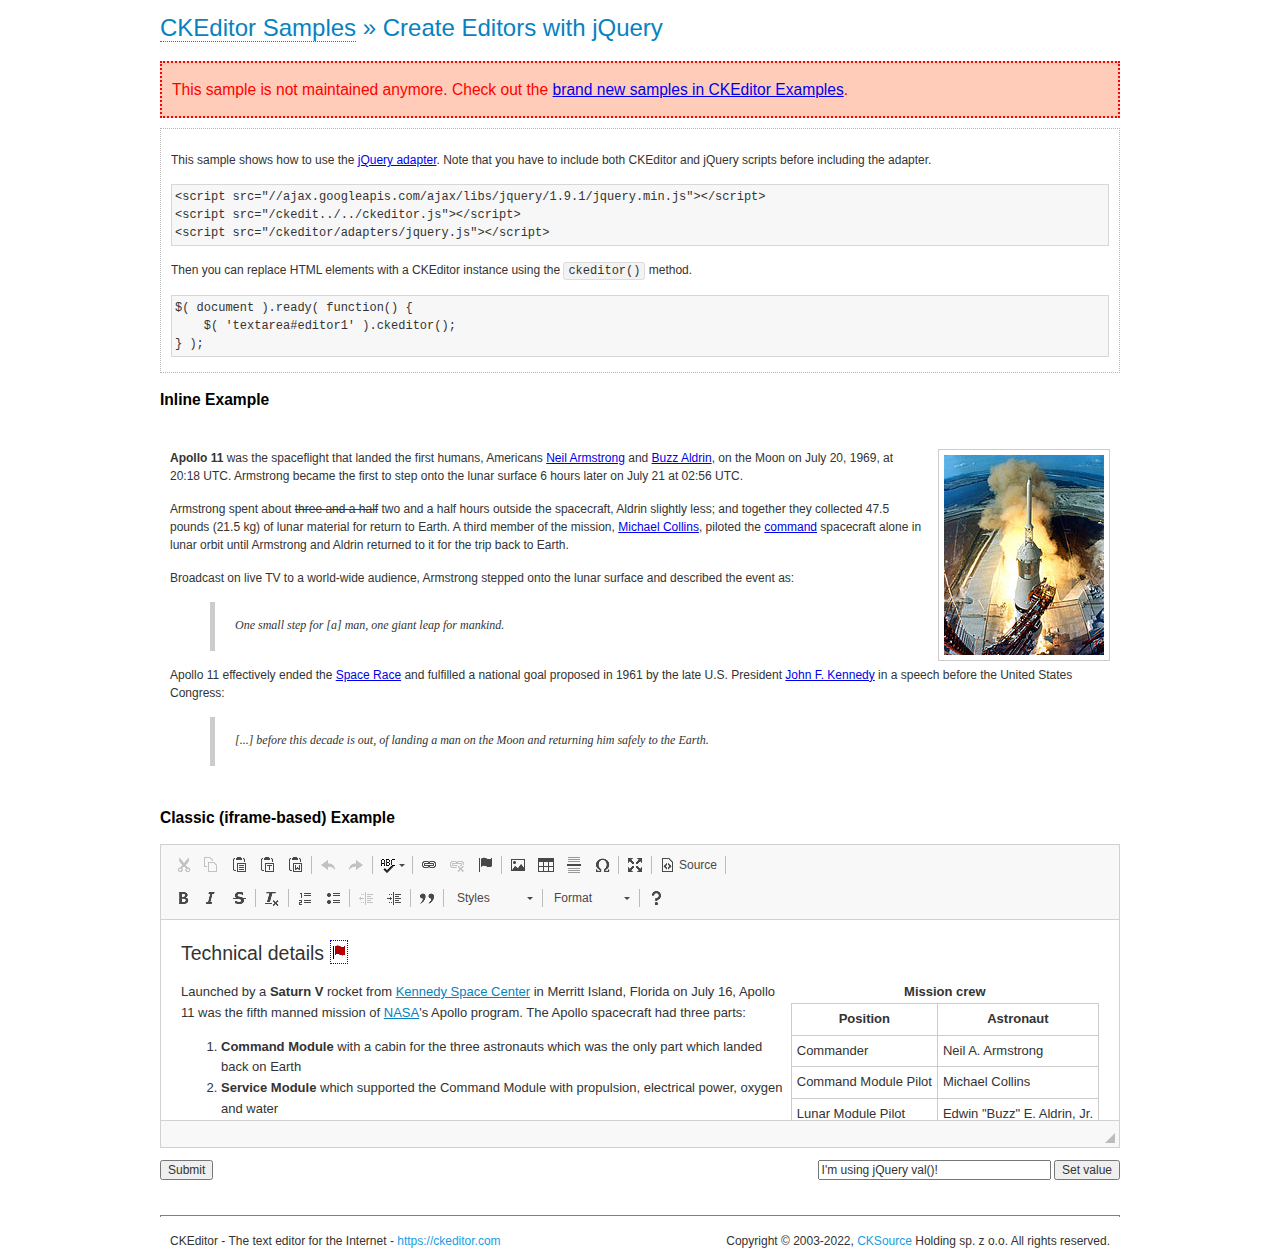
<file: src/main/webapp/resources/ckeditor/samples/old/jquery.html>
<!DOCTYPE html>
<!--
Copyright (c) 2003-2022, CKSource Holding sp. z o.o. All rights reserved.
For licensing, see LICENSE.md or https://ckeditor.com/legal/ckeditor-oss-license
-->
<html lang="en">
<head>
	<meta charset="utf-8">
	<title>jQuery Adapter &mdash; CKEditor Sample</title>
	<script src="http://code.jquery.com/jquery-1.11.0.min.js"></script>
	<script src="../../ckeditor.js"></script>
	<script src="../../adapters/jquery.js"></script>
	<link href="sample.css" rel="stylesheet">
	<meta name="description" content="Try the latest sample of CKEditor 4 and learn more about customizing your WYSIWYG editor with endless possibilities.">
	<style>

		#editable
		{
			padding: 10px;
			float: left;
		}

	</style>
	<script>

		CKEDITOR.disableAutoInline = true;

		$( document ).ready( function() {
			$( '#editor1' ).ckeditor(); // Use CKEDITOR.replace() if element is <textarea>.
			$( '#editable' ).ckeditor(); // Use CKEDITOR.inline().
		} );

		function setValue() {
			$( '#editor1' ).val( $( 'input#val' ).val() );
		}

	</script>
</head>
<body>
	<h1 class="samples">
		<a href="index.html" id="a-test">CKEditor Samples</a> &raquo; Create Editors with jQuery
	</h1>
	<div class="warning deprecated">
		This sample is not maintained anymore. Check out the <a href="https://ckeditor.com/docs/ckeditor4/latest/examples/index.html">brand new samples in CKEditor Examples</a>.
	</div>
	<form action="sample_posteddata.php" method="post">
		<div class="description">
			<p>
				This sample shows how to use the <a href="https://ckeditor.com/docs/ckeditor4/latest/guide/dev_jquery.html">jQuery adapter</a>.
				Note that you have to include both CKEditor and jQuery scripts before including the adapter.
			</p>

<pre class="samples">
&lt;script src="//ajax.googleapis.com/ajax/libs/jquery/1.9.1/jquery.min.js"&gt;&lt;/script&gt;
&lt;script src="/ckedit../../ckeditor.js"&gt;&lt;/script&gt;
&lt;script src="/ckeditor/adapters/jquery.js"&gt;&lt;/script&gt;
</pre>

			<p>Then you can replace HTML elements with a CKEditor instance using the <code>ckeditor()</code> method.</p>

<pre class="samples">
$( document ).ready( function() {
	$( 'textarea#editor1' ).ckeditor();
} );
</pre>
		</div>

		<h2 class="samples">Inline Example</h2>

		<div id="editable" contenteditable="true">
			<p><img alt="Saturn V carrying Apollo 11" class="right" src="assets/sample.jpg"/><b>Apollo 11</b> was the spaceflight that landed the first humans, Americans <a href="http://en.wikipedia.org/wiki/Neil_Armstrong" title="Neil Armstrong">Neil Armstrong</a> and <a href="http://en.wikipedia.org/wiki/Buzz_Aldrin" title="Buzz Aldrin">Buzz Aldrin</a>, on the Moon on July 20, 1969, at 20:18 UTC. Armstrong became the first to step onto the lunar surface 6 hours later on July 21 at 02:56 UTC.</p>
			<p>Armstrong spent about <s>three and a half</s> two and a half hours outside the spacecraft, Aldrin slightly less; and together they collected 47.5 pounds (21.5&nbsp;kg) of lunar material for return to Earth. A third member of the mission, <a href="http://en.wikipedia.org/wiki/Michael_Collins_(astronaut)" title="Michael Collins (astronaut)">Michael Collins</a>, piloted the <a href="http://en.wikipedia.org/wiki/Apollo_Command/Service_Module" title="Apollo Command/Service Module">command</a> spacecraft alone in lunar orbit until Armstrong and Aldrin returned to it for the trip back to Earth.
			<p>Broadcast on live TV to a world-wide audience, Armstrong stepped onto the lunar surface and described the event as:</p>
			<blockquote><p>One small step for [a] man, one giant leap for mankind.</p></blockquote> <p>Apollo 11 effectively ended the <a href="http://en.wikipedia.org/wiki/Space_Race" title="Space Race">Space Race</a> and fulfilled a national goal proposed in 1961 by the late U.S. President <a href="http://en.wikipedia.org/wiki/John_F._Kennedy" title="John F. Kennedy">John F. Kennedy</a> in a speech before the United States Congress:</p> <blockquote><p>[...] before this decade is out, of landing a man on the Moon and returning him safely to the Earth.</p></blockquote>
		</div>

		<br style="clear: both">

		<h2 class="samples">Classic (iframe-based) Example</h2>

		<textarea cols="80" id="editor1" name="editor1" rows="10">
			&lt;h2&gt;Technical details &lt;a id=&quot;tech-details&quot; name=&quot;tech-details&quot;&gt;&lt;/a&gt;&lt;/h2&gt; &lt;table align=&quot;right&quot; border=&quot;1&quot; bordercolor=&quot;#ccc&quot; cellpadding=&quot;5&quot; cellspacing=&quot;0&quot; style=&quot;border-collapse:collapse;margin:10px 0 10px 15px;&quot;&gt; &lt;caption&gt;&lt;strong&gt;Mission crew&lt;/strong&gt;&lt;/caption&gt; &lt;thead&gt; &lt;tr&gt; &lt;th scope=&quot;col&quot;&gt;Position&lt;/th&gt; &lt;th scope=&quot;col&quot;&gt;Astronaut&lt;/th&gt; &lt;/tr&gt; &lt;/thead&gt; &lt;tbody&gt; &lt;tr&gt; &lt;td&gt;Commander&lt;/td&gt; &lt;td&gt;Neil A. Armstrong&lt;/td&gt; &lt;/tr&gt; &lt;tr&gt; &lt;td&gt;Command Module Pilot&lt;/td&gt; &lt;td&gt;Michael Collins&lt;/td&gt; &lt;/tr&gt; &lt;tr&gt; &lt;td&gt;Lunar Module Pilot&lt;/td&gt; &lt;td&gt;Edwin &amp;quot;Buzz&amp;quot; E. Aldrin, Jr.&lt;/td&gt; &lt;/tr&gt; &lt;/tbody&gt; &lt;/table&gt; &lt;p&gt;Launched by a &lt;strong&gt;Saturn V&lt;/strong&gt; rocket from &lt;a href=&quot;http://en.wikipedia.org/wiki/Kennedy_Space_Center&quot; title=&quot;Kennedy Space Center&quot;&gt;Kennedy Space Center&lt;/a&gt; in Merritt Island, Florida on July 16, Apollo 11 was the fifth manned mission of &lt;a href=&quot;http://en.wikipedia.org/wiki/NASA&quot; title=&quot;NASA&quot;&gt;NASA&lt;/a&gt;&amp;#39;s Apollo program. The Apollo spacecraft had three parts:&lt;/p&gt; &lt;ol&gt; &lt;li&gt;&lt;strong&gt;Command Module&lt;/strong&gt; with a cabin for the three astronauts which was the only part which landed back on Earth&lt;/li&gt; &lt;li&gt;&lt;strong&gt;Service Module&lt;/strong&gt; which supported the Command Module with propulsion, electrical power, oxygen and water&lt;/li&gt; &lt;li&gt;&lt;strong&gt;Lunar Module&lt;/strong&gt; for landing on the Moon.&lt;/li&gt; &lt;/ol&gt; &lt;p&gt;After being sent to the Moon by the Saturn V&amp;#39;s upper stage, the astronauts separated the spacecraft from it and travelled for three days until they entered into lunar orbit. Armstrong and Aldrin then moved into the Lunar Module and landed in the &lt;a href=&quot;http://en.wikipedia.org/wiki/Mare_Tranquillitatis&quot; title=&quot;Mare Tranquillitatis&quot;&gt;Sea of Tranquility&lt;/a&gt;. They stayed a total of about 21 and a half hours on the lunar surface. After lifting off in the upper part of the Lunar Module and rejoining Collins in the Command Module, they returned to Earth and landed in the &lt;a href=&quot;http://en.wikipedia.org/wiki/Pacific_Ocean&quot; title=&quot;Pacific Ocean&quot;&gt;Pacific Ocean&lt;/a&gt; on July 24.&lt;/p&gt; &lt;hr/&gt; &lt;p style=&quot;text-align: right;&quot;&gt;&lt;small&gt;Source: &lt;a href=&quot;http://en.wikipedia.org/wiki/Apollo_11&quot;&gt;Wikipedia.org&lt;/a&gt;&lt;/small&gt;&lt;/p&gt;
		</textarea>

		<p style="overflow: hidden">
			<input style="float: left" type="submit" value="Submit">
			<span style="float: right">
				<input type="text" id="val" value="I'm using jQuery val()!" size="30">
				<input onclick="setValue();" type="button" value="Set value">
			</span>
		</p>
	</form>
	<div id="footer">
		<hr>
		<p>
			CKEditor - The text editor for the Internet - <a class="samples" href="https://ckeditor.com/">https://ckeditor.com</a>
		</p>
		<p id="copy">
			Copyright &copy; 2003-2022, <a class="samples" href="https://cksource.com/">CKSource</a> Holding sp. z o.o. All rights reserved.
		</p>
	</div>
</body>
</html>
</file>
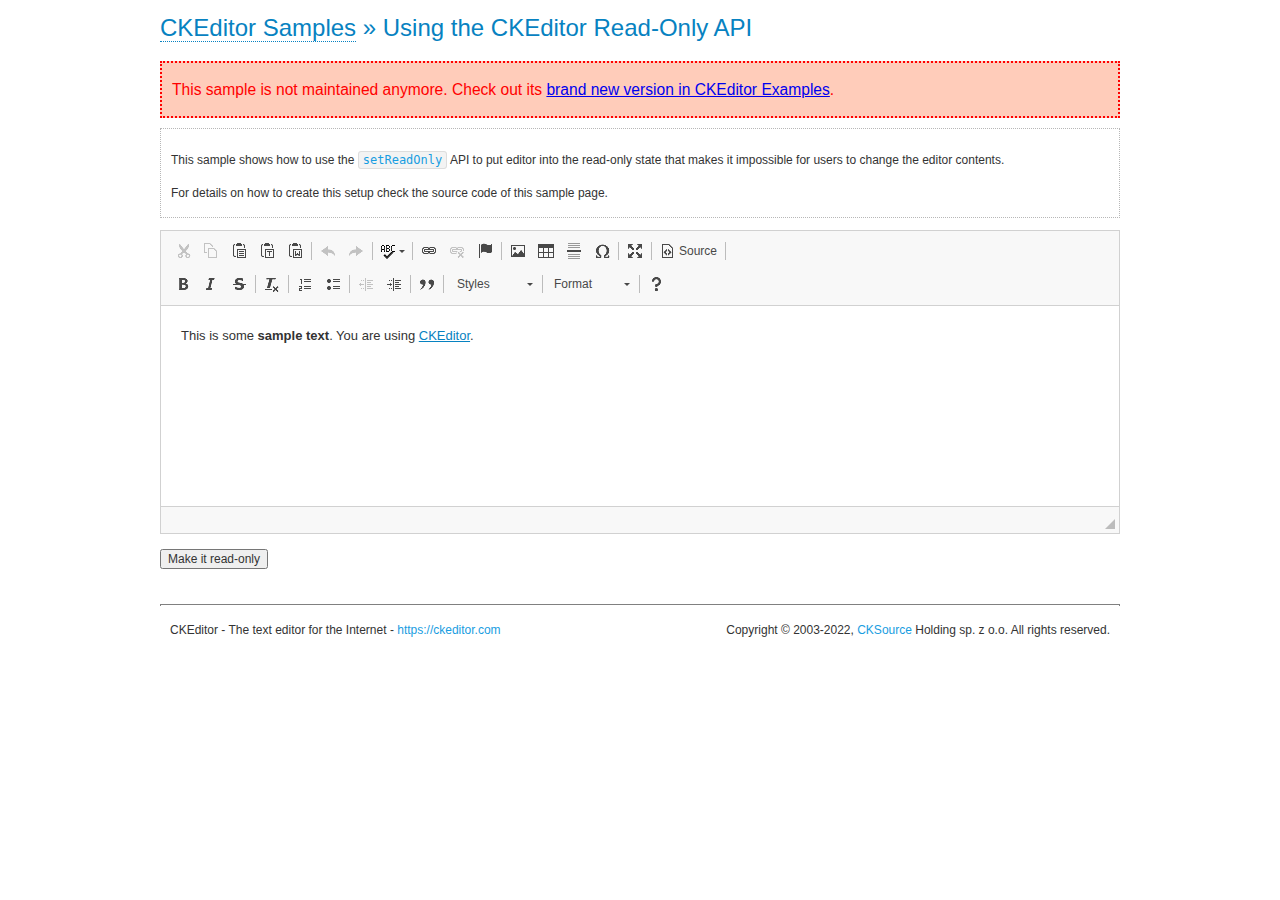
<file: src/main/webapp/resources/ckeditor/samples/old/readonly.html>
<!DOCTYPE html>
<!--
Copyright (c) 2003-2022, CKSource Holding sp. z o.o. All rights reserved.
For licensing, see LICENSE.md or https://ckeditor.com/legal/ckeditor-oss-license
-->
<html lang="en">
<head>
	<meta charset="utf-8">
	<title>Using the CKEditor Read-Only API &mdash; CKEditor Sample</title>
	<script src="../../ckeditor.js"></script>
	<link rel="stylesheet" href="sample.css">
	<meta name="description" content="Try the latest sample of CKEditor 4 and learn more about customizing your WYSIWYG editor with endless possibilities.">
	<script>

		var editor;

		// The instanceReady event is fired, when an instance of CKEditor has finished
		// its initialization.
		CKEDITOR.on( 'instanceReady', function( ev ) {
			editor = ev.editor;

			// Show this "on" button.
			document.getElementById( 'readOnlyOn' ).style.display = '';

			// Event fired when the readOnly property changes.
			editor.on( 'readOnly', function() {
				document.getElementById( 'readOnlyOn' ).style.display = this.readOnly ? 'none' : '';
				document.getElementById( 'readOnlyOff' ).style.display = this.readOnly ? '' : 'none';
			});
		});

		function toggleReadOnly( isReadOnly ) {
			// Change the read-only state of the editor.
			// https://ckeditor.com/docs/ckeditor4/latest/api/CKEDITOR_editor.html#method-setReadOnly
			editor.setReadOnly( isReadOnly );
		}

	</script>
</head>
<body>
	<h1 class="samples">
		<a href="index.html">CKEditor Samples</a> &raquo; Using the CKEditor Read-Only API
	</h1>
	<div class="warning deprecated">
		This sample is not maintained anymore. Check out its <a href="https://ckeditor.com/docs/ckeditor4/latest/examples/readonly.html">brand new version in CKEditor Examples</a>.
	</div>
	<div class="description">
		<p>
			This sample shows how to use the
			<code><a class="samples" href="https://ckeditor.com/docs/ckeditor4/latest/api/CKEDITOR_editor.html#method-setReadOnly">setReadOnly</a></code>
			API to put editor into the read-only state that makes it impossible for users to change the editor contents.
		</p>
		<p>
			For details on how to create this setup check the source code of this sample page.
		</p>
	</div>
	<form action="sample_posteddata.php" method="post">
		<p>
			<textarea class="ckeditor" id="editor1" name="editor1" cols="100" rows="10">&lt;p&gt;This is some &lt;strong&gt;sample text&lt;/strong&gt;. You are using &lt;a href="https://ckeditor.com/"&gt;CKEditor&lt;/a&gt;.&lt;/p&gt;</textarea>
		</p>
		<p>
			<input id="readOnlyOn" onclick="toggleReadOnly();" type="button" value="Make it read-only" style="display:none">
			<input id="readOnlyOff" onclick="toggleReadOnly( false );" type="button" value="Make it editable again" style="display:none">
		</p>
	</form>
	<div id="footer">
		<hr>
		<p>
			CKEditor - The text editor for the Internet - <a class="samples" href="https://ckeditor.com/">https://ckeditor.com</a>
		</p>
		<p id="copy">
			Copyright &copy; 2003-2022, <a class="samples" href="https://cksource.com/">CKSource</a> Holding sp. z o.o. All rights reserved.
		</p>
	</div>
</body>
</html>
</file>
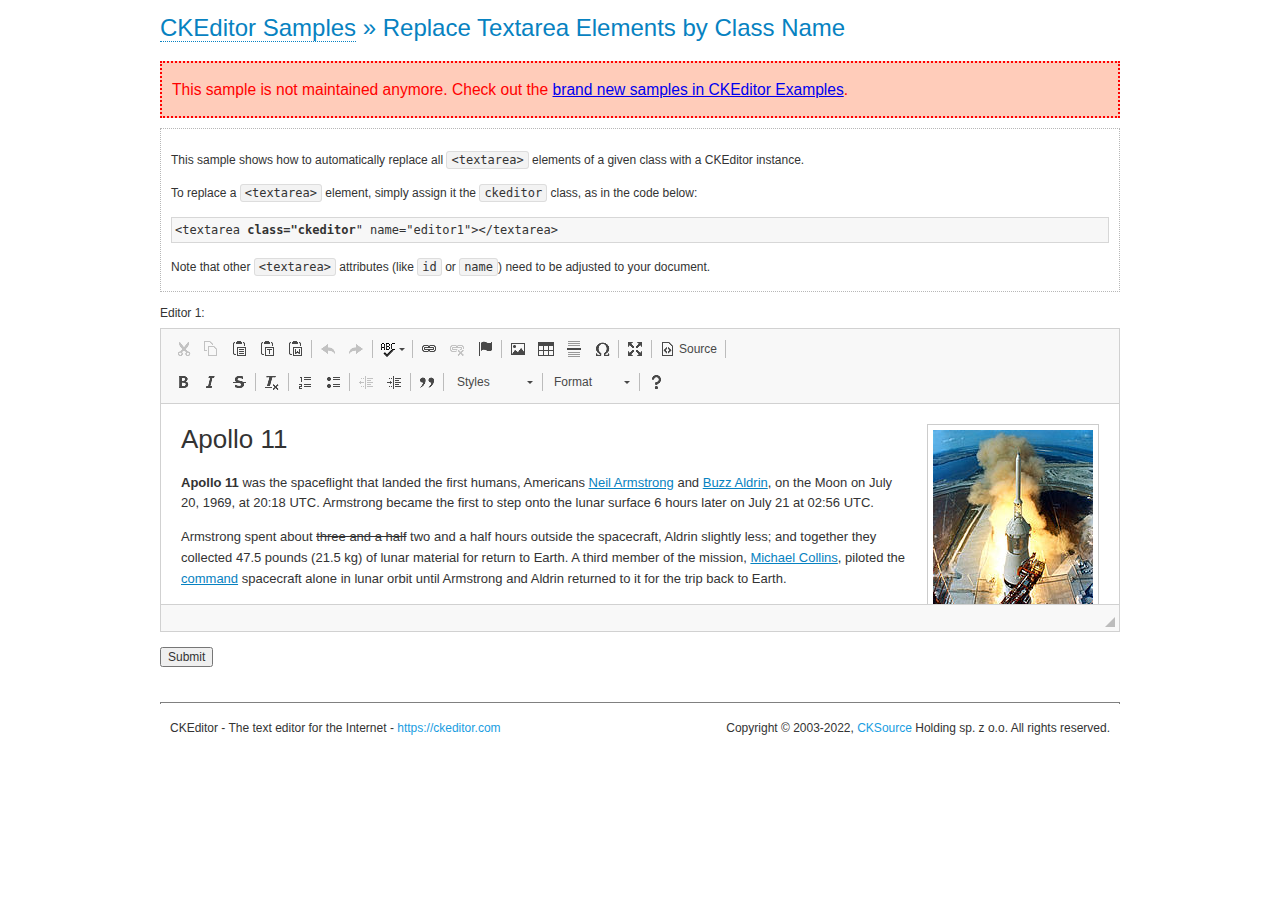
<file: src/main/webapp/resources/ckeditor/samples/old/replacebyclass.html>
<!DOCTYPE html>
<!--
Copyright (c) 2003-2022, CKSource Holding sp. z o.o. All rights reserved.
For licensing, see LICENSE.md or https://ckeditor.com/legal/ckeditor-oss-license
-->
<html lang="en">
<head>
	<meta charset="utf-8">
	<title>Replace Textareas by Class Name &mdash; CKEditor Sample</title>
	<script src="../../ckeditor.js"></script>
	<link rel="stylesheet" href="sample.css">
	<meta name="description" content="Try the latest sample of CKEditor 4 and learn more about customizing your WYSIWYG editor with endless possibilities.">
</head>
<body>
	<h1 class="samples">
		<a href="index.html">CKEditor Samples</a> &raquo; Replace Textarea Elements by Class Name
	</h1>
	<div class="warning deprecated">
		This sample is not maintained anymore. Check out the <a href="https://ckeditor.com/docs/ckeditor4/latest/examples/index.html">brand new samples in CKEditor Examples</a>.
	</div>
	<div class="description">
		<p>
			This sample shows how to automatically replace all <code>&lt;textarea&gt;</code> elements
			of a given class with a CKEditor instance.
		</p>
		<p>
			To replace a <code>&lt;textarea&gt;</code> element, simply assign it the <code>ckeditor</code>
			class, as in the code below:
		</p>
<pre class="samples">
&lt;textarea <strong>class="ckeditor</strong>" name="editor1"&gt;&lt;/textarea&gt;
</pre>
		<p>
			Note that other <code>&lt;textarea&gt;</code> attributes (like <code>id</code> or <code>name</code>) need to be adjusted to your document.
		</p>
	</div>
	<form action="sample_posteddata.php" method="post">
		<p>
			<label for="editor1">
				Editor 1:
			</label>
			<textarea class="ckeditor" cols="80" id="editor1" name="editor1" rows="10">
				&lt;h1&gt;&lt;img alt=&quot;Saturn V carrying Apollo 11&quot; class=&quot;right&quot; src=&quot;assets/sample.jpg&quot;/&gt; Apollo 11&lt;/h1&gt; &lt;p&gt;&lt;b&gt;Apollo 11&lt;/b&gt; was the spaceflight that landed the first humans, Americans &lt;a href=&quot;http://en.wikipedia.org/wiki/Neil_Armstrong&quot; title=&quot;Neil Armstrong&quot;&gt;Neil Armstrong&lt;/a&gt; and &lt;a href=&quot;http://en.wikipedia.org/wiki/Buzz_Aldrin&quot; title=&quot;Buzz Aldrin&quot;&gt;Buzz Aldrin&lt;/a&gt;, on the Moon on July 20, 1969, at 20:18 UTC. Armstrong became the first to step onto the lunar surface 6 hours later on July 21 at 02:56 UTC.&lt;/p&gt; &lt;p&gt;Armstrong spent about &lt;s&gt;three and a half&lt;/s&gt; two and a half hours outside the spacecraft, Aldrin slightly less; and together they collected 47.5 pounds (21.5&amp;nbsp;kg) of lunar material for return to Earth. A third member of the mission, &lt;a href=&quot;http://en.wikipedia.org/wiki/Michael_Collins_(astronaut)&quot; title=&quot;Michael Collins (astronaut)&quot;&gt;Michael Collins&lt;/a&gt;, piloted the &lt;a href=&quot;http://en.wikipedia.org/wiki/Apollo_Command/Service_Module&quot; title=&quot;Apollo Command/Service Module&quot;&gt;command&lt;/a&gt; spacecraft alone in lunar orbit until Armstrong and Aldrin returned to it for the trip back to Earth.&lt;/p&gt; &lt;h2&gt;Broadcasting and &lt;em&gt;quotes&lt;/em&gt; &lt;a id=&quot;quotes&quot; name=&quot;quotes&quot;&gt;&lt;/a&gt;&lt;/h2&gt; &lt;p&gt;Broadcast on live TV to a world-wide audience, Armstrong stepped onto the lunar surface and described the event as:&lt;/p&gt; &lt;blockquote&gt;&lt;p&gt;One small step for [a] man, one giant leap for mankind.&lt;/p&gt;&lt;/blockquote&gt; &lt;p&gt;Apollo 11 effectively ended the &lt;a href=&quot;http://en.wikipedia.org/wiki/Space_Race&quot; title=&quot;Space Race&quot;&gt;Space Race&lt;/a&gt; and fulfilled a national goal proposed in 1961 by the late U.S. President &lt;a href=&quot;http://en.wikipedia.org/wiki/John_F._Kennedy&quot; title=&quot;John F. Kennedy&quot;&gt;John F. Kennedy&lt;/a&gt; in a speech before the United States Congress:&lt;/p&gt; &lt;blockquote&gt;&lt;p&gt;[...] before this decade is out, of landing a man on the Moon and returning him safely to the Earth.&lt;/p&gt;&lt;/blockquote&gt; &lt;h2&gt;Technical details &lt;a id=&quot;tech-details&quot; name=&quot;tech-details&quot;&gt;&lt;/a&gt;&lt;/h2&gt; &lt;table align=&quot;right&quot; border=&quot;1&quot; bordercolor=&quot;#ccc&quot; cellpadding=&quot;5&quot; cellspacing=&quot;0&quot; style=&quot;border-collapse:collapse;margin:10px 0 10px 15px;&quot;&gt; &lt;caption&gt;&lt;strong&gt;Mission crew&lt;/strong&gt;&lt;/caption&gt; &lt;thead&gt; &lt;tr&gt; &lt;th scope=&quot;col&quot;&gt;Position&lt;/th&gt; &lt;th scope=&quot;col&quot;&gt;Astronaut&lt;/th&gt; &lt;/tr&gt; &lt;/thead&gt; &lt;tbody&gt; &lt;tr&gt; &lt;td&gt;Commander&lt;/td&gt; &lt;td&gt;Neil A. Armstrong&lt;/td&gt; &lt;/tr&gt; &lt;tr&gt; &lt;td&gt;Command Module Pilot&lt;/td&gt; &lt;td&gt;Michael Collins&lt;/td&gt; &lt;/tr&gt; &lt;tr&gt; &lt;td&gt;Lunar Module Pilot&lt;/td&gt; &lt;td&gt;Edwin &amp;quot;Buzz&amp;quot; E. Aldrin, Jr.&lt;/td&gt; &lt;/tr&gt; &lt;/tbody&gt; &lt;/table&gt; &lt;p&gt;Launched by a &lt;strong&gt;Saturn V&lt;/strong&gt; rocket from &lt;a href=&quot;http://en.wikipedia.org/wiki/Kennedy_Space_Center&quot; title=&quot;Kennedy Space Center&quot;&gt;Kennedy Space Center&lt;/a&gt; in Merritt Island, Florida on July 16, Apollo 11 was the fifth manned mission of &lt;a href=&quot;http://en.wikipedia.org/wiki/NASA&quot; title=&quot;NASA&quot;&gt;NASA&lt;/a&gt;&amp;#39;s Apollo program. The Apollo spacecraft had three parts:&lt;/p&gt; &lt;ol&gt; &lt;li&gt;&lt;strong&gt;Command Module&lt;/strong&gt; with a cabin for the three astronauts which was the only part which landed back on Earth&lt;/li&gt; &lt;li&gt;&lt;strong&gt;Service Module&lt;/strong&gt; which supported the Command Module with propulsion, electrical power, oxygen and water&lt;/li&gt; &lt;li&gt;&lt;strong&gt;Lunar Module&lt;/strong&gt; for landing on the Moon.&lt;/li&gt; &lt;/ol&gt; &lt;p&gt;After being sent to the Moon by the Saturn V&amp;#39;s upper stage, the astronauts separated the spacecraft from it and travelled for three days until they entered into lunar orbit. Armstrong and Aldrin then moved into the Lunar Module and landed in the &lt;a href=&quot;http://en.wikipedia.org/wiki/Mare_Tranquillitatis&quot; title=&quot;Mare Tranquillitatis&quot;&gt;Sea of Tranquility&lt;/a&gt;. They stayed a total of about 21 and a half hours on the lunar surface. After lifting off in the upper part of the Lunar Module and rejoining Collins in the Command Module, they returned to Earth and landed in the &lt;a href=&quot;http://en.wikipedia.org/wiki/Pacific_Ocean&quot; title=&quot;Pacific Ocean&quot;&gt;Pacific Ocean&lt;/a&gt; on July 24.&lt;/p&gt; &lt;hr/&gt; &lt;p style=&quot;text-align: right;&quot;&gt;&lt;small&gt;Source: &lt;a href=&quot;http://en.wikipedia.org/wiki/Apollo_11&quot;&gt;Wikipedia.org&lt;/a&gt;&lt;/small&gt;&lt;/p&gt;
			</textarea>
		</p>
		<p>
			<input type="submit" value="Submit">
		</p>
	</form>
	<div id="footer">
		<hr>
		<p>
			CKEditor - The text editor for the Internet - <a class="samples" href="https://ckeditor.com/">https://ckeditor.com</a>
		</p>
		<p id="copy">
			Copyright &copy; 2003-2022, <a class="samples" href="https://cksource.com/">CKSource</a> Holding sp. z o.o. All rights reserved.
		</p>
	</div>
</body>
</html>
</file>
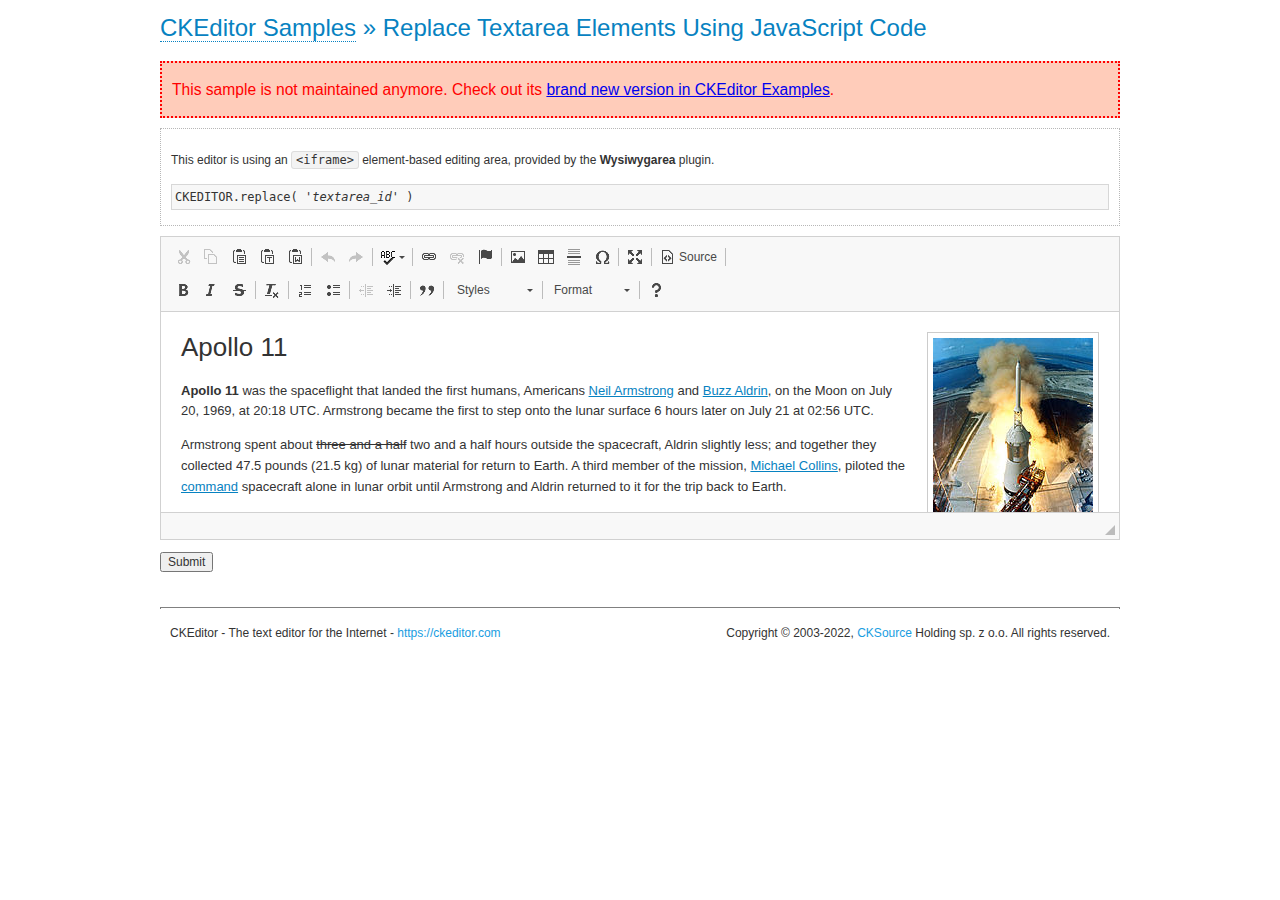
<file: src/main/webapp/resources/ckeditor/samples/old/replacebycode.html>
<!DOCTYPE html>
<!--
Copyright (c) 2003-2022, CKSource Holding sp. z o.o. All rights reserved.
For licensing, see LICENSE.md or https://ckeditor.com/legal/ckeditor-oss-license
-->
<html lang="en">
<head>
	<meta charset="utf-8">
	<title>Replace Textarea by Code &mdash; CKEditor Sample</title>
	<script src="../../ckeditor.js"></script>
	<link href="sample.css" rel="stylesheet">
	<meta name="description" content="Try the latest sample of CKEditor 4 and learn more about customizing your WYSIWYG editor with endless possibilities.">
</head>
<body>
	<h1 class="samples">
		<a href="index.html">CKEditor Samples</a> &raquo; Replace Textarea Elements Using JavaScript Code
	</h1>
	<div class="warning deprecated">
		This sample is not maintained anymore. Check out its <a href="https://ckeditor.com/docs/ckeditor4/latest/examples/classic.html">brand new version in CKEditor Examples</a>.
	</div>
	<form action="sample_posteddata.php" method="post">
		<div class="description">
			<p>
				This editor is using an <code>&lt;iframe&gt;</code> element-based editing area, provided by the <strong>Wysiwygarea</strong> plugin.
			</p>
<pre class="samples">
CKEDITOR.replace( '<em>textarea_id</em>' )
</pre>
		</div>
		<textarea cols="80" id="editor1" name="editor1" rows="10">
			&lt;h1&gt;&lt;img alt=&quot;Saturn V carrying Apollo 11&quot; class=&quot;right&quot; src=&quot;assets/sample.jpg&quot;/&gt; Apollo 11&lt;/h1&gt; &lt;p&gt;&lt;b&gt;Apollo 11&lt;/b&gt; was the spaceflight that landed the first humans, Americans &lt;a href=&quot;http://en.wikipedia.org/wiki/Neil_Armstrong&quot; title=&quot;Neil Armstrong&quot;&gt;Neil Armstrong&lt;/a&gt; and &lt;a href=&quot;http://en.wikipedia.org/wiki/Buzz_Aldrin&quot; title=&quot;Buzz Aldrin&quot;&gt;Buzz Aldrin&lt;/a&gt;, on the Moon on July 20, 1969, at 20:18 UTC. Armstrong became the first to step onto the lunar surface 6 hours later on July 21 at 02:56 UTC.&lt;/p&gt; &lt;p&gt;Armstrong spent about &lt;s&gt;three and a half&lt;/s&gt; two and a half hours outside the spacecraft, Aldrin slightly less; and together they collected 47.5 pounds (21.5&amp;nbsp;kg) of lunar material for return to Earth. A third member of the mission, &lt;a href=&quot;http://en.wikipedia.org/wiki/Michael_Collins_(astronaut)&quot; title=&quot;Michael Collins (astronaut)&quot;&gt;Michael Collins&lt;/a&gt;, piloted the &lt;a href=&quot;http://en.wikipedia.org/wiki/Apollo_Command/Service_Module&quot; title=&quot;Apollo Command/Service Module&quot;&gt;command&lt;/a&gt; spacecraft alone in lunar orbit until Armstrong and Aldrin returned to it for the trip back to Earth.&lt;/p&gt; &lt;h2&gt;Broadcasting and &lt;em&gt;quotes&lt;/em&gt; &lt;a id=&quot;quotes&quot; name=&quot;quotes&quot;&gt;&lt;/a&gt;&lt;/h2&gt; &lt;p&gt;Broadcast on live TV to a world-wide audience, Armstrong stepped onto the lunar surface and described the event as:&lt;/p&gt; &lt;blockquote&gt;&lt;p&gt;One small step for [a] man, one giant leap for mankind.&lt;/p&gt;&lt;/blockquote&gt; &lt;p&gt;Apollo 11 effectively ended the &lt;a href=&quot;http://en.wikipedia.org/wiki/Space_Race&quot; title=&quot;Space Race&quot;&gt;Space Race&lt;/a&gt; and fulfilled a national goal proposed in 1961 by the late U.S. President &lt;a href=&quot;http://en.wikipedia.org/wiki/John_F._Kennedy&quot; title=&quot;John F. Kennedy&quot;&gt;John F. Kennedy&lt;/a&gt; in a speech before the United States Congress:&lt;/p&gt; &lt;blockquote&gt;&lt;p&gt;[...] before this decade is out, of landing a man on the Moon and returning him safely to the Earth.&lt;/p&gt;&lt;/blockquote&gt; &lt;h2&gt;Technical details &lt;a id=&quot;tech-details&quot; name=&quot;tech-details&quot;&gt;&lt;/a&gt;&lt;/h2&gt; &lt;table align=&quot;right&quot; border=&quot;1&quot; bordercolor=&quot;#ccc&quot; cellpadding=&quot;5&quot; cellspacing=&quot;0&quot; style=&quot;border-collapse:collapse;margin:10px 0 10px 15px;&quot;&gt; &lt;caption&gt;&lt;strong&gt;Mission crew&lt;/strong&gt;&lt;/caption&gt; &lt;thead&gt; &lt;tr&gt; &lt;th scope=&quot;col&quot;&gt;Position&lt;/th&gt; &lt;th scope=&quot;col&quot;&gt;Astronaut&lt;/th&gt; &lt;/tr&gt; &lt;/thead&gt; &lt;tbody&gt; &lt;tr&gt; &lt;td&gt;Commander&lt;/td&gt; &lt;td&gt;Neil A. Armstrong&lt;/td&gt; &lt;/tr&gt; &lt;tr&gt; &lt;td&gt;Command Module Pilot&lt;/td&gt; &lt;td&gt;Michael Collins&lt;/td&gt; &lt;/tr&gt; &lt;tr&gt; &lt;td&gt;Lunar Module Pilot&lt;/td&gt; &lt;td&gt;Edwin &amp;quot;Buzz&amp;quot; E. Aldrin, Jr.&lt;/td&gt; &lt;/tr&gt; &lt;/tbody&gt; &lt;/table&gt; &lt;p&gt;Launched by a &lt;strong&gt;Saturn V&lt;/strong&gt; rocket from &lt;a href=&quot;http://en.wikipedia.org/wiki/Kennedy_Space_Center&quot; title=&quot;Kennedy Space Center&quot;&gt;Kennedy Space Center&lt;/a&gt; in Merritt Island, Florida on July 16, Apollo 11 was the fifth manned mission of &lt;a href=&quot;http://en.wikipedia.org/wiki/NASA&quot; title=&quot;NASA&quot;&gt;NASA&lt;/a&gt;&amp;#39;s Apollo program. The Apollo spacecraft had three parts:&lt;/p&gt; &lt;ol&gt; &lt;li&gt;&lt;strong&gt;Command Module&lt;/strong&gt; with a cabin for the three astronauts which was the only part which landed back on Earth&lt;/li&gt; &lt;li&gt;&lt;strong&gt;Service Module&lt;/strong&gt; which supported the Command Module with propulsion, electrical power, oxygen and water&lt;/li&gt; &lt;li&gt;&lt;strong&gt;Lunar Module&lt;/strong&gt; for landing on the Moon.&lt;/li&gt; &lt;/ol&gt; &lt;p&gt;After being sent to the Moon by the Saturn V&amp;#39;s upper stage, the astronauts separated the spacecraft from it and travelled for three days until they entered into lunar orbit. Armstrong and Aldrin then moved into the Lunar Module and landed in the &lt;a href=&quot;http://en.wikipedia.org/wiki/Mare_Tranquillitatis&quot; title=&quot;Mare Tranquillitatis&quot;&gt;Sea of Tranquility&lt;/a&gt;. They stayed a total of about 21 and a half hours on the lunar surface. After lifting off in the upper part of the Lunar Module and rejoining Collins in the Command Module, they returned to Earth and landed in the &lt;a href=&quot;http://en.wikipedia.org/wiki/Pacific_Ocean&quot; title=&quot;Pacific Ocean&quot;&gt;Pacific Ocean&lt;/a&gt; on July 24.&lt;/p&gt; &lt;hr/&gt; &lt;p style=&quot;text-align: right;&quot;&gt;&lt;small&gt;Source: &lt;a href=&quot;http://en.wikipedia.org/wiki/Apollo_11&quot;&gt;Wikipedia.org&lt;/a&gt;&lt;/small&gt;&lt;/p&gt;
		</textarea>
		<script>

			// This call can be placed at any point after the
			// <textarea>, or inside a <head><script> in a
			// window.onload event handler.

			// Replace the <textarea id="editor"> with an CKEditor
			// instance, using default configurations.

			CKEDITOR.replace( 'editor1' );

		</script>
		<p>
			<input type="submit" value="Submit">
		</p>
	</form>
	<div id="footer">
		<hr>
		<p>
			CKEditor - The text editor for the Internet - <a class="samples" href="https://ckeditor.com/">https://ckeditor.com</a>
		</p>
		<p id="copy">
			Copyright &copy; 2003-2022, <a class="samples" href="https://cksource.com/">CKSource</a> Holding sp. z o.o. All rights reserved.
		</p>
	</div>
</body>
</html>
</file>
<file: src/main/webapp/resources/ckeditor/samples/css/samples.css>
/**
 * @license Copyright (c) 2003-2022, CKSource Holding sp. z o.o. All rights reserved.
 * For licensing, see LICENSE.md or https://ckeditor.com/legal/ckeditor-oss-license
 */
@media (max-width: 900px) {
  .global-is-mobile-hidden {
    display: none !important;
  }
}
article,
aside,
details,
figcaption,
figure,
footer,
header,
hgroup,
main,
menu,
nav,
section {
  display: block;
}
body,
html {
  margin: 0;
  padding: 0;
  font: 16px / 1.8 Arial, 'Helvetica Neue', Helvetica, sans-serif;
  font-weight: 300;
  color: #575757;
}
.grid-width-10 {
  width: 10%;
}
.grid-width-20 {
  width: 20%;
}
.grid-width-30 {
  width: 30%;
}
.grid-width-40 {
  width: 40%;
}
.grid-width-50 {
  width: 50%;
}
.grid-width-60 {
  width: 60%;
}
.grid-width-70 {
  width: 70%;
}
.grid-width-80 {
  width: 80%;
}
.grid-width-90 {
  width: 90%;
}
.grid-width-100 {
  width: 100%;
}
@media (max-width: 900px) {
  .grid-width-10,
  .grid-width-20,
  .grid-width-30,
  .grid-width-40,
  .grid-width-50,
  .grid-width-60,
  .grid-width-70,
  .grid-width-80,
  .grid-width-90,
  .grid-width-100 {
    width: 100%;
  }
}
*[class*="grid-width"] {
  -webkit-box-sizing: border-box;
  -moz-box-sizing: border-box;
  box-sizing: border-box;
  padding-left: 4%;
  padding-right: 4%;
  float: left;
}
*[class*="grid-width"]:after,
.grid-container:after,
*[class*="grid-width"]:before,
.grid-container:before {
  content: '';
  display: block;
  overflow: hidden;
  visibility: hidden;
  font-size: 0;
  line-height: 0;
  width: 0;
  height: 0;
}
*[class*="grid-width"]:after,
.grid-container:after {
  clear: both;
}
.grid-container {
  -webkit-box-sizing: border-box;
  -moz-box-sizing: border-box;
  box-sizing: border-box;
  margin-left: auto;
  margin-right: auto;
}
.grid-container-nested *[class*="grid-width"]:first-child {
  padding-left: 0;
}
.grid-container-nested *[class*="grid-width"]:last-child {
  padding-right: 0;
}
@media (max-width: 900px) {
  .grid-container-nested *[class*="grid-width"]:first-child {
    padding-left: 4%;
  }
  .grid-container-nested *[class*="grid-width"]:last-child {
    padding-right: 4%;
  }
}
.header-a {
  min-height: 140px;
  overflow: hidden;
}
.header-a .header-a-logo {
  margin: 40px 0 0;
}
@media (max-width: 900px) {
  .header-a .header-a-logo {
    text-align: center;
  }
}
.header-a .header-a-logo img {
  border: transparent;
}
.navigation-a {
  height: 30px;
  background: #3D3D3D;
  position: absolute;
  left: 0;
  right: 0;
  top: 0;
  padding: 0;
  overflow: hidden;
}
@media (max-width: 900px) {
  .navigation-a {
    text-align: center;
  }
}
.navigation-a ul {
  list-style: none;
  margin: 0;
  overflow: hidden;
}
.navigation-a ul li,
.navigation-a ul li a {
  display: inline-block;
}
@media (max-width: 900px) {
  .navigation-a ul {
    width: auto;
    text-overflow: ellipsis;
    white-space: nowrap;
    display: inline-block;
    float: none;
  }
  .navigation-a ul:before,
  .navigation-a ul:after {
    display: none;
  }
}
.navigation-a ul.navigation-a-left {
  text-align: left;
}
@media (max-width: 900px) {
  .navigation-a ul.navigation-a-left {
    padding-right: 0;
  }
}
.navigation-a ul.navigation-a-right {
  text-align: right;
}
@media (max-width: 900px) {
  .navigation-a ul.navigation-a-right {
    padding-left: 23px;
  }
}
.navigation-a ul li + li {
  margin-left: 23px;
}
.navigation-a ul li a {
  font-size: 10px;
  font-size: 0.625rem;
  line-height: 18px;
  line-height: 1.13rem;
  line-height: 30px;
  float: left;
  color: #ddd;
  font-weight: bold;
  text-decoration: none;
  text-transform: uppercase;
}
.navigation-a ul li a:hover {
  cursor: pointer;
  color: #fff;
}
.icon-navigation-a-github:before,
.icon-navigation-a-github:after {
  background-image: url("[data-uri]");
}
.navigation-b {
  text-align: right;
  margin: 52px 0 0;
  overflow: visible;
}
@media (max-width: 900px) {
  .navigation-b {
    text-align: center;
    margin-top: 20px;
    padding: 0;
  }
}
.navigation-b ul {
  padding: 0;
  list-style: none;
  margin: 0;
  overflow: visible;
}
.navigation-b ul li,
.navigation-b ul li a {
  display: inline-block;
}
@media (max-width: 900px) {
  .navigation-b ul {
    display: table;
    width: 100%;
    padding-bottom: 1.5em;
  }
}
@media (max-width: 900px) {
  .navigation-b ul li {
    display: table-row;
  }
}
.navigation-b ul li + li {
  margin-left: 20px;
}
@media (max-width: 900px) {
  .navigation-b ul li + li {
    margin-left: 0;
  }
}
.navigation-b ul li a {
  -webkit-box-sizing: border-box;
  -moz-box-sizing: border-box;
  box-sizing: border-box;
  text-transform: uppercase;
  text-decoration: none;
  outline: none;
}
@media (max-width: 900px) {
  .navigation-b ul li a {
    width: 100%;
    -webkit-border-radius: 0;
    -webkit-background-clip: padding-box;
    -moz-border-radius: 0;
    -moz-background-clip: padding;
    border-radius: 0;
    background-clip: padding-box;
  }
}
.footer-a {
  font-size: 13px;
  font-size: 0.8125rem;
  line-height: 23.4px;
  line-height: 1.46rem;
  padding-top: 2.25em;
  padding-bottom: 2.25em;
  overflow: hidden;
  color: #8a8a8a;
}
.footer-a a {
  color: #0287D0;
  text-decoration: none;
  border-bottom: 1px dotted #0287D0;
}
.footer-a a:hover {
  color: #0277b7;
}
.footer-a p {
  margin: 0;
  display: inline-block;
  text-align: center;
}
.content {
  font-size: 14px;
  font-size: 0.875rem;
  line-height: 25.2px;
  line-height: 1.57rem;
  overflow: hidden;
  padding-top: 1.5em;
  padding-bottom: 1.5em;
}
.content p {
  margin: 0.75em 0;
}
.content ul,
.content ol,
.content pre,
.content blockquote,
.content textarea:not([class^="cke"]),
.content .cke {
  margin: 1.875em 0;
}
.content code,
.content kbd {
  -webkit-border-radius: 3px;
  -webkit-background-clip: padding-box;
  -moz-border-radius: 3px;
  -moz-background-clip: padding;
  border-radius: 3px;
  background-clip: padding-box;
  padding: 3px 4px;
}
.content pre,
.content code,
.content kbd,
.content blockquote {
  background: #f5f5f5;
}
.content blockquote,
.content pre {
  background: none;
  border-left: 4px solid #0287D0;
  padding: 1.5em 2.25em;
}
.content p a,
.content ul a,
.content ol a,
.content blockquote a,
.content h1 a,
.content h2 a,
.content h3 a,
.content h4 a,
.content h5 a {
  color: #0287D0;
  text-decoration: none;
  border-bottom: 1px dotted #0287D0;
}
.content p a:hover,
.content ul a:hover,
.content ol a:hover,
.content blockquote a:hover,
.content h1 a:hover,
.content h2 a:hover,
.content h3 a:hover,
.content h4 a:hover,
.content h5 a:hover {
  color: #0277b7;
}
.content h1,
.content h2,
.content h3,
.content h4,
.content h5 {
  color: #000;
  font-weight: 100;
}
.content h1 code,
.content h2 code,
.content h3 code,
.content h4 code,
.content h5 code,
.content h1 kbd,
.content h2 kbd,
.content h3 kbd,
.content h4 kbd,
.content h5 kbd {
  font-size: inherit;
}
.content h1 a.content-heading-anchor,
.content h2 a.content-heading-anchor,
.content h3 a.content-heading-anchor,
.content h4 a.content-heading-anchor,
.content h5 a.content-heading-anchor {
  font-weight: 100;
  vertical-align: middle;
  opacity: 0;
  border: 0;
}
.content h1:hover a.content-heading-anchor,
.content h2:hover a.content-heading-anchor,
.content h3:hover a.content-heading-anchor,
.content h4:hover a.content-heading-anchor,
.content h5:hover a.content-heading-anchor {
  opacity: 1;
}
.content h1:target a,
.content h2:target a,
.content h3:target a,
.content h4:target a,
.content h5:target a {
  -webkit-animation: targetLinkOpacity 0.5s linear alternate;
  -moz-animation: targetLinkOpacity 0.5s linear alternate;
  -o-animation: targetLinkOpacity 0.5s linear alternate;
  animation: targetLinkOpacity 0.5s linear alternate;
  opacity: 1;
}
.content input,
.content select,
.content textarea:not([class^="cke"]) {
  -webkit-border-radius: 3px;
  -webkit-background-clip: padding-box;
  -moz-border-radius: 3px;
  -moz-background-clip: padding;
  border-radius: 3px;
  background-clip: padding-box;
  -webkit-box-shadow: inset 0 1px 1px rgba(0, 0, 0, 0.08);
  -moz-box-shadow: inset 0 1px 1px rgba(0, 0, 0, 0.08);
  box-shadow: inset 0 1px 1px rgba(0, 0, 0, 0.08);
  font: inherit;
  color: inherit;
  border: 1px solid #D9D9D9;
  padding: .2em .5em;
}
.content input:focus,
.content select:focus,
.content textarea:not([class^="cke"]):focus {
  border-color: #66afe9;
  outline: 0;
  -webkit-box-shadow: inset 0 1px 1px rgba(0, 0, 0, 0.08), 0 0 8px #93c6ef;
  -moz-box-shadow: inset 0 1px 1px rgba(0, 0, 0, 0.08), 0 0 8px #93c6ef;
  box-shadow: inset 0 1px 1px rgba(0, 0, 0, 0.08), 0 0 8px #93c6ef;
}
.content abbr {
  border-bottom: 1px dotted #666;
  cursor: pointer;
}
.content blockquote {
  font-style: italic;
  font-family: Georgia, Times, "Times New Roman", serif;
  font-size: 16px;
  font-size: 1rem;
  line-height: 28.8px;
  line-height: 1.8rem;
}
.content em {
  font-style: italic;
}
.content h1 {
  font-size: 36px;
  font-size: 2.25rem;
  line-height: 64.8px;
  line-height: 4.05rem;
  margin: 1.125em 0 0;
}
.content h2 {
  font-size: 27.2px;
  font-size: 1.7rem;
  line-height: 48.96px;
  line-height: 3.06rem;
  margin: 0.9em 0 0;
}
.content h3 {
  font-size: 24px;
  font-size: 1.5rem;
  line-height: 43.2px;
  line-height: 2.7rem;
  font-weight: 500;
  margin: 0.75em 0 0;
}
.content h4 {
  font-size: 19.2px;
  font-size: 1.2rem;
  line-height: 34.56px;
  line-height: 2.16rem;
  font-weight: 500;
  margin: 0.75em 0 0;
}
.content h5 {
  font-size: 17.6px;
  font-size: 1.1rem;
  line-height: 31.68px;
  line-height: 1.98rem;
  font-weight: 500;
  margin: 0.75em 0 0;
}
.content hr {
  border: 0;
  border-top: 4px solid #D9D9D9;
  margin: 1.5em 0;
}
.content input[type="text"] {
  height: 1.8em;
  line-height: 1.8em;
}
.content input[type="button"] {
  -webkit-appearance: button;
  -moz-appearance: button;
  appearance: button;
}
.content kbd {
  font-size: 12px;
  font-size: 0.75rem;
  line-height: 21.6px;
  line-height: 1.35rem;
  font-family: Arial, 'Helvetica Neue', Helvetica, sans-serif;
  padding: 2px 6px;
  -webkit-box-shadow: 0 0 4px #fff inset, 0 2px 0 #D9D9D9;
  -moz-box-shadow: 0 0 4px #fff inset, 0 2px 0 #D9D9D9;
  box-shadow: 0 0 4px #fff inset, 0 2px 0 #D9D9D9;
}
.content p img {
  vertical-align: middle;
}
.content p pre {
  padding: 1.5em;
}
.content pre {
  padding: 0;
  border: 0;
  tab-size: 4;
  -o-tab-size: 4;
  -moz-tab-size: 4;
}
.content pre,
.content code {
  font-size: 11.89px;
  font-size: 0.743rem;
  line-height: 21.4px;
  line-height: 1.34rem;
  font-family: Consolas, Menlo, Monaco, Lucida Console, Liberation Mono, DejaVu Sans Mono, Bitstream Vera Sans Mono, Courier New, monospace, serif;
}
.content pre a,
.content code a {
  border: 0;
}
.content pre code {
  padding: 0.75em;
  display: block;
}
.content strong {
  color: #000;
}
.content ul ul,
.content ol ul,
.content ul ol,
.content ol ol {
  margin: 0.75em 0;
}
.content ul li,
.content ol li {
  font-size: 14px;
  font-size: 0.875rem;
  line-height: 30.24px;
  line-height: 1.89rem;
}
.content textarea:not([class^="cke"]) {
  width: 100%;
}
.content div.todo {
  border: 2px dotted #444;
  padding: 10px;
  margin: 60px 0 10px 0;
  /* Remove me some day */
}
.content div.todo:before {
  content: "TODO";
  font-weight: bold;
}
body a.button-a,
body button.button-a,
body input.button-a {
  -webkit-border-radius: 3px;
  -webkit-background-clip: padding-box;
  -moz-border-radius: 3px;
  -moz-background-clip: padding;
  border-radius: 3px;
  background-clip: padding-box;
  font-size: 14px;
  font-size: 0.875rem;
  line-height: 25.2px;
  line-height: 1.57rem;
  height: 36px;
  line-height: 36px;
  padding: 0 1.1em;
  font-weight: 700;
  color: #3e3e3e;
  white-space: nowrap;
  text-decoration: none;
  display: inline-block;
  cursor: pointer;
  border: 0;
  vertical-align: middle;
  margin: 1px 0;
  background: transparent;
}
body a.button-a.icon-pos-left,
body button.button-a.icon-pos-left,
body input.button-a.icon-pos-left {
  padding-left: .8em;
}
body a.button-a.icon-pos-right,
body button.button-a.icon-pos-right,
body input.button-a.icon-pos-right {
  padding-right: .8em;
}
body a.button-a.button-a-no-text,
body button.button-a.button-a-no-text,
body input.button-a.button-a-no-text {
  -webkit-border-radius: 100px;
  -webkit-background-clip: padding-box;
  -moz-border-radius: 100px;
  -moz-background-clip: padding;
  border-radius: 100px;
  background-clip: padding-box;
  width: 36px;
  padding: 0;
  text-indent: -999px;
  overflow: hidden;
  position: relative;
  text-align: center;
}
body a.button-a.button-a-no-text:before,
body button.button-a.button-a-no-text:before,
body input.button-a.button-a-no-text:before {
  position: absolute;
  left: 50%;
  top: 50%;
  margin: -9px 0 0 -9px;
}
@media (max-width: 900px) {
  body a.button-a.button-a-mobile-collapsed,
  body button.button-a.button-a-mobile-collapsed,
  body input.button-a.button-a-mobile-collapsed {
    -webkit-border-radius: 100px;
    -webkit-background-clip: padding-box;
    -moz-border-radius: 100px;
    -moz-background-clip: padding;
    border-radius: 100px;
    background-clip: padding-box;
    width: 36px;
    padding: 0;
    text-indent: -999px;
    overflow: hidden;
    position: relative;
    text-align: center;
  }
  body a.button-a.button-a-mobile-collapsed:before,
  body button.button-a.button-a-mobile-collapsed:before,
  body input.button-a.button-a-mobile-collapsed:before {
    position: absolute;
    left: 50%;
    top: 50%;
    margin: -9px 0 0 -9px;
  }
  body a.button-a.button-a-mobile-collapsed:before,
  body button.button-a.button-a-mobile-collapsed:before,
  body input.button-a.button-a-mobile-collapsed:before {
    position: absolute;
    left: 50%;
    top: 50%;
    margin: -9px 0 0 -9px;
  }
}
body a.button-a:active,
body button.button-a:active,
body input.button-a:active,
body a.button-a:hover,
body button.button-a:hover,
body input.button-a:hover {
  color: #fff;
  background: #0277b7;
}
body a.button-a:focus,
body button.button-a:focus,
body input.button-a:focus {
  border-color: #66afe9;
  outline: 0;
  -webkit-box-shadow: inset 0 1px 1px rgba(0, 0, 0, 0.075), 0 0 8px #93c6ef;
  -moz-box-shadow: inset 0 1px 1px rgba(0, 0, 0, 0.075), 0 0 8px #93c6ef;
  box-shadow: inset 0 1px 1px rgba(0, 0, 0, 0.075), 0 0 8px #93c6ef;
}
body a.button-a-soft,
body button.button-a-soft,
body input.button-a-soft {
  background: #e7e7e7;
}
body a.button-a-soft:active,
body button.button-a-soft:active,
body input.button-a-soft:active,
body a.button-a-soft:hover,
body button.button-a-soft:hover,
body input.button-a-soft:hover {
  color: #3e3e3e;
  background: #cecece;
}
body a.button-a-background,
body button.button-a-background,
body input.button-a-background,
body a.navigation-b ul li a:hover,
body button.navigation-b ul li a:hover,
body input.navigation-b ul li a:hover {
  color: #fff;
  background: #0287D0;
}
body a.button-a-background:active,
body button.button-a-background:active,
body input.button-a-background:active,
body a.button-a-background:hover,
body button.button-a-background:hover,
body input.button-a-background:hover,
body a.navigation-b ul li a:hover:active,
body button.navigation-b ul li a:hover:active,
body input.navigation-b ul li a:hover:active,
body a.navigation-b ul li a:hover:hover,
body button.navigation-b ul li a:hover:hover,
body input.navigation-b ul li a:hover:hover {
  color: #fff;
  background: #0277b7;
}
.balloon-a {
  font-size: 12px;
  font-size: 0.75rem;
  line-height: 21.6px;
  line-height: 1.35rem;
  -webkit-border-radius: 3px;
  -webkit-background-clip: padding-box;
  -moz-border-radius: 3px;
  -moz-background-clip: padding;
  border-radius: 3px;
  background-clip: padding-box;
  border-bottom: 3px solid #d4d4d4;
  background: #ebebeb;
  display: inline-block;
  white-space: nowrap;
  padding: .4em 1.2em .2em;
  font-weight: 700;
  position: relative;
  z-index: 1000;
  text-transform: none;
  color: #575757;
}
.balloon-a:hover {
  color: #575757;
}
.balloon-a:before {
  content: '';
  width: 0;
  height: 0;
  border-style: solid;
  position: absolute;
}
.balloon-a-ne:before,
.balloon-a-nw:before {
  top: -13px;
  border-width: 0 9px 15.6px 9px;
  border-color: transparent transparent #ebebeb transparent;
}
.balloon-a-se:before,
.balloon-a-sw:before {
  bottom: -13px;
  border-width: 15.6px 9px 0 9px;
  border-color: #ebebeb transparent transparent transparent;
}
.balloon-a-nw:before,
.balloon-a-sw:before {
  left: 20px;
}
.balloon-a-ne:before,
.balloon-a-se:before {
  right: 20px;
}
.icon-pos-left:before,
.icon-pos-right:after {
  content: '';
  display: inline-block;
  width: 18px;
  height: 18px;
  vertical-align: middle;
  background-repeat: no-repeat;
}
.icon-pos-left:before {
  margin-right: 10px;
}
.icon-pos-right:after {
  margin-left: 10px;
}
.icon-download:before,
.icon-download:after {
  background-image: url("[data-uri]");
}
.icon-question-mark:before,
.icon-question-mark:after {
  background-image: url("[data-uri]");
}
.icon-close:before,
.icon-close:after {
  background-image: url("[data-uri]");
}
.ie8 .switch > * {
  vertical-align: middle;
}
.ie8 .switch input[type="radio"] {
  margin: 0 0.25em;
  display: inline-block;
}
.ie8 .switch label {
  margin-left: 0 !important;
  margin-right: 0 !important;
}
.ie8 .switch label[data-for="1"] {
  float: left;
}
.ie8 .switch label[data-for="2"] {
  float: right;
}
.ie8 .switch .switch-inner {
  display: none;
}
.switch {
  font-size: 14px;
  font-size: 0.875rem;
  line-height: 25.2px;
  line-height: 1.57rem;
  font-weight: bold;
  background-color: #0287D0;
  overflow: hidden;
  display: inline-block;
  padding: 0.75em 0.25em;
  color: #fff;
  -webkit-border-radius: 3px;
  -webkit-background-clip: padding-box;
  -moz-border-radius: 3px;
  -moz-background-clip: padding;
  border-radius: 3px;
  background-clip: padding-box;
  position: relative;
}
.switch input[type="radio"] {
  display: none;
}
.switch label {
  position: relative;
  z-index: 2;
  float: left;
  cursor: pointer;
  padding: 0 0.75em;
}
.switch label:hover {
  text-decoration: underline;
}
.switch .switch-inner {
  float: left;
  background-color: #FFF;
  height: 1.5em;
  width: 4.125em;
  padding: 2px;
  margin: 0 0.25em;
  -webkit-border-radius: 5.5px;
  -webkit-background-clip: padding-box;
  -moz-border-radius: 5.5px;
  -moz-background-clip: padding;
  border-radius: 5.5px;
  background-clip: padding-box;
}
.switch .switch-inner .handler {
  overflow: hidden;
  position: relative;
  display: block;
  height: 1.5em;
  width: 1.5em;
  background: #027dc1;
  -webkit-border-radius: 4.5px;
  -webkit-background-clip: padding-box;
  -moz-border-radius: 4.5px;
  -moz-background-clip: padding;
  border-radius: 4.5px;
  background-clip: padding-box;
}
.switch .switch-inner .handler:before {
  content: '';
  display: block;
  position: absolute;
  top: 0;
  right: 0;
  bottom: 3px;
  left: 0;
  background-color: #0291df;
  -webkit-border-bottom-left-radius: 4.5px;
  -moz-border-radius-bottomleft: 4.5px;
  border-bottom-left-radius: 4.5px;
  -webkit-border-bottom-right-radius: 4.5px;
  -webkit-background-clip: padding-box;
  -moz-border-radius-bottomright: 4.5px;
  -moz-background-clip: padding;
  border-bottom-right-radius: 4.5px;
  background-clip: padding-box;
}
.switch:hover .switch-inner .handler:before {
  background: #029ef3;
}
.switch input[data-num="2"]:checked ~ .switch-inner > .handler {
  margin-left: auto;
}
.switch input[data-num="2"]:checked ~ label[data-for="1"] {
  padding-right: 5.125em;
  margin-right: -4.375em;
}
.switch input[data-num="1"]:checked ~ label[data-for="2"] {
  padding-left: 5.125em;
  margin-left: -4.375em;
}
.toggler {
  -webkit-user-select: none;
  -moz-user-select: none;
  -ms-user-select: none;
  user-select: none;
}
.toggler label {
  cursor: pointer;
}
.toggler [data-collapse] {
  display: inherit;
}
.toggler [data-expand] {
  display: none;
}
.toggler.collapsed [data-collapse] {
  display: none;
}
.toggler.collapsed [data-expand] {
  display: inherit;
}
.toggler-container {
  overflow: hidden;
}
.toggler-container.collapsed {
  height: 0;
}
.icon-toggler-expanded:before,
.icon-toggler-collapsed:before,
.icon-toggler-expanded:after,
.icon-toggler-collapsed:after {
  background-image: url("[data-uri]");
}
.icon-toggler-expanded.icon-light:before,
.icon-toggler-collapsed.icon-light:before,
.icon-toggler-expanded.icon-light:after,
.icon-toggler-collapsed.icon-light:after {
  background-image: url("[data-uri]");
}
.icon-toggler-expanded:before,
.icon-toggler-expanded:after {
  background-position: top left;
}
.icon-toggler-collapsed:before,
.icon-toggler-collapsed:after {
  background-position: bottom left;
}
.modal {
  padding: 20px;
  border-radius: 3px;
  background-color: white;
  max-width: 700px;
  -webkit-box-sizing: border-box;
  -moz-box-sizing: border-box;
  box-sizing: border-box;
  width: 80% !important;
  top: 50% !important;
  -webkit-transform: translate(-50%, -50%) !important;
  -moz-transform: translate(-50%, -50%) !important;
  -ms-transform: translate(-50%, -50%) !important;
  -o-transform: translate(-50%, -50%) !important;
  transform: translate(-50%, -50%) !important;
}
.modal-close {
  -webkit-border-radius: 100px;
  -webkit-background-clip: padding-box;
  -moz-border-radius: 100px;
  -moz-background-clip: padding;
  border-radius: 100px;
  background-clip: padding-box;
  cursor: pointer;
  height: 18px;
  width: 18px;
  position: absolute;
  top: 10px;
  right: 10px;
  font-size: 17px;
  text-align: center;
  line-height: 19px;
  background: #cccccc;
}
main .grid-container,
header .grid-container,
.navigation-a > div,
footer > div {
  max-width: 968px;
}
.header-a {
  margin-top: 30px;
}
.footer-a {
  border-top: 1px solid #D9D9D9;
}
.adjoined-top {
  background-color: #0287D0;
  color: #fff;
}
.adjoined-top .content h1,
.adjoined-top .content h2,
.adjoined-top .content h3,
.adjoined-top .content h4,
.adjoined-top .content h5 {
  color: #fff;
}
.adjoined-top .content p {
  font-size: 18px;
  font-size: 1.125rem;
  line-height: 32.4px;
  line-height: 2.02rem;
  font-weight: 100;
}
.adjoined-top .content p a {
  text-decoration: none;
  border-bottom: 1px dotted #fff;
  color: inherit;
}
.adjoined-top .content p a:hover {
  color: #e6e6e6;
}
.adjoined-top .content button {
  color: #fff;
}
.adjoined-top .content strong {
  color: #fff;
}
.adjoined-top .content code {
  font-size: inherit;
  color: #0287D0;
}
.adjoined-bottom {
  position: relative;
}
.adjoined-bottom:before {
  z-index: -1;
  content: '';
  background: #0287D0;
  position: absolute;
  top: 0;
  left: 0;
  right: 0;
  height: 50%;
}
main .grid-container,
header .grid-container,
.navigation-a > div,
footer > div {
  max-width: 1052px;
}
main .grid-container.freed-width {
  max-width: none;
}
.switch {
  background: #027dc1;
  float: right;
  overflow: visible;
}
.switch .balloon-a {
  position: absolute;
  top: -40px;
  right: 50%;
  margin-right: -15px;
  background: #FFEFC1;
  border-bottom-color: #DCDCA4;
}
.switch .balloon-a:before {
  border-color: #FFEFC1 transparent transparent transparent;
}
#toolbar .editors-container {
  overflow: hidden;
  height: 0;
  transition: height 200ms;
}
#toolbar .editors-container.active {
  height: auto;
}
#main #editor {
  background: #FFF;
  padding: 2% 4%;
  border: dashed 5px #0287D0;
}
#main .adjoined-top:before {
  height: 335px;
}
#toolbar .adjoined-top:before {
  height: 219px;
}
#toolbar .adjoined-top .grid-container-nested {
  height: 147px;
}
.content .grid-switch-magic {
  margin: 3.5em 0 0;
}
#info-box {
  padding-bottom: 0;
}
#info-box > div {
  width: 100%;
  text-align: right;
}
#info-box > div .toggler {
  padding-right: 0;
}
#info-box > div .toggler:hover {
  background: transparent;
  color: #000;
}
#info-box > div .toggler:hover > label {
  text-decoration: underline;
}
#info-box > div h2 {
  float: left;
  margin-top: 0;
}
#info-box > div#instructions-container {
  text-align: left;
}
#toolbarModifierWrapper {
  overflow: hidden;
  height: 0;
  opacity: 0;
  transition: height 200ms;
}
#toolbarModifierWrapper.active {
  height: auto;
  opacity: 1;
}
header {
  overflow: visible;
}
header div.grid-container {
  overflow: visible;
}
header .navigation-b {
  overflow: visible;
}
header .navigation-b ul {
  overflow: visible;
}
header .navigation-b a {
  position: relative;
}
header .balloon-a {
  position: absolute;
  top: 48px;
  left: 50%;
  margin-left: -35px;
}
@media (max-width: 1140px) {
  header .balloon-a {
    left: auto;
    margin-left: auto;
    right: 50%;
    margin-right: -35px;
  }
  header .balloon-a:before {
    left: auto;
    right: 22px;
  }
}
@media (max-width: 900px) {
  header .balloon-a {
    display: none;
  }
}
header .header-a-logo img {
  width: 160px;
  height: 60px;
}

#toolbar .cke_toolbar {
  pointer-events: none;
  -webkit-user-select: none;
  -moz-user-select: none;
  -ms-user-select: none;
  user-select: none;
  cursor: default;
}
.some-toolbar-active .cke_toolbar {
  zoom: 1;
  filter: alpha(opacity=50);
  -webkit-opacity: 0.5;
  -moz-opacity: 0.5;
  opacity: 0.5;
}
.cke_toolbar.active {
  position: relative;
  zoom: 1;
  filter: alpha(opacity=100);
  -webkit-opacity: 1;
  -moz-opacity: 1;
  opacity: 1;
}
.cke_toolbar.active:after {
  content: '';
  display: block;
  position: absolute;
  top: 0;
  right: 6px;
  bottom: 5px;
  left: 0;
  -webkit-border-radius: 5px;
  -webkit-background-clip: padding-box;
  -moz-border-radius: 5px;
  -moz-background-clip: padding;
  border-radius: 5px;
  background-clip: padding-box;
  -webkit-box-shadow: 0px 0px 15px 3px #fff4b0;
  -moz-box-shadow: 0px 0px 15px 3px #fff4b0;
  box-shadow: 0px 0px 15px 3px #fff4b0;
}
.cke_toolbar.active .cke_toolgroup {
  -webkit-box-shadow: none;
  -moz-box-shadow: none;
  box-shadow: none;
  border-color: #e3c300;
}
.cke_toolbar.active .cke_combo,
.cke_toolbar.active .cke_toolgroup {
  position: relative;
  z-index: 2;
}
.cke_toolbar.active .cke_combo_button {
  -webkit-box-shadow: none;
  -moz-box-shadow: none;
  box-shadow: none;
}
.unselectable {
  -webkit-user-select: none;
  -moz-user-select: none;
  -ms-user-select: none;
  user-select: none;
}
.toolbar {
  padding: 5px 0;
  margin-bottom: 2.4em;
  overflow: hidden;
  background: #fff;
}
.toolbar button.button-a.cke_button {
  cursor: pointer;
  display: inline-block;
  padding: 4px 6px;
  outline: 0;
  border: 1px solid #a6a6a6;
}
.toolbar button.button-a.hidden {
  display: none;
}
.toolbar button.button-a.left {
  float: left;
  margin-right: 8px;
}
.toolbar button.button-a.right {
  float: right;
  margin-left: 8px;
}
.toolbar button.button-a .highlight {
  color: #ffefc1;
}
.configContainer.hidden,
.toolbarModifier.hidden,
.toolbarModifier-hints.hidden {
  display: none;
}
.toolbarModifier :focus,
.toolbar button:focus,
.configContainer textarea.configCode:focus {
  outline: none;
}
div.toolbarModifier {
  padding: 0;
  overflow: hidden;
  width: 100%;
  position: relative;
  display: table;
  border-collapse: collapse;
}
div.toolbarModifier ::-moz-focus-inner {
  border: 0;
}
div.toolbarModifier .empty {
  display: none;
}
div.toolbarModifier.empty-visible .empty {
  display: table-row;
  zoom: 1;
  filter: alpha(opacity=60);
  -webkit-opacity: 0.6;
  -moz-opacity: 0.6;
  opacity: 0.6;
}
div.toolbarModifier .empty > p {
  line-height: 31px;
}
div.toolbarModifier > ul {
  padding: 0;
  margin: 0;
  border-top: 1px solid #ccc;
  width: 100%;
}
div.toolbarModifier > ul[data-type="table-header"] {
  display: table-header-group;
}
div.toolbarModifier > ul[data-type="table-body"] {
  display: table-row-group;
}
div.toolbarModifier > ul p {
  padding: 0;
  margin: 0;
}
div.toolbarModifier > ul > li {
  display: table-row;
}
div.toolbarModifier > ul > li[data-type="header"] {
  font-weight: bold;
  user-select: none;
  cursor: default;
}
div.toolbarModifier > ul > li[data-type="group"],
div.toolbarModifier > ul > li[data-type="separator"] {
  border-bottom: 1px solid #ccc;
}
div.toolbarModifier > ul > li[data-type="subgroup"] {
  border-top: 1px solid #eee;
}
div.toolbarModifier > ul > li[data-type="subgroup"]:first-child {
  border-top: none;
}
div.toolbarModifier > ul > li[data-type="group"].active,
div.toolbarModifier > ul > li[data-type="group"]:hover,
div.toolbarModifier > ul > li[data-type="separator"].active,
div.toolbarModifier > ul > li[data-type="separator"]:hover {
  overflow: hidden;
  z-index: 2;
}
div.toolbarModifier > ul > li[data-type="group"].active,
div.toolbarModifier > ul > li[data-type="separator"].active,
div.toolbarModifier > ul > li[data-type="group"].active:hover,
div.toolbarModifier > ul > li[data-type="separator"].active:hover {
  background: #f0fafb;
}
div.toolbarModifier > ul > li[data-type="group"]:hover,
div.toolbarModifier > ul > li[data-type="separator"]:hover {
  background: #fffbe3;
}
div.toolbarModifier > ul > li[data-type="separator"] {
  background: #f5f5f5;
}
div.toolbarModifier > ul > li[data-type="separator"]:after {
  content: '';
  width: 100%;
}
div.toolbarModifier > ul > li[data-type="separator"] > p {
  padding: 2px 5px;
}
div.toolbarModifier > ul > li > p,
div.toolbarModifier > ul > li > ul {
  display: table-cell;
  vertical-align: middle;
}
div.toolbarModifier > ul > li p {
  padding-left: 5px;
  min-width: 200px;
}
div.toolbarModifier > ul > li p span {
  white-space: nowrap;
  cursor: default;
}
div.toolbarModifier > ul > li p span button {
  font-size: 12.666px;
  margin-right: 5px;
  cursor: pointer;
  background: #fff;
  -webkit-border-radius: 5px;
  -webkit-background-clip: padding-box;
  -moz-border-radius: 5px;
  -moz-background-clip: padding;
  border-radius: 5px;
  background-clip: padding-box;
  border: 1px solid #bbb;
  padding: 0 7px;
  line-height: 12px;
  height: 20px;
}
div.toolbarModifier > ul > li p span button:not(.disabled):hover,
div.toolbarModifier > ul > li p span button:not(.disabled):focus {
  color: #fff;
  background-color: #454545;
  border-color: transparent;
}
div.toolbarModifier > ul > li p span button.move.disabled {
  cursor: default;
  zoom: 1;
  filter: alpha(opacity=20);
  -webkit-opacity: 0.2;
  -moz-opacity: 0.2;
  opacity: 0.2;
}
div.toolbarModifier > ul > li ul {
  border-collapse: collapse;
  padding: 0;
  width: 100%;
}
div.toolbarModifier > ul > li ul li {
  display: table-row;
  list-style-type: none;
  line-height: 1;
}
div.toolbarModifier > ul > li ul li[data-type="subgroup"] {
  border-top: 1px solid #ddd;
}
div.toolbarModifier > ul > li ul li[data-type="subgroup"]:first-child {
  border-top: 0;
}
div.toolbarModifier > ul > li ul li[data-type="subgroup"] [data-type="button"] {
  -webkit-border-radius: 3px;
  -webkit-background-clip: padding-box;
  -moz-border-radius: 3px;
  -moz-background-clip: padding;
  border-radius: 3px;
  background-clip: padding-box;
  padding: 0 2px;
}
div.toolbarModifier > ul > li ul li[data-type="subgroup"] [data-type="button"]:focus {
  background: rgba(0, 0, 0, 0.04);
}
div.toolbarModifier > ul > li ul li[data-type="subgroup"] [data-type="button"] input {
  vertical-align: middle;
}
div.toolbarModifier > ul > li ul li > p,
div.toolbarModifier > ul > li ul li > ul {
  display: table-cell;
  vertical-align: middle;
}
div.toolbarModifier > ul > li ul li ul {
  padding: 0;
}
div.toolbarModifier > ul > li ul li ul li {
  padding: 0;
  display: inline-block;
  cursor: pointer;
  margin: 2px 5px 2px 0;
}
div.toolbarModifier > ul > li ul li ul li .cke_combo_text {
  cursor: pointer;
  white-space: nowrap;
}
div.toolbarModifier > ul > li ul li ul li .cke_toolgroup,
div.toolbarModifier > ul > li ul li ul li .cke_combo_button {
  cursor: pointer;
  margin: 0;
  vertical-align: middle;
  border: 1px solid #ddd;
  font-size: 11.41px;
  font-size: 0.713rem;
  line-height: 20.54px;
  line-height: 1.28rem;
}
div.toolbarModifier > .codemirror-wrapper {
  overflow-y: auto;
}
div.toolbarModifier-hints {
  float: right;
  width: 350px;
  min-width: 150px;
  overflow-y: auto;
  margin-left: 1.5em;
}
div.toolbarModifier-hints h3 {
  font-size: 18.08px;
  font-size: 1.13rem;
  line-height: 32.54px;
  line-height: 2.03rem;
  padding: 0.36em 1.5em;
  background: #f5f5f5;
  border-bottom: 1px solid #ddd;
  margin-top: 0;
  margin-bottom: 1.2em;
}
div.toolbarModifier-hints dl {
  margin-bottom: 1.2em;
  overflow: hidden;
}
div.toolbarModifier-hints dl .list-header {
  font-weight: bold;
  border: 0;
  padding-bottom: 0.6em;
}
div.toolbarModifier-hints dl > p {
  text-align: center;
}
div.toolbarModifier-hints dl dt {
  float: left;
  width: 9em;
  clear: both;
  text-align: right;
  border-top: 1px solid #ddd;
  padding-left: 1.5em;
  padding-right: .1em;
  -webkit-box-sizing: border-box;
  -moz-box-sizing: border-box;
  box-sizing: border-box;
}
div.toolbarModifier-hints dl dt code {
  background: none;
  border: none;
  vertical-align: middle;
}
div.toolbarModifier-hints dl dd {
  margin-left: 10em;
  clear: right;
  padding-right: 1.5em;
}
div.toolbarModifier-hints dl dd code {
  line-height: 2.2em;
}
div.toolbarModifier-hints dl dd:after {
  content: '\00a0';
  display: block;
  clear: left;
  float: right;
  height: 0;
  width: 0;
}
.toolbarModifier-hints,
.configContainer textarea.configCode,
.CodeMirror {
  -webkit-border-radius: 3px;
  -webkit-background-clip: padding-box;
  -moz-border-radius: 3px;
  -moz-background-clip: padding;
  border-radius: 3px;
  background-clip: padding-box;
  border: 1px solid #ccc;
  font-size: 13.01px;
  font-size: 0.813rem;
  line-height: 23.42px;
  line-height: 1.46rem;
}
.configContainer textarea.configCode,
.CodeMirror pre,
.CodeMirror-linenumber {
  font-size: 13.01px;
  font-size: 0.813rem;
  line-height: 23.42px;
  line-height: 1.46rem;
  font-family: Consolas, Menlo, Monaco, Lucida Console, Liberation Mono, DejaVu Sans Mono, Bitstream Vera Sans Mono, Courier New, monospace, serif;
}
.CodeMirror pre {
  border: none;
  padding: 0;
  margin: 0;
}
.configContainer textarea.configCode {
  -webkit-box-sizing: border-box;
  -moz-box-sizing: border-box;
  box-sizing: border-box;
  color: #575757;
  padding: 10px;
  width: 100%;
  min-height: 500px;
  margin: 0;
  resize: none;
  outline: none;
  -moz-tab-size: 4;
  tab-size: 4;
  white-space: pre;
  word-wrap: normal;
  overflow: auto;
}
.CodeMirror-hints.toolbar-modifier {
  padding: 0;
  color: #575757;
  font-size: 14px;
  font-size: 0.875rem;
  line-height: 25.2px;
  line-height: 1.57rem;
  font-family: Consolas, Menlo, Monaco, Lucida Console, Liberation Mono, DejaVu Sans Mono, Bitstream Vera Sans Mono, Courier New, monospace, serif;
}
.CodeMirror-hints.toolbar-modifier .CodeMirror-hint-active {
  color: #575757;
  background: #f0fafb;
}
.CodeMirror-hints.toolbar-modifier > li:hover {
  background: #fffbe3;
}
/* Text modifier */
#toolbarModifierWrapper {
  margin-bottom: 1.2em;
}
#toolbarModifierWrapper .invalid .CodeMirror {
  background: #fff8f8;
  border-color: red;
}
#toolbarModifierWrapper .CodeMirror {
  height: auto;
  padding: 0 0.6em;
}
.staticContainer {
  position: fixed;
  top: 0;
  width: 100%;
  z-index: 10;
}
.staticContainer > .grid-container {
  max-width: 1052px;
}
.staticContainer > .grid-container .inner {
  background: #fff;
}
.staticContainer > .grid-container .inner .toolbar {
  margin-bottom: 0;
}
#help {
  position: relative;
  top: -15px;
  left: -5px;
}
#help-content {
  display: none;
}
/*# sourceMappingURL=[data-uri] */
</file>
<file: src/main/webapp/resources/ckeditor/samples/toolbarconfigurator/lib/codemirror/neo.css>
/* neo theme for codemirror */

/* Color scheme */

.cm-s-neo.CodeMirror {
  background-color:#ffffff;
  color:#2e383c;
  line-height:1.4375;
}
.cm-s-neo .cm-comment {color:#75787b}
.cm-s-neo .cm-keyword, .cm-s-neo .cm-property {color:#1d75b3}
.cm-s-neo .cm-atom,.cm-s-neo .cm-number {color:#75438a}
.cm-s-neo .cm-node,.cm-s-neo .cm-tag {color:#9c3328}
.cm-s-neo .cm-string {color:#b35e14}
.cm-s-neo .cm-variable,.cm-s-neo .cm-qualifier {color:#047d65}


/* Editor styling */

.cm-s-neo pre {
  padding:0;
}

.cm-s-neo .CodeMirror-gutters {
  border:none;
  border-right:10px solid transparent;
  background-color:transparent;
}

.cm-s-neo .CodeMirror-linenumber {
  padding:0;
  color:#e0e2e5;
}

.cm-s-neo .CodeMirror-guttermarker { color: #1d75b3; }
.cm-s-neo .CodeMirror-guttermarker-subtle { color: #e0e2e5; }
</file>
<file: src/main/webapp/resources/ckeditor/samples/old/sample.css>
/*
Copyright (c) 2003-2022, CKSource Holding sp. z o.o. All rights reserved.
For licensing, see LICENSE.md or https://ckeditor.com/legal/ckeditor-oss-license
*/

html, body, h1, h2, h3, h4, h5, h6, div, span, blockquote, p, address, form, fieldset, img, ul, ol, dl, dt, dd, li, hr, table, td, th, strong, em, sup, sub, dfn, ins, del, q, cite, var, samp, code, kbd, tt, pre
{
	line-height: 1.5;
}

body
{
	padding: 10px 30px;
}

input, textarea, select, option, optgroup, button, td, th
{
	font-size: 100%;
}

pre
{
	-moz-tab-size: 4;
	tab-size: 4;
}

pre, code, kbd, samp, tt
{
	font-family: monospace,monospace;
	font-size: 1em;
}

body {
	width: 960px;
	margin: 0 auto;
}

code
{
	background: #f3f3f3;
	border: 1px solid #ddd;
	padding: 1px 4px;
	border-radius: 3px;
}

abbr
{
	border-bottom: 1px dotted #555;
	cursor: pointer;
}

.new, .beta
{
	text-transform: uppercase;
	font-size: 10px;
	font-weight: bold;
	padding: 1px 4px;
	margin: 0 0 0 5px;
	color: #fff;
	float: right;
	border-radius: 3px;
}

.new
{
	background: #FF7E00;
	border: 1px solid #DA8028;
	text-shadow: 0 1px 0 #C97626;

	box-shadow: 0 2px 3px 0 #FFA54E inset;
}

.beta
{
	background: #18C0DF;
	border: 1px solid #19AAD8;
	text-shadow: 0 1px 0 #048CAD;
	font-style: italic;

	box-shadow: 0 2px 3px 0 #50D4FD inset;
}

h1.samples
{
	color: #0782C1;
	font-size: 200%;
	font-weight: normal;
	margin: 0;
	padding: 0;
}

h1.samples a
{
	color: #0782C1;
	text-decoration: none;
	border-bottom: 1px dotted #0782C1;
}

.samples a:hover
{
	border-bottom: 1px dotted #0782C1;
}

h2.samples
{
	color: #000000;
	font-size: 130%;
	margin: 15px 0 0 0;
	padding: 0;
}

p, blockquote, address, form, pre, dl, h1.samples, h2.samples
{
	margin-bottom: 15px;
}

ul.samples
{
	margin-bottom: 15px;
}

.clear
{
	clear: both;
}

fieldset
{
	margin: 0;
	padding: 10px;
}

body, input, textarea
{
	color: #333333;
	font-family: Arial, Helvetica, sans-serif;
}

body
{
	font-size: 75%;
}

a.samples
{
	color: #189DE1;
	text-decoration: none;
}

form
{
	margin: 0;
	padding: 0;
}

pre.samples
{
	background-color: #F7F7F7;
	border: 1px solid #D7D7D7;
	overflow: auto;
	padding: 0.25em;
	white-space: pre-wrap; /* CSS 2.1 */
	word-wrap: break-word; /* IE7 */
}

#footer
{
	clear: both;
	padding-top: 10px;
}

#footer hr
{
	margin: 10px 0 15px 0;
	height: 1px;
	border: solid 1px gray;
	border-bottom: none;
}

#footer p
{
	margin: 0 10px 10px 10px;
	float: left;
}

#footer #copy
{
	float: right;
}

#outputSample
{
	width: 100%;
	table-layout: fixed;
}

#outputSample thead th
{
	color: #dddddd;
	background-color: #999999;
	padding: 4px;
	white-space: nowrap;
}

#outputSample tbody th
{
	vertical-align: top;
	text-align: left;
}

#outputSample pre
{
	margin: 0;
	padding: 0;
}

.description
{
	border: 1px dotted #B7B7B7;
	margin-bottom: 10px;
	padding: 10px 10px 0;
	overflow: hidden;
}

label
{
	display: block;
	margin-bottom: 6px;
}

/**
 *	CKEditor editables are automatically set with the "cke_editable" class
 *	plus cke_editable_(inline|themed) depending on the editor type.
 */

/* Style a bit the inline editables. */
.cke_editable.cke_editable_inline
{
	cursor: pointer;
}

/* Once an editable element gets focused, the "cke_focus" class is
   added to it, so we can style it differently. */
.cke_editable.cke_editable_inline.cke_focus
{
	box-shadow: inset 0px 0px 20px 3px #ddd, inset 0 0 1px #000;
	outline: none;
	background: #eee;
	cursor: text;
}

/* Avoid pre-formatted overflows inline editable. */
.cke_editable_inline pre
{
	white-space: pre-wrap;
	word-wrap: break-word;
}

/**
 *	Samples index styles.
 */

.twoColumns,
.twoColumnsLeft,
.twoColumnsRight
{
	overflow: hidden;
}

.twoColumnsLeft,
.twoColumnsRight
{
	width: 45%;
}

.twoColumnsLeft
{
	float: left;
}

.twoColumnsRight
{
	float: right;
}

dl.samples
{
	padding: 0 0 0 40px;
}
dl.samples > dt
{
	display: list-item;
	list-style-type: disc;
	list-style-position: outside;
	margin: 0 0 3px;
}
dl.samples > dd
{
	margin: 0 0 3px;
}
.warning
{
	color: #ff0000;
	background-color: #FFCCBA;
	border: 2px dotted #ff0000;
	padding: 15px 10px;
	margin: 10px 0;
}

.warning.deprecated {
	font-size: 1.3em;
}

/* Used on inline samples */

blockquote
{
	font-style: italic;
	font-family: Georgia, Times, "Times New Roman", serif;
	padding: 2px 0;
	border-style: solid;
	border-color: #ccc;
	border-width: 0;
}

.cke_contents_ltr blockquote
{
	padding-left: 20px;
	padding-right: 8px;
	border-left-width: 5px;
}

.cke_contents_rtl blockquote
{
	padding-left: 8px;
	padding-right: 20px;
	border-right-width: 5px;
}

img.right {
	border: 1px solid #ccc;
	float: right;
	margin-left: 15px;
	padding: 5px;
}

img.left {
	border: 1px solid #ccc;
	float: left;
	margin-right: 15px;
	padding: 5px;
}

.marker
{
	background-color: Yellow;
}
</file>
<file: src/main/webapp/resources/ckeditor/samples/toolbarconfigurator/lib/codemirror/codemirror.css>
/* BASICS */

.CodeMirror {
  /* Set height, width, borders, and global font properties here */
  font-family: monospace;
  height: 300px;
  color: black;
}

/* PADDING */

.CodeMirror-lines {
  padding: 4px 0; /* Vertical padding around content */
}
.CodeMirror pre {
  padding: 0 4px; /* Horizontal padding of content */
}

.CodeMirror-scrollbar-filler, .CodeMirror-gutter-filler {
  background-color: white; /* The little square between H and V scrollbars */
}

/* GUTTER */

.CodeMirror-gutters {
  border-right: 1px solid #ddd;
  background-color: #f7f7f7;
  white-space: nowrap;
}
.CodeMirror-linenumbers {}
.CodeMirror-linenumber {
  padding: 0 3px 0 5px;
  min-width: 20px;
  text-align: right;
  color: #999;
  white-space: nowrap;
}

.CodeMirror-guttermarker { color: black; }
.CodeMirror-guttermarker-subtle { color: #999; }

/* CURSOR */

.CodeMirror div.CodeMirror-cursor {
  border-left: 1px solid black;
}
/* Shown when moving in bi-directional text */
.CodeMirror div.CodeMirror-secondarycursor {
  border-left: 1px solid silver;
}
.CodeMirror.cm-fat-cursor div.CodeMirror-cursor {
  width: auto;
  border: 0;
  background: #7e7;
}
.CodeMirror.cm-fat-cursor div.CodeMirror-cursors {
  z-index: 1;
}

.cm-animate-fat-cursor {
  width: auto;
  border: 0;
  -webkit-animation: blink 1.06s steps(1) infinite;
  -moz-animation: blink 1.06s steps(1) infinite;
  animation: blink 1.06s steps(1) infinite;
}
@-moz-keyframes blink {
  0% { background: #7e7; }
  50% { background: none; }
  100% { background: #7e7; }
}
@-webkit-keyframes blink {
  0% { background: #7e7; }
  50% { background: none; }
  100% { background: #7e7; }
}
@keyframes blink {
  0% { background: #7e7; }
  50% { background: none; }
  100% { background: #7e7; }
}

/* Can style cursor different in overwrite (non-insert) mode */
div.CodeMirror-overwrite div.CodeMirror-cursor {}

.cm-tab { display: inline-block; text-decoration: inherit; }

.CodeMirror-ruler {
  border-left: 1px solid #ccc;
  position: absolute;
}

/* DEFAULT THEME */

.cm-s-default .cm-keyword {color: #708;}
.cm-s-default .cm-atom {color: #219;}
.cm-s-default .cm-number {color: #164;}
.cm-s-default .cm-def {color: #00f;}
.cm-s-default .cm-variable,
.cm-s-default .cm-punctuation,
.cm-s-default .cm-property,
.cm-s-default .cm-operator {}
.cm-s-default .cm-variable-2 {color: #05a;}
.cm-s-default .cm-variable-3 {color: #085;}
.cm-s-default .cm-comment {color: #a50;}
.cm-s-default .cm-string {color: #a11;}
.cm-s-default .cm-string-2 {color: #f50;}
.cm-s-default .cm-meta {color: #555;}
.cm-s-default .cm-qualifier {color: #555;}
.cm-s-default .cm-builtin {color: #30a;}
.cm-s-default .cm-bracket {color: #997;}
.cm-s-default .cm-tag {color: #170;}
.cm-s-default .cm-attribute {color: #00c;}
.cm-s-default .cm-header {color: blue;}
.cm-s-default .cm-quote {color: #090;}
.cm-s-default .cm-hr {color: #999;}
.cm-s-default .cm-link {color: #00c;}

.cm-negative {color: #d44;}
.cm-positive {color: #292;}
.cm-header, .cm-strong {font-weight: bold;}
.cm-em {font-style: italic;}
.cm-link {text-decoration: underline;}
.cm-strikethrough {text-decoration: line-through;}

.cm-s-default .cm-error {color: #f00;}
.cm-invalidchar {color: #f00;}

.CodeMirror-composing { border-bottom: 2px solid; }

/* Default styles for common addons */

div.CodeMirror span.CodeMirror-matchingbracket {color: #0f0;}
div.CodeMirror span.CodeMirror-nonmatchingbracket {color: #f22;}
.CodeMirror-matchingtag { background: rgba(255, 150, 0, .3); }
.CodeMirror-activeline-background {background: #e8f2ff;}

/* STOP */

/* The rest of this file contains styles related to the mechanics of
   the editor. You probably shouldn't touch them. */

.CodeMirror {
  position: relative;
  overflow: hidden;
  background: white;
}

.CodeMirror-scroll {
  overflow: scroll !important; /* Things will break if this is overridden */
  /* 30px is the magic margin used to hide the element's real scrollbars */
  /* See overflow: hidden in .CodeMirror */
  margin-bottom: -30px; margin-right: -30px;
  padding-bottom: 30px;
  height: 100%;
  outline: none; /* Prevent dragging from highlighting the element */
  position: relative;
}
.CodeMirror-sizer {
  position: relative;
  border-right: 30px solid transparent;
}

/* The fake, visible scrollbars. Used to force redraw during scrolling
   before actuall scrolling happens, thus preventing shaking and
   flickering artifacts. */
.CodeMirror-vscrollbar, .CodeMirror-hscrollbar, .CodeMirror-scrollbar-filler, .CodeMirror-gutter-filler {
  position: absolute;
  z-index: 6;
  display: none;
}
.CodeMirror-vscrollbar {
  right: 0; top: 0;
  overflow-x: hidden;
  overflow-y: scroll;
}
.CodeMirror-hscrollbar {
  bottom: 0; left: 0;
  overflow-y: hidden;
  overflow-x: scroll;
}
.CodeMirror-scrollbar-filler {
  right: 0; bottom: 0;
}
.CodeMirror-gutter-filler {
  left: 0; bottom: 0;
}

.CodeMirror-gutters {
  position: absolute; left: 0; top: 0;
  z-index: 3;
}
.CodeMirror-gutter {
  white-space: normal;
  height: 100%;
  display: inline-block;
  margin-bottom: -30px;
  /* Hack to make IE7 behave */
  *zoom:1;
  *display:inline;
}
.CodeMirror-gutter-wrapper {
  position: absolute;
  z-index: 4;
  height: 100%;
}
.CodeMirror-gutter-elt {
  position: absolute;
  cursor: default;
  z-index: 4;
}
.CodeMirror-gutter-wrapper {
  -webkit-user-select: none;
  -moz-user-select: none;
  user-select: none;
}

.CodeMirror-lines {
  cursor: text;
  min-height: 1px; /* prevents collapsing before first draw */
}
.CodeMirror pre {
  /* Reset some styles that the rest of the page might have set */
  -moz-border-radius: 0; -webkit-border-radius: 0; border-radius: 0;
  border-width: 0;
  background: transparent;
  font-family: inherit;
  font-size: inherit;
  margin: 0;
  white-space: pre;
  word-wrap: normal;
  line-height: inherit;
  color: inherit;
  z-index: 2;
  position: relative;
  overflow: visible;
  -webkit-tap-highlight-color: transparent;
}
.CodeMirror-wrap pre {
  word-wrap: break-word;
  white-space: pre-wrap;
  word-break: normal;
}

.CodeMirror-linebackground {
  position: absolute;
  left: 0; right: 0; top: 0; bottom: 0;
  z-index: 0;
}

.CodeMirror-linewidget {
  position: relative;
  z-index: 2;
  overflow: auto;
}

.CodeMirror-widget {}

.CodeMirror-code {
  outline: none;
}

/* Force content-box sizing for the elements where we expect it */
.CodeMirror-scroll,
.CodeMirror-sizer,
.CodeMirror-gutter,
.CodeMirror-gutters,
.CodeMirror-linenumber {
  -moz-box-sizing: content-box;
  box-sizing: content-box;
}

.CodeMirror-measure {
  position: absolute;
  width: 100%;
  height: 0;
  overflow: hidden;
  visibility: hidden;
}
.CodeMirror-measure pre { position: static; }

.CodeMirror div.CodeMirror-cursor {
  position: absolute;
  border-right: none;
  width: 0;
}

div.CodeMirror-cursors {
  visibility: hidden;
  position: relative;
  z-index: 3;
}
.CodeMirror-focused div.CodeMirror-cursors {
  visibility: visible;
}

.CodeMirror-selected { background: #d9d9d9; }
.CodeMirror-focused .CodeMirror-selected { background: #d7d4f0; }
.CodeMirror-crosshair { cursor: crosshair; }
.CodeMirror ::selection { background: #d7d4f0; }
.CodeMirror ::-moz-selection { background: #d7d4f0; }

.cm-searching {
  background: #ffa;
  background: rgba(255, 255, 0, .4);
}

/* IE7 hack to prevent it from returning funny offsetTops on the spans */
.CodeMirror span { *vertical-align: text-bottom; }

/* Used to force a border model for a node */
.cm-force-border { padding-right: .1px; }

@media print {
  /* Hide the cursor when printing */
  .CodeMirror div.CodeMirror-cursors {
    visibility: hidden;
  }
}

/* See issue #2901 */
.cm-tab-wrap-hack:after { content: ''; }

/* Help users use markselection to safely style text background */
span.CodeMirror-selectedtext { background: none; }
</file>
<file: src/main/webapp/resources/ckeditor/samples/toolbarconfigurator/lib/codemirror/show-hint.css>
.CodeMirror-hints {
  position: absolute;
  z-index: 10;
  overflow: hidden;
  list-style: none;

  margin: 0;
  padding: 2px;

  -webkit-box-shadow: 2px 3px 5px rgba(0,0,0,.2);
  -moz-box-shadow: 2px 3px 5px rgba(0,0,0,.2);
  box-shadow: 2px 3px 5px rgba(0,0,0,.2);
  border-radius: 3px;
  border: 1px solid silver;

  background: white;
  font-size: 90%;
  font-family: monospace;

  max-height: 20em;
  overflow-y: auto;
}

.CodeMirror-hint {
  margin: 0;
  padding: 0 4px;
  border-radius: 2px;
  max-width: 19em;
  overflow: hidden;
  white-space: pre;
  color: black;
  cursor: pointer;
}

li.CodeMirror-hint-active {
  background: #08f;
  color: white;
}
</file>
<file: src/main/webapp/resources/ckeditor/samples/toolbarconfigurator/css/fontello.css>
@font-face {
  font-family: 'fontello';
  src: url('../font/fontello.eot?89024372');
  src: url('../font/fontello.eot?89024372#iefix') format('embedded-opentype'),
       url('../font/fontello.woff?89024372') format('woff'),
       url('../font/fontello.ttf?89024372') format('truetype'),
       url('../font/fontello.svg?89024372#fontello') format('svg');
  font-weight: normal;
  font-style: normal;
}
/* Chrome hack: SVG is rendered more smooth in Windozze. 100% magic, uncomment if you need it. */
/* Note, that will break hinting! In other OS-es font will be not as sharp as it could be */
/*
@media screen and (-webkit-min-device-pixel-ratio:0) {
  @font-face {
    font-family: 'fontello';
    src: url('../font/fontello.svg?89024372#fontello') format('svg');
  }
}
*/

 [class^="icon-"]:before, [class*=" icon-"]:before {
  font-family: "fontello";
  font-style: normal;
  font-weight: normal;
  speak: none;

  display: inline-block;
  text-decoration: inherit;
  width: 1em;
  margin-right: .2em;
  text-align: center;
  /* opacity: .8; */

  /* For safety - reset parent styles, that can break glyph codes*/
  font-variant: normal;
  text-transform: none;

  /* fix buttons height, for twitter bootstrap */
  line-height: 1em;

  /* Animation center compensation - margins should be symmetric */
  /* remove if not needed */
  margin-left: .2em;

  /* you can be more comfortable with increased icons size */
  /* font-size: 120%; */

  /* Uncomment for 3D effect */
  /* text-shadow: 1px 1px 1px rgba(127, 127, 127, 0.3); */
}

.icon-trash:before { content: '\e802'; } /* '' */
.icon-down-big:before { content: '\e800'; } /* '' */
.icon-up-big:before { content: '\e801'; } /* '' */
</file>
